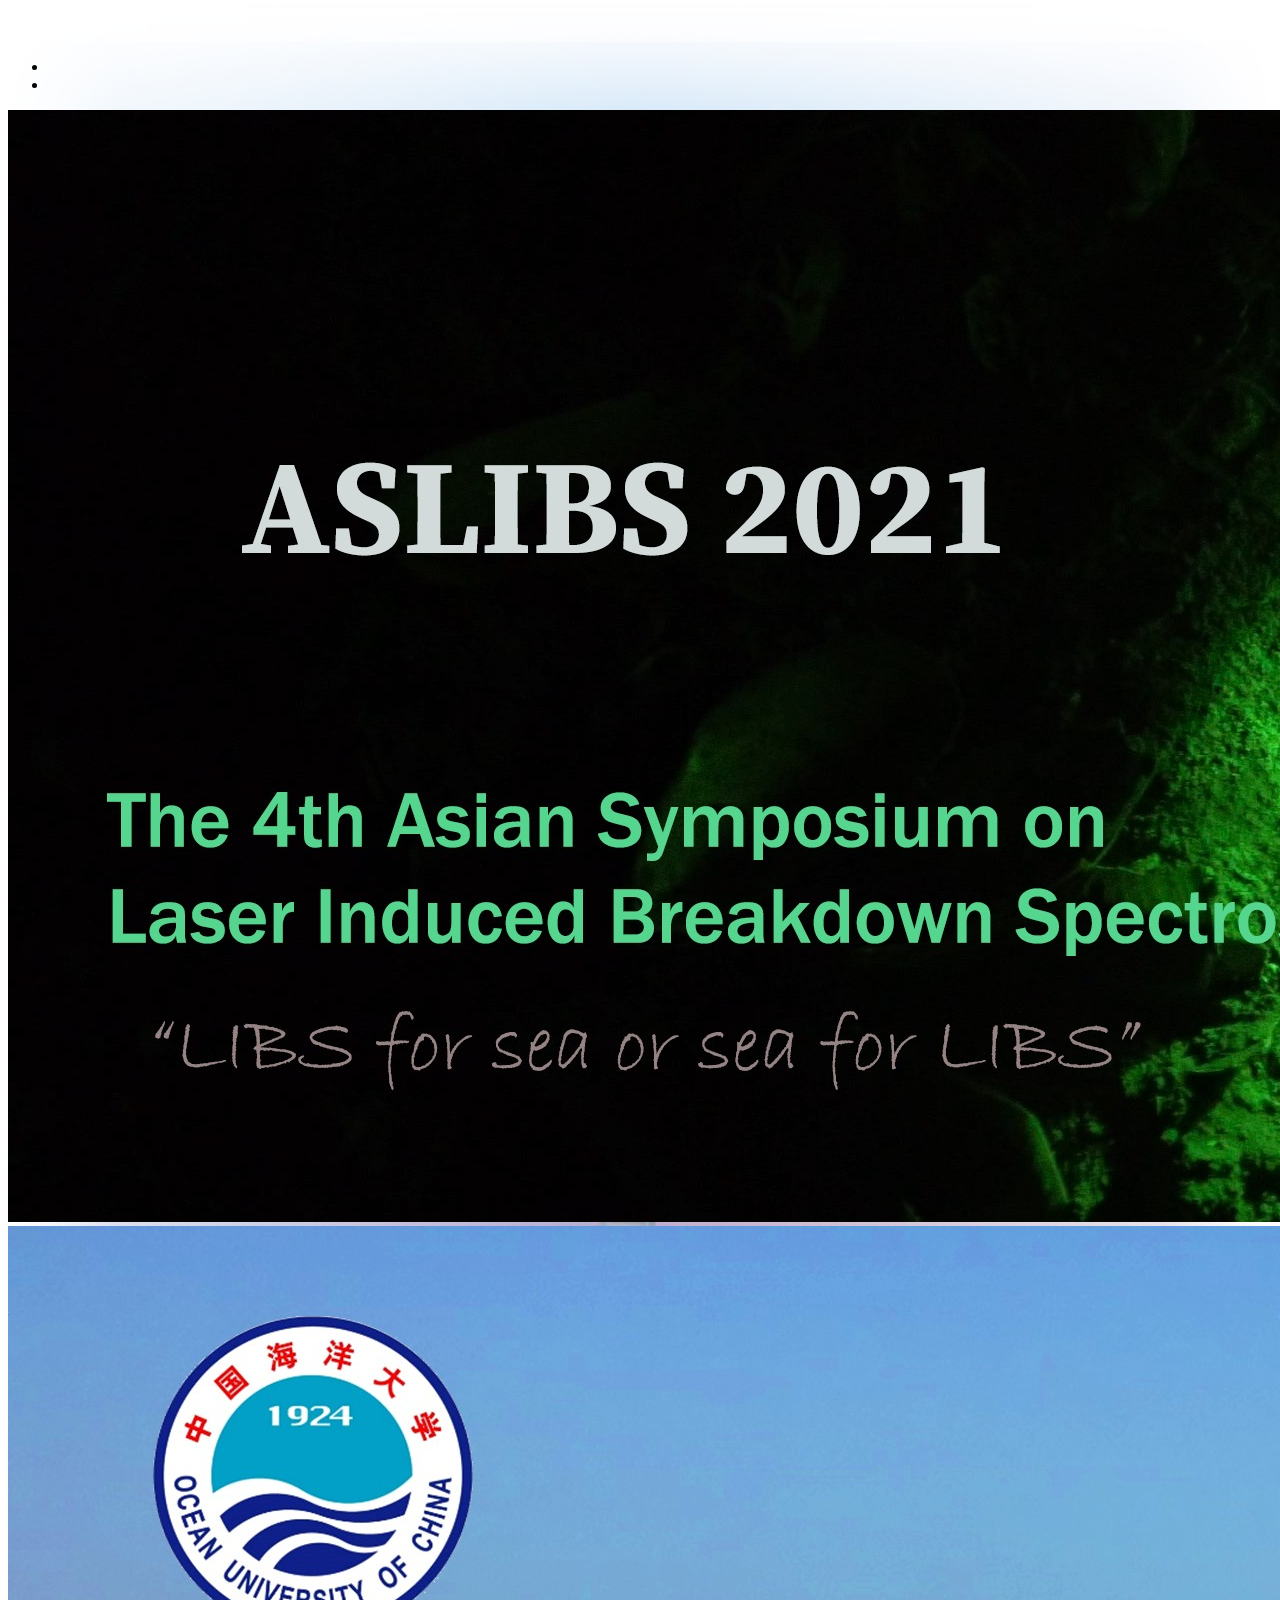
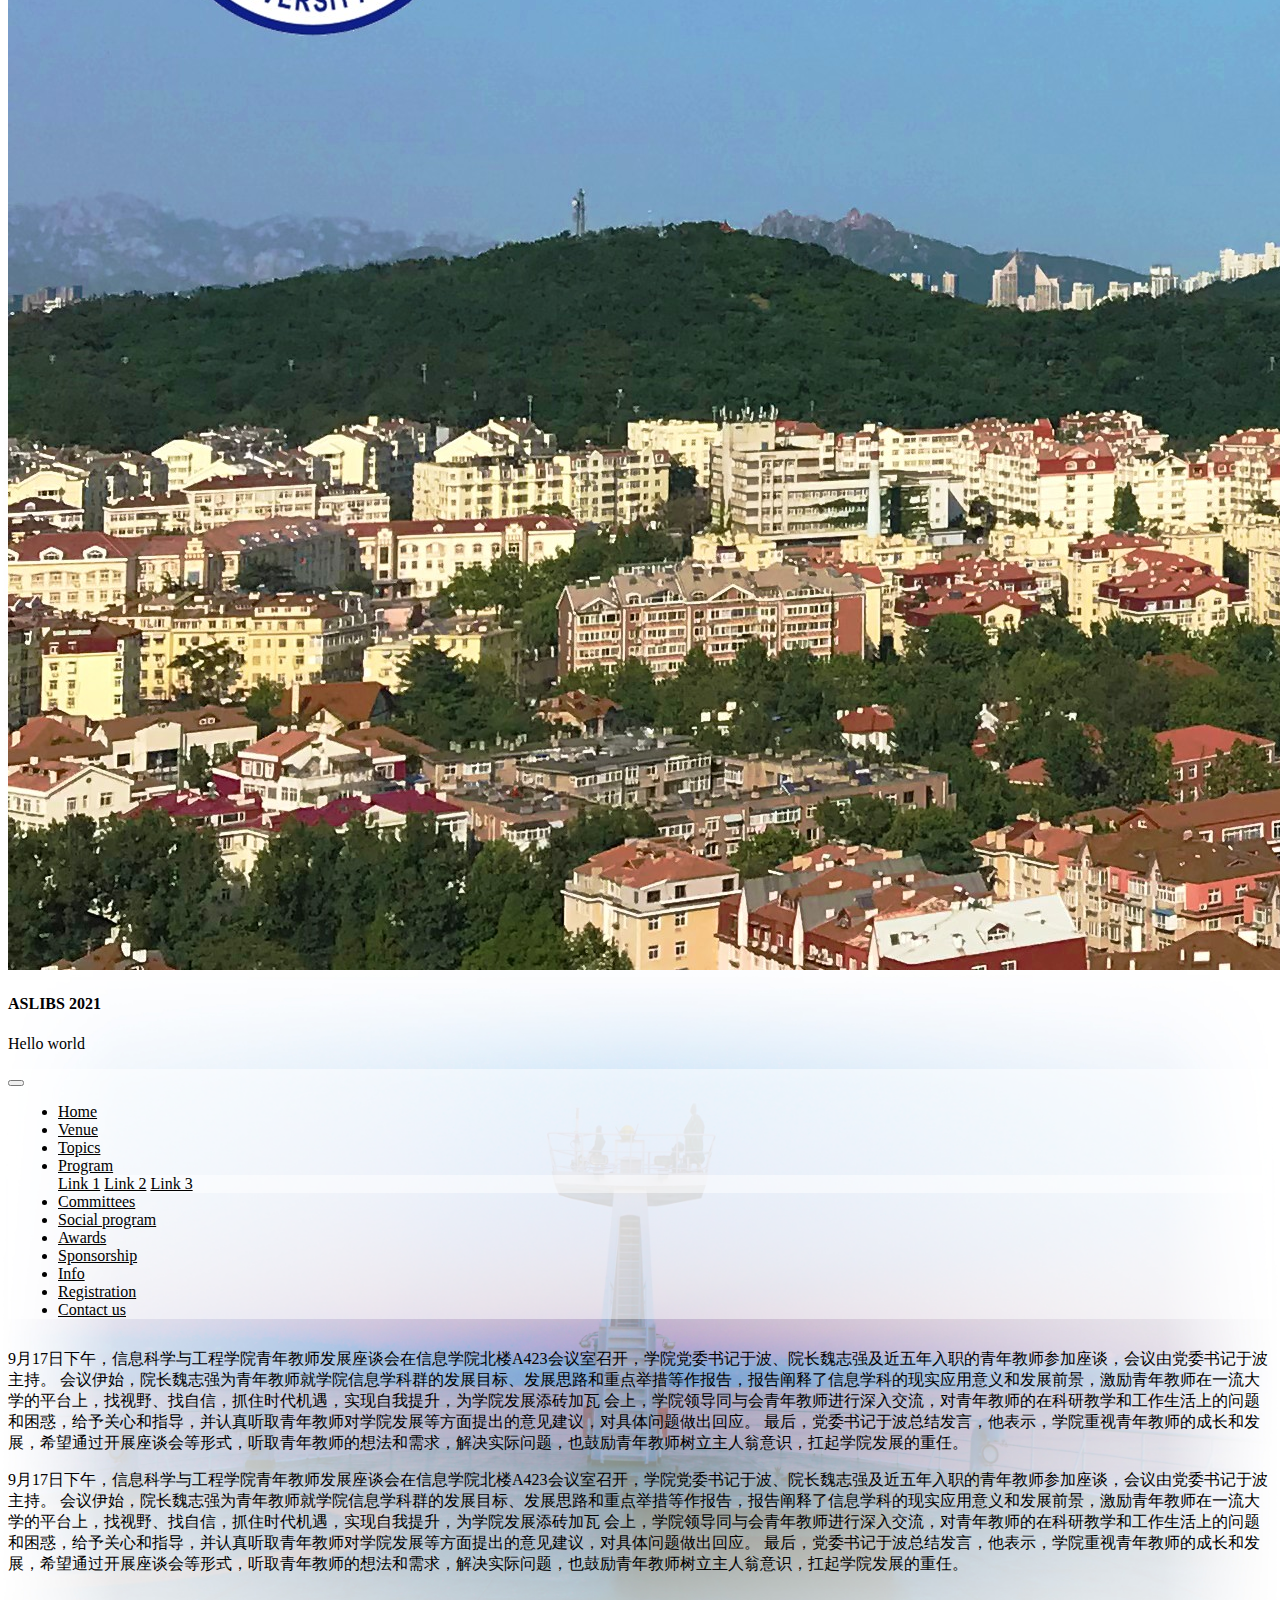
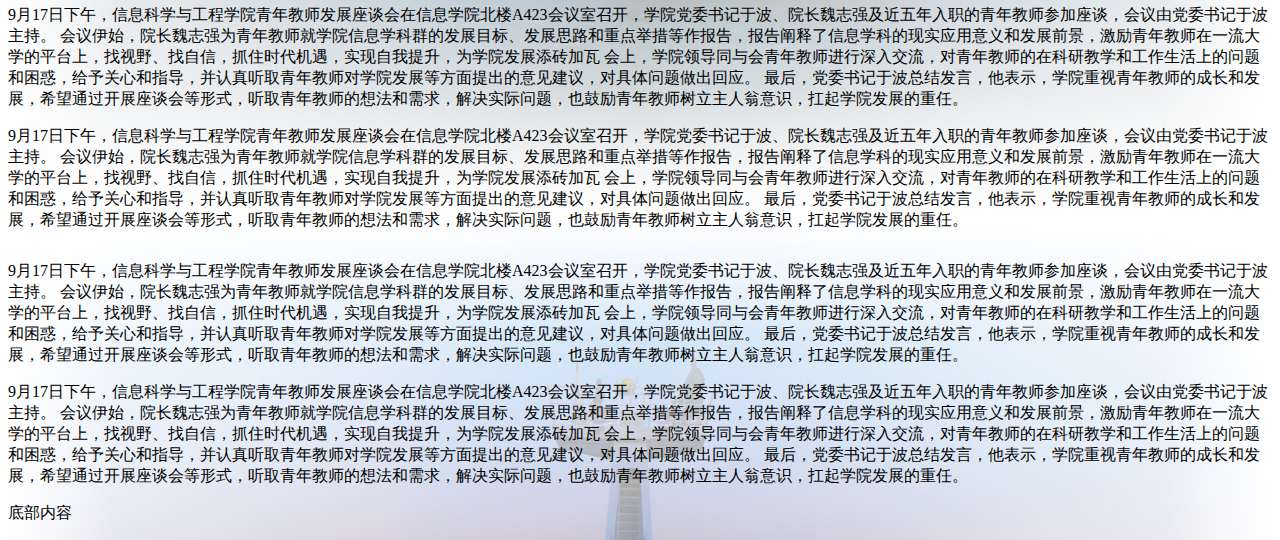
<file: index.html>
<!DOCTYPE html>
<html lang="en">
<head>
  <title>The 4th Asian Symposium on Laser Induced Breakdown Spectroscopy</title>
  <meta charset="utf-8">
  <meta name="viewport" content="width=device-width, initial-scale=1">
  <link rel="stylesheet" href="https://cdn.staticfile.org/twitter-bootstrap/4.3.1/css/bootstrap.min.css">
  <link rel="stylesheet" href="site.css">
  <script src="https://cdn.staticfile.org/jquery/3.2.1/jquery.min.js"></script>
  <script src="https://cdn.staticfile.org/popper.js/1.15.0/umd/popper.min.js"></script>
  <script src="https://cdn.staticfile.org/twitter-bootstrap/4.3.1/js/bootstrap.min.js"></script>
  <style>
  .fakeimg {
      height: 200px;
      background: #aaa;
  }
  </style>
</head>
<body class="bg">

<header>
  <div class="topheader">This is top header</div>
  <div id="demo" class="carousel slide" data-ride="carousel">

    <!-- 指示符 -->
    <ul class="carousel-indicators">
      <li data-target="#demo" data-slide-to="0" class="active"></li>
      <li data-target="#demo" data-slide-to="1"></li>
    </ul>
   
    <!-- 轮播图片 -->
    <div class="carousel-inner">
      <div class="carousel-item active thumbnail">
        <img class="img-fluid" src="header.jpg" alt="Card image">
      </div>
      <div class="carousel-item">
        <img class="img-fluid"  src="header2.jpg">
      </div>
      <div class="carousel-caption">
        <h4>ASLIBS 2021</h4>
        <p>Hello world</p>
      </div>
    </div>
   
    <!-- 左右切换按钮 -->
    <a class="carousel-control-prev" href="#demo" data-slide="prev">
      <span class="carousel-control-prev-icon"></span>
    </a>
    <a class="carousel-control-next" href="#demo" data-slide="next">
      <span class="carousel-control-next-icon"></span>
    </a>
   
  </div>
</header>

<nav id="navbar" class="navbar navbar-expand-sm navbar-light fixed-top themecolor">
  <button class="navbar-toggler" type="button" data-toggle="collapse" data-target="#collapsibleNavbar">
    <span class="navbar-toggler-icon"></span>
  </button>
  <div class="collapse navbar-collapse" id="collapsibleNavbar">
    <ul class="navbar-nav centerlist">
      <li class="nav-item btnmargin ">
        <a class="nav-link" href="#">Home</a>
      </li>
      <li class="nav-item btnmargin">
        <a class="nav-link" href="#">Venue</a>
      </li>
      <li class="nav-item btnmargin">
        <a class="nav-link" href="#">Topics</a>
      </li>
      <li class="nav-item dropdown btnmargin">
        <a class="nav-link dropdown-toggle" data-toggle="dropdown" href="#">Program</a>
        <div class="dropdown-menu themecolor">
          <a class="dropdown-item dropmenuitem" href="#">Link 1</a>
          <a class="dropdown-item dropmenuitem" href="#">Link 2</a>
          <a class="dropdown-item dropmenuitem" href="#">Link 3</a>
        </div>
      </li>    
      <li class="nav-item btnmargin">
        <a class="nav-link" href="#">Committees</a>
      </li>
      <li class="nav-item btnmargin">
        <a class="nav-link" href="#">Social program</a>
      </li>
      <li class="nav-item btnmargin">
        <a class="nav-link" href="#">Awards</a>
      </li>
      <li class="nav-item btnmargin">
        <a class="nav-link" href="#">Sponsorship</a>
      </li>
      <li class="nav-item btnmargin">
        <a class="nav-link" href="#">Info</a>
      </li>
      <li class="nav-item btnmargin">
        <a class="nav-link" href="#">Registration</a>
      </li>
      <li class="nav-item btnmargin">
        <a class="nav-link" href="#">Contact us</a>
      </li>    
    </ul>
  </div>  
</nav>

<div class="container-fluid" style="margin-top:30px; ">
  <div class="row">
    <div class="col-lg-3">
        <p>9月17日下午，信息科学与工程学院青年教师发展座谈会在信息学院北楼A423会议室召开，学院党委书记于波、院长魏志强及近五年入职的青年教师参加座谈，会议由党委书记于波主持。
          会议伊始，院长魏志强为青年教师就学院信息学科群的发展目标、发展思路和重点举措等作报告，报告阐释了信息学科的现实应用意义和发展前景，激励青年教师在一流大学的平台上，找视野、找自信，抓住时代机遇，实现自我提升，为学院发展添砖加瓦
          会上，学院领导同与会青年教师进行深入交流，对青年教师的在科研教学和工作生活上的问题和困惑，给予关心和指导，并认真听取青年教师对学院发展等方面提出的意见建议，对具体问题做出回应。
          最后，党委书记于波总结发言，他表示，学院重视青年教师的成长和发展，希望通过开展座谈会等形式，听取青年教师的想法和需求，解决实际问题，也鼓励青年教师树立主人翁意识，扛起学院发展的重任。</p>
    </div>
    <div class="col-lg-9">
        <p>9月17日下午，信息科学与工程学院青年教师发展座谈会在信息学院北楼A423会议室召开，学院党委书记于波、院长魏志强及近五年入职的青年教师参加座谈，会议由党委书记于波主持。
          会议伊始，院长魏志强为青年教师就学院信息学科群的发展目标、发展思路和重点举措等作报告，报告阐释了信息学科的现实应用意义和发展前景，激励青年教师在一流大学的平台上，找视野、找自信，抓住时代机遇，实现自我提升，为学院发展添砖加瓦
          会上，学院领导同与会青年教师进行深入交流，对青年教师的在科研教学和工作生活上的问题和困惑，给予关心和指导，并认真听取青年教师对学院发展等方面提出的意见建议，对具体问题做出回应。
          最后，党委书记于波总结发言，他表示，学院重视青年教师的成长和发展，希望通过开展座谈会等形式，听取青年教师的想法和需求，解决实际问题，也鼓励青年教师树立主人翁意识，扛起学院发展的重任。</p>
    </div>
  </div>
</div>

<div class="container-fluid" style="margin-top:30px; ">
  <div class="row">
    <div class="col-lg-3">
        <p>9月17日下午，信息科学与工程学院青年教师发展座谈会在信息学院北楼A423会议室召开，学院党委书记于波、院长魏志强及近五年入职的青年教师参加座谈，会议由党委书记于波主持。
          会议伊始，院长魏志强为青年教师就学院信息学科群的发展目标、发展思路和重点举措等作报告，报告阐释了信息学科的现实应用意义和发展前景，激励青年教师在一流大学的平台上，找视野、找自信，抓住时代机遇，实现自我提升，为学院发展添砖加瓦
          会上，学院领导同与会青年教师进行深入交流，对青年教师的在科研教学和工作生活上的问题和困惑，给予关心和指导，并认真听取青年教师对学院发展等方面提出的意见建议，对具体问题做出回应。
          最后，党委书记于波总结发言，他表示，学院重视青年教师的成长和发展，希望通过开展座谈会等形式，听取青年教师的想法和需求，解决实际问题，也鼓励青年教师树立主人翁意识，扛起学院发展的重任。</p>
    </div>
    <div class="col-lg-9">
        <p>9月17日下午，信息科学与工程学院青年教师发展座谈会在信息学院北楼A423会议室召开，学院党委书记于波、院长魏志强及近五年入职的青年教师参加座谈，会议由党委书记于波主持。
          会议伊始，院长魏志强为青年教师就学院信息学科群的发展目标、发展思路和重点举措等作报告，报告阐释了信息学科的现实应用意义和发展前景，激励青年教师在一流大学的平台上，找视野、找自信，抓住时代机遇，实现自我提升，为学院发展添砖加瓦
          会上，学院领导同与会青年教师进行深入交流，对青年教师的在科研教学和工作生活上的问题和困惑，给予关心和指导，并认真听取青年教师对学院发展等方面提出的意见建议，对具体问题做出回应。
          最后，党委书记于波总结发言，他表示，学院重视青年教师的成长和发展，希望通过开展座谈会等形式，听取青年教师的想法和需求，解决实际问题，也鼓励青年教师树立主人翁意识，扛起学院发展的重任。</p>
    </div>
  </div>
</div>

<div class="container-fluid" style="margin-top:30px; ">
  <div class="row">
    <div class="col-lg-3">
        <p>9月17日下午，信息科学与工程学院青年教师发展座谈会在信息学院北楼A423会议室召开，学院党委书记于波、院长魏志强及近五年入职的青年教师参加座谈，会议由党委书记于波主持。
          会议伊始，院长魏志强为青年教师就学院信息学科群的发展目标、发展思路和重点举措等作报告，报告阐释了信息学科的现实应用意义和发展前景，激励青年教师在一流大学的平台上，找视野、找自信，抓住时代机遇，实现自我提升，为学院发展添砖加瓦
          会上，学院领导同与会青年教师进行深入交流，对青年教师的在科研教学和工作生活上的问题和困惑，给予关心和指导，并认真听取青年教师对学院发展等方面提出的意见建议，对具体问题做出回应。
          最后，党委书记于波总结发言，他表示，学院重视青年教师的成长和发展，希望通过开展座谈会等形式，听取青年教师的想法和需求，解决实际问题，也鼓励青年教师树立主人翁意识，扛起学院发展的重任。</p>
    </div>
    <div class="col-lg-9">
        <p>9月17日下午，信息科学与工程学院青年教师发展座谈会在信息学院北楼A423会议室召开，学院党委书记于波、院长魏志强及近五年入职的青年教师参加座谈，会议由党委书记于波主持。
          会议伊始，院长魏志强为青年教师就学院信息学科群的发展目标、发展思路和重点举措等作报告，报告阐释了信息学科的现实应用意义和发展前景，激励青年教师在一流大学的平台上，找视野、找自信，抓住时代机遇，实现自我提升，为学院发展添砖加瓦
          会上，学院领导同与会青年教师进行深入交流，对青年教师的在科研教学和工作生活上的问题和困惑，给予关心和指导，并认真听取青年教师对学院发展等方面提出的意见建议，对具体问题做出回应。
          最后，党委书记于波总结发言，他表示，学院重视青年教师的成长和发展，希望通过开展座谈会等形式，听取青年教师的想法和需求，解决实际问题，也鼓励青年教师树立主人翁意识，扛起学院发展的重任。</p>
    </div>
  </div>
</div>

<div class="text-center" style="margin-bottom:0">
  <p>底部内容</p>
</div>

</body>
</html>
</file>
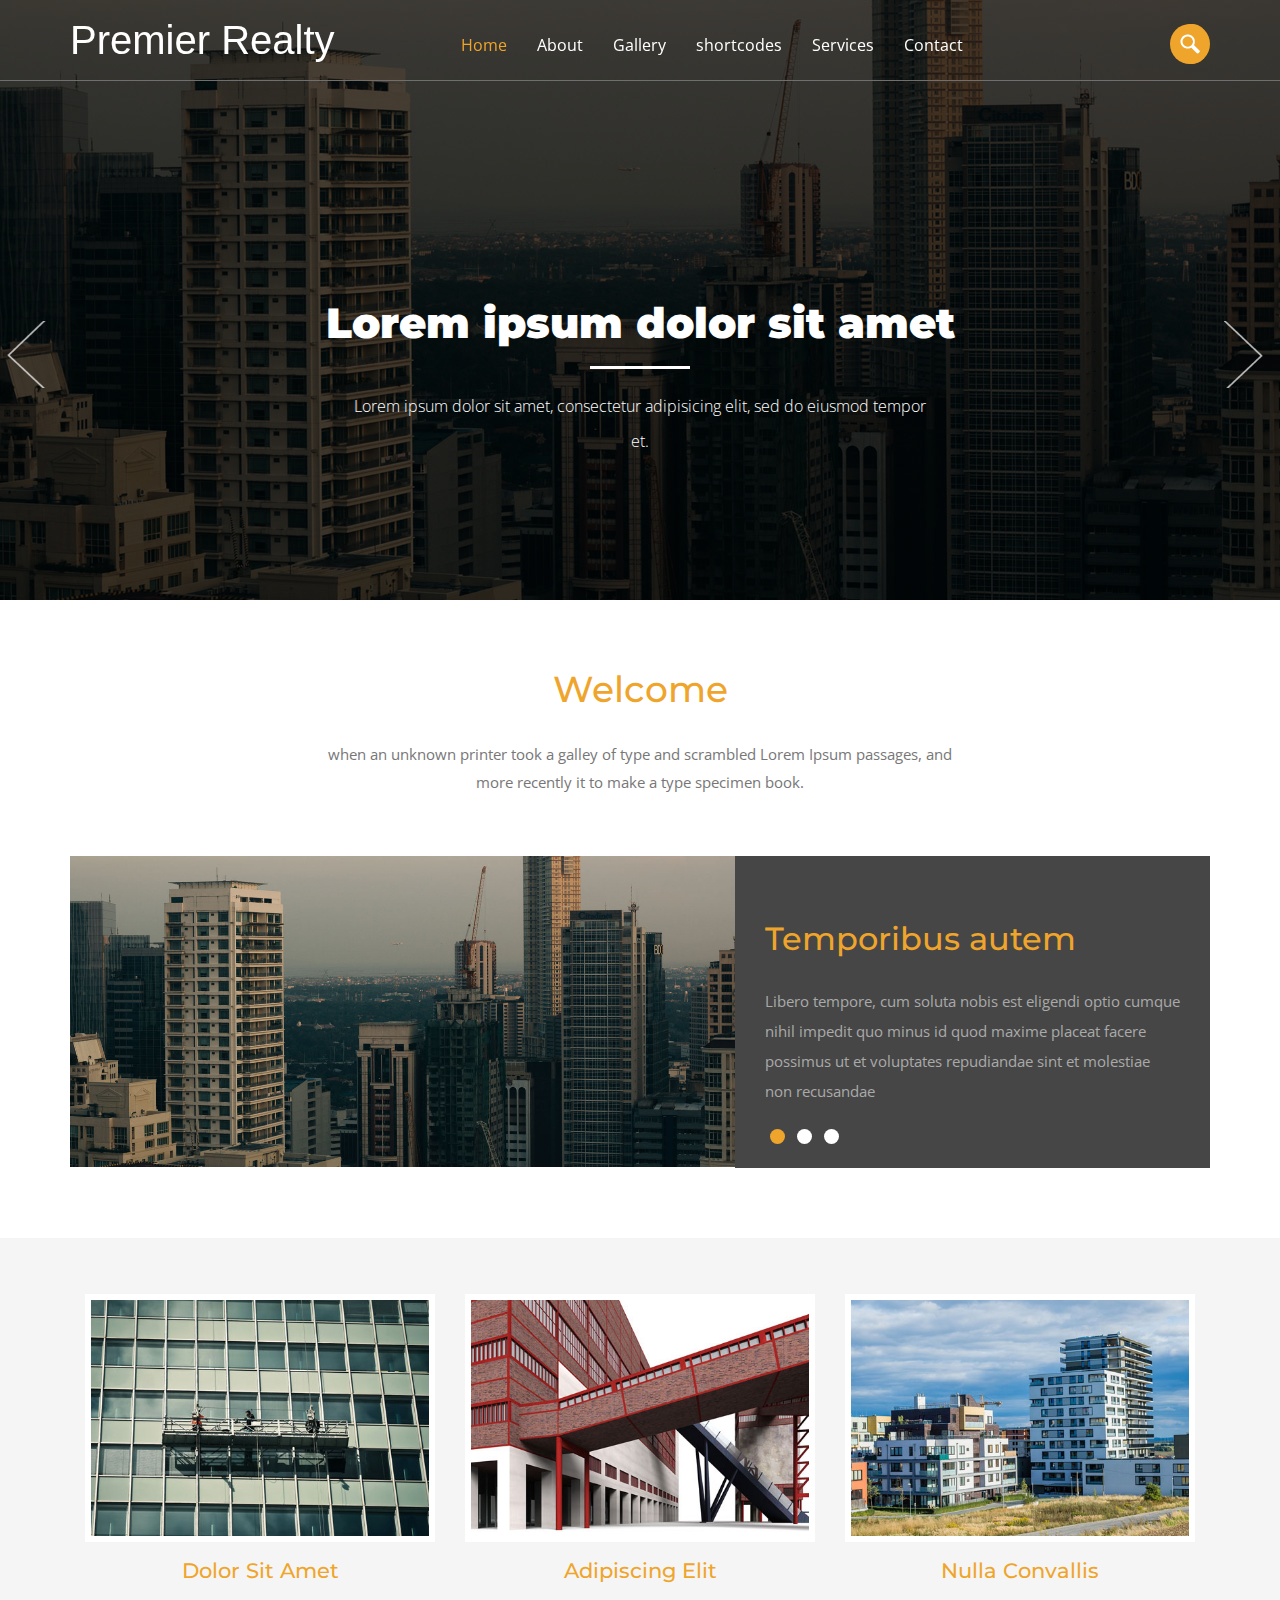
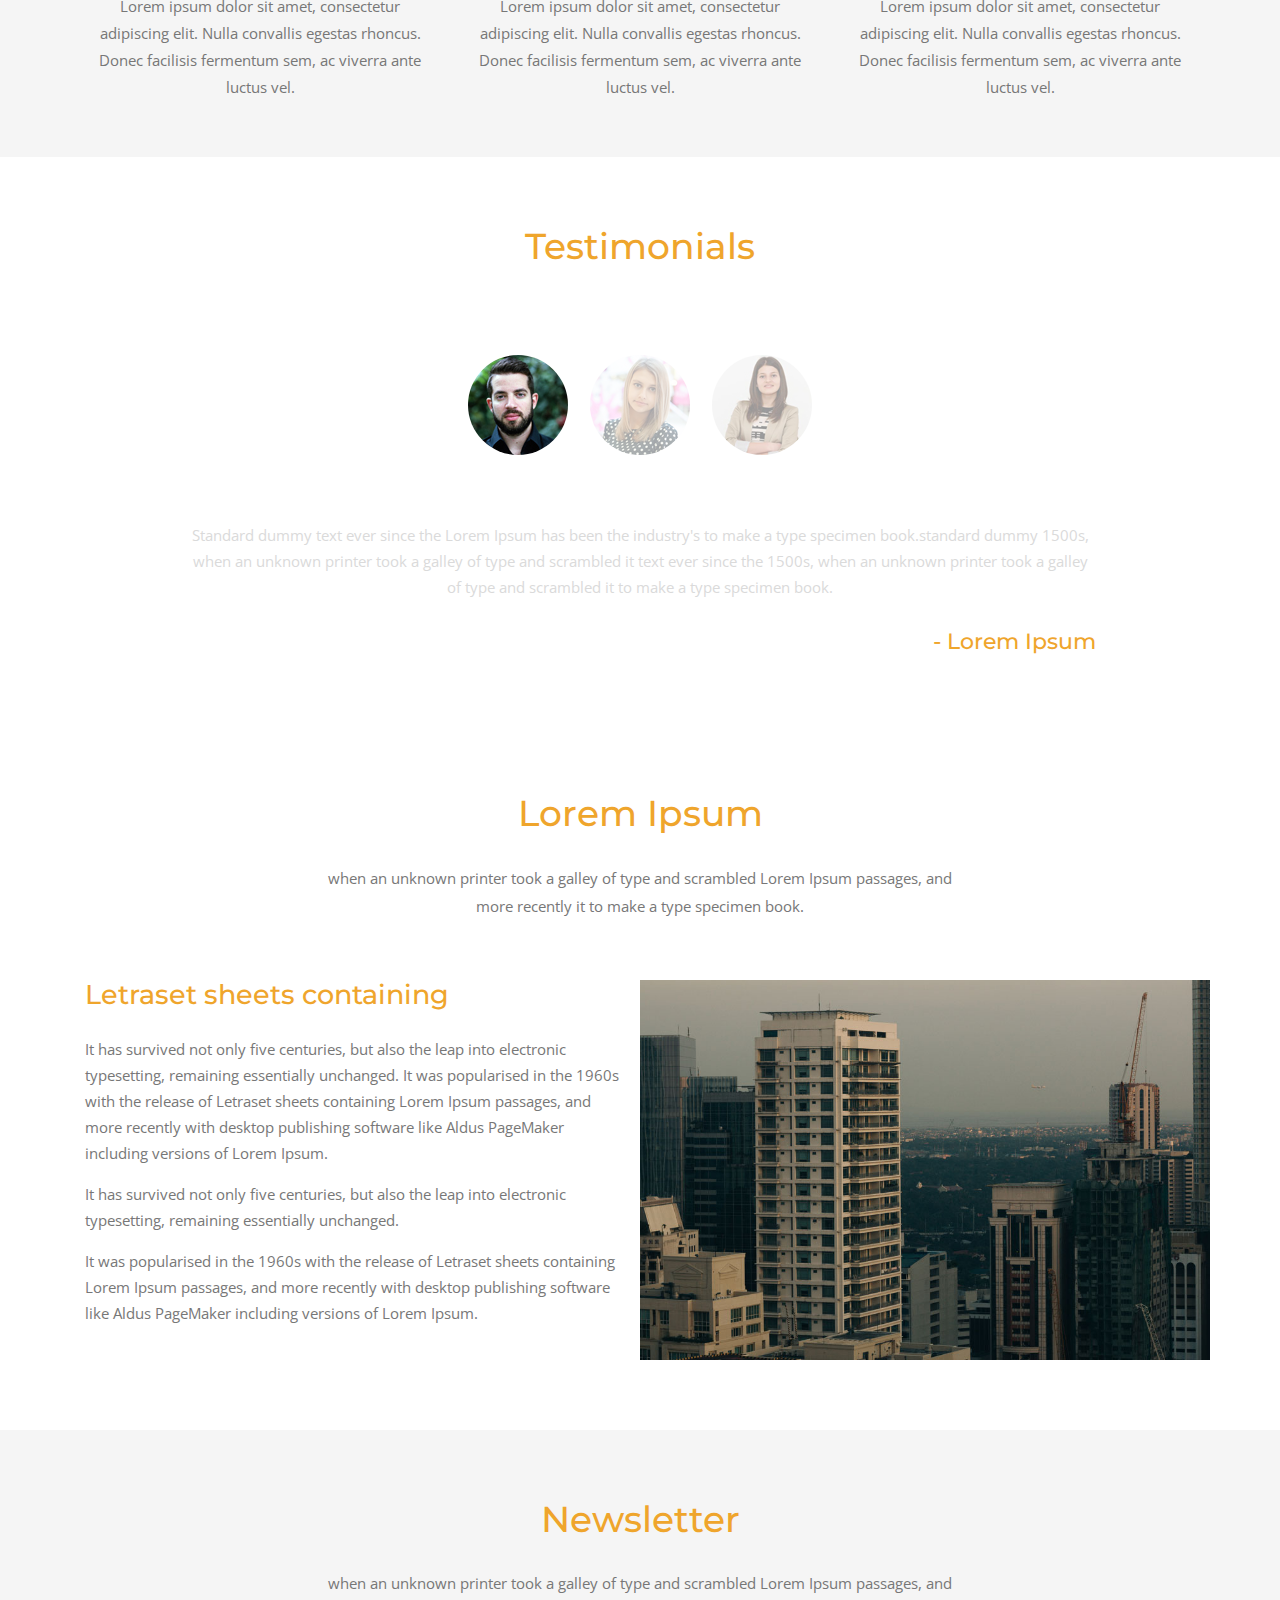
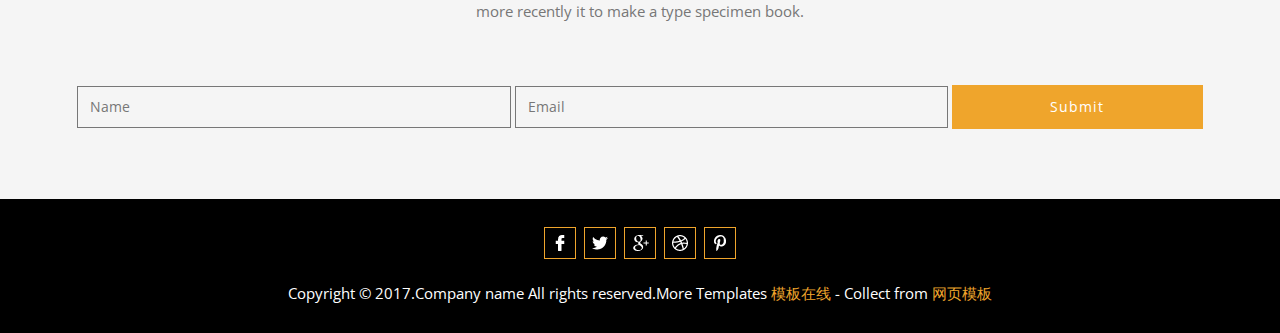
<file: Demo模板/index.html>
<!DOCTYPE html>
<html>
<!-- Head -->
<head>
	<title>Home</title>
	<!-- Meta-Tags -->
		<meta name="viewport" content="width=device-width, initial-scale=1">
		<meta http-equiv="Content-Type" content="text/html; charset=utf-8">
		<meta name="keywords" content="">
		<script type="application/x-javascript"> addEventListener("load", function() { setTimeout(hideURLbar, 0); }, false); function hideURLbar(){ window.scrollTo(0,1); } </script>
	<!-- //Meta-Tags -->
	<!-- Custom-Theme-Files -->
	<link rel="stylesheet" href="css/bootstrap.min.css" type="text/css" media="all">
	<link rel="stylesheet" href="css/style.css" type="text/css" media="all">
	<!-- //Custom-Theme-Files -->
	<!-- Web-Fonts -->
	<link rel="stylesheet" href="http://fonts.googleapis.com/css?family=Open+Sans:400,300,600,700,800" 	type="text/css">
	<link rel="stylesheet" href="http://fonts.googleapis.com/css?family=Montserrat:400,700" 				type="text/css">
	<!-- //Web-Fonts -->
	<!-- Default-JavaScript-File -->
	<script type="text/javascript" src="js/jquery-2.1.4.min.js"></script>
	<script type="text/javascript" src="js/bootstrap.min.js"></script>
	<script src="js/responsiveslides.min.js"></script>
		<script>
				$(function () {
					$("#slider").responsiveSlides({
						auto: true,
						pager: true,
						nav: true,
						speed: 1000,
						namespace: "callbacks",
						before: function () {
							$('.events').append("<li>before event fired.</li>");
						},
						after: function () {
							$('.events').append("<li>after event fired.</li>");
						}
					});
				});
			</script>
			


</head>
<!-- //Head -->
<!-- Body -->
<body>
	<!-- Header -->
	<div class="header w3layouts-1">
		<!-- Top-Bar -->
			
				<div class="top-bar w3-1">
				<div class="container">
					<div class="header-nav w3-agileits-1">
						<nav class="navbar navbar-default">
							<!-- Brand and toggle get grouped for better mobile display -->
							<div class="navbar-header">
								<button type="button" class="navbar-toggle collapsed" data-toggle="collapse" data-target="#bs-example-navbar-collapse-1">
									<span class="sr-only">Toggle navigation</span>
									<span class="icon-bar"></span>
									<span class="icon-bar"></span>
									<span class="icon-bar"></span>
								</button>
								<h1><a class="navbar-brand" href="index.html">Premier Realty</a></h1>
							</div>
							<!-- Collect the nav links, forms, and other content for toggling -->
							<div class="collapse navbar-collapse nav-wil" id="bs-example-navbar-collapse-1">
								<ul class="nav navbar-nav ">
									<li><a class=" active" href="index.html">Home</a></li>
									<li><a href="about.html">About</a></li>
									<li><a href="gallery.html">Gallery</a></li>
									<li><a href="shortcodes.html">shortcodes</a></li>
									<li><a href="services.html">Services</a></li>
									<li><a href="contact.html">Contact</a></li>
								</ul>
								<div class="search-box">
									<div id="sb-search" class="sb-search">
										<form>
											<input class="sb-search-input" placeholder="Enter your search term..." type="search" name="search" id="search">
											<input class="sb-search-submit" type="submit" value="">
											<span class="sb-icon-search"> </span>
										</form>
									</div>
								</div>
							</div><!-- /navbar-collapse -->
							<!-- search-scripts -->
							<script src="js/classie.js"></script>
							<script src="js/uisearch.js"></script>
								<script>
									new UISearch( document.getElementById( 'sb-search' ) );
								</script>
							<!-- //search-scripts -->
						</nav>
					</div>
				</div>
			</div>
		<!-- //Top-Bar -->
		<!-- Slider -->
		<div class="slider">
			<div class="callbacks_container">
				<ul class="rslides" id="slider">
					<li>
						<div class="slider-img">
							<img src="images/slide-1.jpg" class="img-responsive" alt="Manufactory">
						</div>
						<div class="slider-info w3ls-1">
							<h3>Lorem ipsum dolor sit amet</h3>
							<div class="underline"></div>
							<p>Lorem ipsum dolor sit amet, consectetur adipisicing elit, sed do eiusmod tempor et.</p>
							
						</div>
					</li>
					<li>
						<div class="slider-img">
							<img src="images/slide-2.jpg" class="img-responsive" alt="Manufactory">
						</div>
						<div class="slider-info">
							<h3>Quis nostrud exercitation</h3>
							<div class="underline"></div>
							<p>Ut enim ad minim veniam, quis nostrud exercitation ullamco laboris nisi ut aliquip.</p>
							
						</div>
					</li>
					<li>
						<div class="slider-img">
							<img src="images/slide-3.jpg" class="img-responsive" alt="Manufactory">
						</div>
						<div class="slider-info w3ls-1">
							<h3>Cupidatat non proident</h3>
							<div class="underline"></div>
							<p>Excepteur sint occaecat cupidatat non proident, sunt in culpa qui officia deserunt.</p>
							
						</div>
					</li>
					<li>
						<div class="slider-img">
							<img src="images/slide-4.jpg" class="img-responsive" alt="Manufactory">
						</div>
						<div class="slider-info w3ls-1">
							<h3>Voluptate velit esse</h3>
							<div class="underline"></div>
							<p>Quis autem vel eum iure reprehenderit qui in ea voluptate velit esse quam molestiae.</p>
							
						</div>
					</li>

					<li>
						<div class="slider-img">
							<img src="images/slide-5.jpg" class="img-responsive" alt="Manufactory">
						</div>
						<div class="slider-info w3ls-1">
							<h3>Facilis est et expedita</h3>
							<div class="underline"></div>
							<p>Et harum quidem rerum facilis est et expedita distinctio nam libero tempora soluta il.</p>
							
						</div>
					</li>
				</ul>

			</div>
			<div class="clearfix"></div>
		</div>
		<!-- //Slider -->
	</div>
	<!-- //Header -->
<!-- agileinfo -->
<div class="agileinfo">
	<div class="container">
	<h3>Welcome</h3>
	<p class="ttt">when an unknown printer took a galley of type and scrambled Lorem Ipsum passages, and more recently it to make a type specimen book.</p>
			<div class="flexslider-info">
					<section class="slider">
						<div class="flexslider">
							<ul class="slides">
								<li>
									<div class="banner-info">
										<div class="col-md-7 agileinfo-left">
											<img src="images/slide-1.jpg" alt="">
										</div>
										<div class="col-md-5 agileinfo-grid grid-one">
											<h4>Temporibus autem</h4>
											<p>Libero tempore, cum soluta nobis est eligendi 
											optio cumque nihil impedit quo minus id quod maxime 
											placeat facere possimus  ut 
											et voluptates repudiandae sint et molestiae non recusandae</p>
											
										</div>
										<div class="clearfix"></div>
									</div>
								</li>
								<li>
									<div class="banner-info">
										<div class="col-md-7 agileinfo-left">
											<img src="images/slide-2.jpg" alt="">
										</div>
										<div class="col-md-5 agileinfo-grid grid-one">
											<h4>Temporibus autem</h4>
											<p>Libero tempore, cum soluta nobis est eligendi 
											optio cumque nihil impedit quo minus id quod maxime 
											placeat facere possimus  ut 
											et voluptates repudiandae sint et molestiae non recusandae</p>
											
										</div>
										<div class="clearfix"></div>
									</div>
								</li>
								<li>
									<div class="banner-info">
										<div class="col-md-7 agileinfo-left">
											<img src="images/slide-3.jpg" alt="">
										</div>
										<div class="col-md-5 agileinfo-grid grid-one">
											<h4>Temporibus autem</h4>
											<p>Libero tempore, cum soluta nobis est eligendi 
											optio cumque nihil impedit quo minus id quod maxime 
											placeat facere possimus  ut 
											et voluptates repudiandae sint et molestiae non recusandae</p>
											
										</div>
										<div class="clearfix"></div>
									</div>
								</li>
							</ul>
						</div>
					</section>
				</div>
		</div>
	</div><div class="tlinks">Collect from <a href="http://www.mobancss.com/" >手机网站模板</a></div>
<!-- agileinfo -->
<!-- friend-agent -->
	<div class="friend-agent agileits-1">
				<div class="container">
					<div class="friend-grids">
						<div class="col-md-4 friend-grid">
							<img src="images/i4.jpg" alt="" class="img-responsive" >
							<h4>Dolor Sit Amet</h4>
							<p>Lorem ipsum dolor sit amet, consectetur adipiscing elit. Nulla convallis egestas rhoncus. Donec facilisis fermentum sem, ac viverra ante luctus vel.</p>
						</div>
						<div class="col-md-4 friend-grid">
							<img src="images/i5.jpg" alt="" class="img-responsive" >
							<h4>Adipiscing Elit</h4>
							<p>Lorem ipsum dolor sit amet, consectetur adipiscing elit. Nulla convallis egestas rhoncus. Donec facilisis fermentum sem, ac viverra ante luctus vel.</p>
						</div>
						<div class="col-md-4 friend-grid">
							<img src="images/i6.jpg" alt="" class="img-responsive" >
							<h4>Nulla Convallis</h4>
							<p>Lorem ipsum dolor sit amet, consectetur adipiscing elit. Nulla convallis egestas rhoncus. Donec facilisis fermentum sem, ac viverra ante luctus vel.</p>
						</div>
						<div class="clearfix"></div>
					</div>
				</div>
			</div>
<!-- friend-agent -->			
<!-- wthree-1 -->	
<div class="wthree-1">
	<h2>Testimonials</h2>
	<div class="container">
			<div class="sap_tabs">	
				<div id="horizontalTab" style="display: block; width: 100%; margin: 0px;">
					<div class="tab">
						<ul>
							<li class="resp-tab-item" aria-controls="tab_item-0" role="tab"><img src="images/t.jpg"></li>
							<li class="resp-tab-item" aria-controls="tab_item-1" role="tab"><img src="images/t1.jpg"></li>
							<li class="resp-tab-item" aria-controls="tab_item-2" role="tab"><img src="images/t2.jpg"></li>	  
						</ul>
					</div>
					<div class="tab-1 resp-tab-content" aria-labelledby="tab_item-0">
						<p>Standard dummy text ever since the Lorem Ipsum has been the industry's   to make a type specimen book.standard dummy 1500s, when an unknown printer took a galley of type and scrambled it text ever since the 1500s, when an unknown printer took a galley of type and scrambled it to make a type specimen book.</p>
						<h4>- Lorem Ipsum</h4>
					</div>
					<div class="tab-2 resp-tab-content" aria-labelledby="tab_item-1">
						<p>Lorem Ipsum has been the industry's standard dummy text ever since the 1500s, when an unknown printer took a galley of type and scrambled it to make a type specimen book.standard dummy text ever since the 1500s, when an unknown printer took a galley of type and scrambled it to make a type specimen book.</p>			
						<h4>- Standard dummy</h4>
					</div> 
					<div class="tab-3 resp-tab-content" aria-labelledby="tab_item-2">
						<p>Industry's standard dummy text ever since the 1500s, when an unknown printer Lorem  scrambled it to make a type specimen book.standard dummy text ever since the 1500s, when an unknown printer Ipsum has been the took a galley of type and  took a galley of type and scrambled it to make a type specimen book.</p>			
						<h4>- Unknown printer</h4>
					</div> 			
				</div>	
			</div>
	</div>	
</div>
<!-- wthree-1 -->	
<!-- w3l-1 -->	
<div class="w3l-1">
<div class="container">
	<h3 class="text-center">Lorem Ipsum</h3>
	<p class="ttt">when an unknown printer took a galley of type and scrambled Lorem Ipsum passages, and more recently it to make a type specimen book.</p>
		
				<div class="col-md-6 centered w3l-1-left">
					<h4>Letraset sheets containing </h4>
					<p>It has survived not only five centuries, but also the leap into electronic typesetting, remaining essentially unchanged. It was popularised in the 1960s with the release of Letraset sheets containing Lorem Ipsum passages, and more recently with desktop publishing software like Aldus PageMaker including versions of Lorem Ipsum.</p>	
					<p>It has survived not only five centuries, but also the leap into electronic typesetting, remaining essentially unchanged.</p>
					<p>It was popularised in the 1960s with the release of Letraset sheets containing Lorem Ipsum passages, and more recently with desktop publishing software like Aldus PageMaker including versions of Lorem Ipsum.</p>	
				</div>
				<div class="col-md-6 w3l-1-right">
					
				</div>
			
		</div><!--/ .container -->
</div>	
<!--/ w3l-1 -->
	<div class="footer-bottom agileits-w3layouts-1">
		<div class="container">
			<h3>Newsletter</h3>
			<p class="ttt">when an unknown printer took a galley of type and scrambled Lorem Ipsum passages, and more recently it to make a type specimen book.</p>
			<form action="#" method="post">
				<input type="text" value="Name" name="Name" onfocus="this.value = '';" onblur="if (this.value == '') {this.value = 'Name';}" required="">
				<input type="email" value="Email" name="Email" onfocus="this.value = '';" onblur="if (this.value == '') {this.value = 'Email';}" required="">
				<input type="submit" value="Submit">
			</form>
		</div>
	</div>
<!-- footer -->
<div class="footer w3-agile-1">
	<div class="container">
		
		<ul class="fb_icons2 agile-1">
			<li><a class="fb" href="#"></a></li>
			<li><a class="twit" href="#"></a></li>
			<li><a class="goog" href="#"></a></li>
			<li><a class="pin" href="#"></a></li>
			<li><a class="drib" href="#"></a></li>
		</ul>
	</div>
	<p class="copyright">Copyright &copy; 2017.Company name All rights reserved.More Templates <a href="http://www.mobancss.com/" target="_blank" title="模板在线">模板在线</a> - Collect from <a href="http://www.mobancss.com/" title="网页模板" target="_blank">网页模板</a></p>
</div>
<!-- footer -->
	<!--FlexSlider-->
		<link rel="stylesheet" href="css/flexslider.css" type="text/css" media="screen" />
		<script defer src="js/jquery.flexslider.js"></script>
		<script type="text/javascript">
		$(window).load(function(){
		  $('.flexslider').flexslider({
			animation: "slide",
			start: function(slider){
			  $('body').removeClass('loading');
			}
		  });
		});
	  </script>
<!--End-slider-script-->
<script src="js/easyResponsiveTabs.js" type="text/javascript"></script>
				<script type="text/javascript">
					$(document).ready(function () {
						$('#horizontalTab').easyResponsiveTabs({
							type: 'default', //Types: default, vertical, accordion           
							width: 'auto', //auto or any width like 600px
							fit: true   // 100% fit in a container
						});
					});
				   </script>
</body>
<!-- //Body -->
</html>
</file>
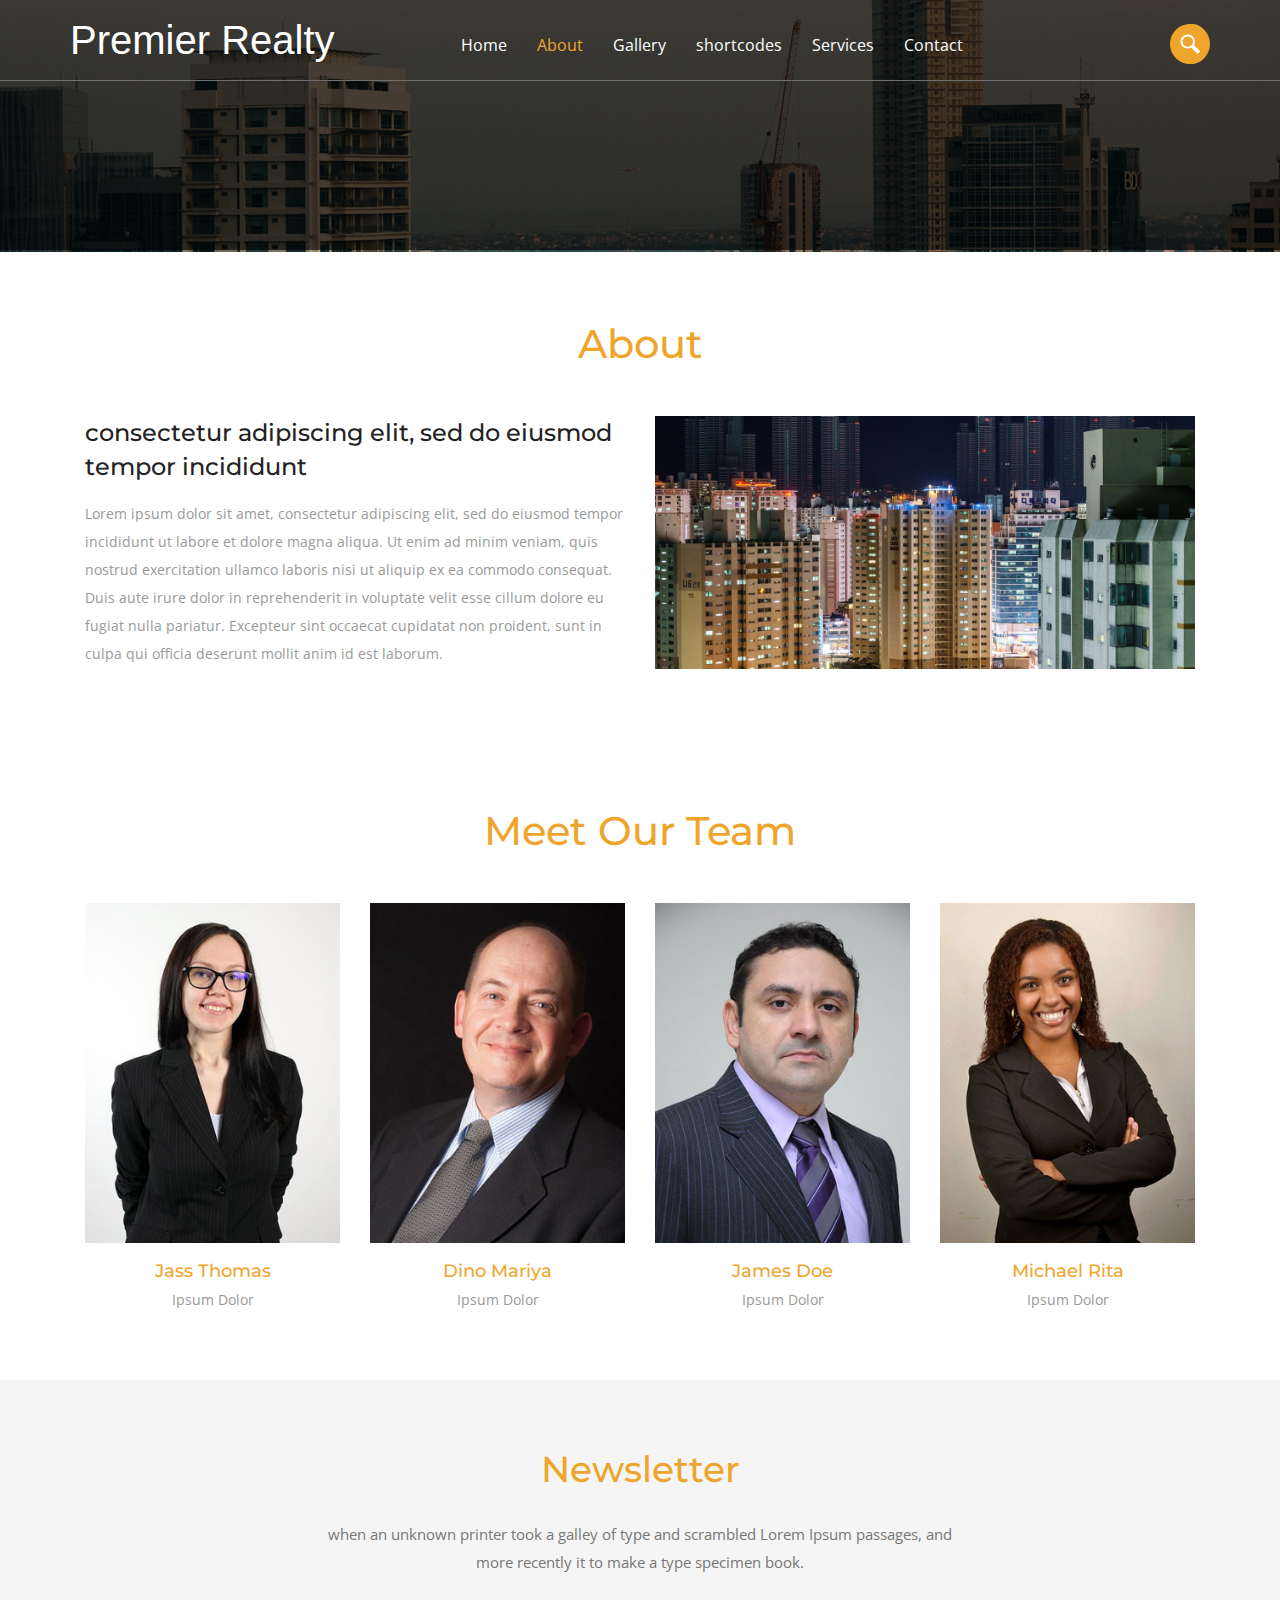
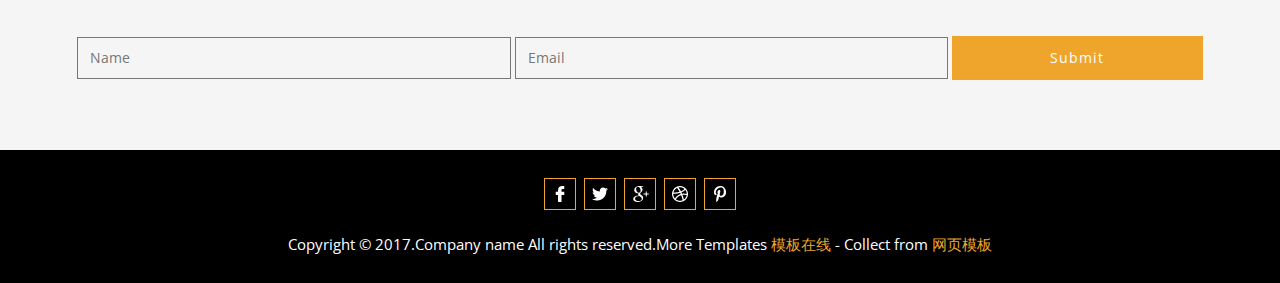
<file: Demo模板/about.html>
<!DOCTYPE html>
<html>
<!-- Head -->
<head>
	<title>About</title>
	<!-- Meta-Tags -->
		<meta name="viewport" content="width=device-width, initial-scale=1">
		<meta http-equiv="Content-Type" content="text/html; charset=utf-8">
		<meta name="keywords" content="">
		<script type="application/x-javascript"> addEventListener("load", function() { setTimeout(hideURLbar, 0); }, false); function hideURLbar(){ window.scrollTo(0,1); } </script>
	<!-- //Meta-Tags -->
	<!-- Custom-Theme-Files -->
	<link rel="stylesheet" href="css/bootstrap.min.css" type="text/css" media="all">
	<link rel="stylesheet" href="css/style.css" type="text/css" media="all">
	<!-- //Custom-Theme-Files -->
	<!-- Web-Fonts -->
	<link rel="stylesheet" href="http://fonts.googleapis.com/css?family=Open+Sans:400,300,600,700,800" 	type="text/css">
	<link rel="stylesheet" href="http://fonts.googleapis.com/css?family=Montserrat:400,700" 				type="text/css">
	<!-- //Web-Fonts -->
	<!-- Default-JavaScript-File -->
	<script type="text/javascript" src="js/jquery-2.1.4.min.js"></script>
	<script type="text/javascript" src="js/bootstrap.min.js"></script>
	
</head>
<!-- //Head -->
<!-- Body -->
<body>
	<!-- Header -->
	<div class="header">
		<!-- Top-Bar -->
				<div class="top-bar w3-1">
				<div class="container">
					<div class="header-nav w3-agileits-1">
						<nav class="navbar navbar-default">
							<!-- Brand and toggle get grouped for better mobile display -->
							<div class="navbar-header">
								<button type="button" class="navbar-toggle collapsed" data-toggle="collapse" data-target="#bs-example-navbar-collapse-1">
									<span class="sr-only">Toggle navigation</span>
									<span class="icon-bar"></span>
									<span class="icon-bar"></span>
									<span class="icon-bar"></span>
								</button>
								<h1><a class="navbar-brand" href="index.html">Premier Realty</a></h1>
							</div>
							<!-- Collect the nav links, forms, and other content for toggling -->
							<div class="collapse navbar-collapse nav-wil" id="bs-example-navbar-collapse-1">
								<ul class="nav navbar-nav ">
									<li><a href="index.html">Home</a></li>
									<li><a class="active" href="about.html">About</a></li>
									<li><a href="gallery.html">Gallery</a></li>
									<li><a href="codes.html">shortcodes</a></li>
									<li><a href="services.html">Services</a></li>
									<li><a href="contact.html">Contact</a></li>
								</ul>
								<div class="search-box">
									<div id="sb-search" class="sb-search">
										<form>
											<input class="sb-search-input" placeholder="Enter your search term..." type="search" name="search" id="search">
											<input class="sb-search-submit" type="submit" value="">
											<span class="sb-icon-search"> </span>
										</form>
									</div>
								</div>
							</div><!-- /navbar-collapse -->
							<!-- search-scripts -->
							<script src="js/classie.js"></script>
							<script src="js/uisearch.js"></script>
								<script>
									new UISearch( document.getElementById( 'sb-search' ) );
								</script>
							<!-- //search-scripts -->
						</nav>
					</div>
				</div>
			</div>
		<!-- //Top-Bar -->
		<div class="banner">
			<div class="bann-info">
			</div>
		</div>
		<!-- //Slider -->
	</div>
	<!-- //Header -->
<div class="about-bottom wthree-3">
		<div class="container">
		<h2 class="tittle">About</h2>
			<div class="agileinfo_about_bottom_grids">
				<div class="col-md-6 agileinfo_about_bottom_grid">
					<h5> consectetur adipiscing elit, sed do eiusmod tempor incididunt </h5>
					<p>Lorem ipsum dolor sit amet, consectetur adipiscing elit, sed do 
						eiusmod tempor incididunt ut labore et dolore magna aliqua. 
						Ut enim ad minim veniam, quis nostrud exercitation ullamco laboris 
						nisi ut aliquip ex ea commodo consequat. Duis aute irure dolor in 
						reprehenderit in voluptate velit esse cillum dolore eu fugiat nulla 
						pariatur. Excepteur sint occaecat cupidatat non proident, sunt in 
						culpa qui officia deserunt mollit anim id est laborum.</p>
				</div>
				<div class="col-md-6 agileinfo_about_bottom_grid">
					<img src="images/slide-5.jpg" alt=" " class="img-responsive">
				</div>
			</div>
		</div>
	</div>
	<!-- team -->
	<div class="team agileinfo-3">
		<div class="container">
			<h3 class="tittle">Meet Our Team</h3>
			<div class="w3l_team_grids">
				<div class="col-md-3 w3l_team_grid">
					<div class="view view-second">
						<img src="images/6.jpg" alt=" " class="img-responsive" />
						<div class="mask"></div>
						<div class="content">
							<div class="w3l_social_icons w3l_social_icons1">
								<ul>
									<li><a href="#" class="facebook"></a></li>
									<li><a href="#" class="twitter"></a></li>
									<li><a href="#" class="google_plus"></a></li>
									<li><a href="#" class="pinterest"></a></li>
									<li><a href="#" class="instagram"></a></li>
								</ul>
							</div>
							<p>Duis aute irure dolor in reprehenderit in voluptate velit esse cillum dolore.</p>
						</div>
					</div>
					<h4>Jass Thomas</h4>
					<p>Ipsum Dolor</p>
				</div>
				<div class="col-md-3 w3l_team_grid">
					<div class="view view-second">
						<img src="images/9.jpg" alt=" " class="img-responsive" />
						<div class="mask"></div>
						<div class="content">
							<div class="w3l_social_icons w3l_social_icons1">
								<ul>
									<li><a href="#" class="facebook"></a></li>
									<li><a href="#" class="twitter"></a></li>
									<li><a href="#" class="google_plus"></a></li>
									<li><a href="#" class="pinterest"></a></li>
									<li><a href="#" class="instagram"></a></li>
								</ul>
							</div>
							<p>Duis aute irure dolor in reprehenderit in voluptate velit esse cillum dolore.</p>
						</div>
					</div>
					<h4>Dino Mariya</h4>
					<p>Ipsum Dolor</p>
				</div>
				<div class="col-md-3 w3l_team_grid">
					<div class="view view-second">
						<img src="images/8.jpg" alt=" " class="img-responsive" />
						<div class="mask"></div>
						<div class="content">
							<div class="w3l_social_icons w3l_social_icons1">
								<ul>
									<li><a href="#" class="facebook"></a></li>
									<li><a href="#" class="twitter"></a></li>
									<li><a href="#" class="google_plus"></a></li>
									<li><a href="#" class="pinterest"></a></li>
									<li><a href="#" class="instagram"></a></li>
								</ul>
							</div>
							<p>Duis aute irure dolor in reprehenderit in voluptate velit esse cillum dolore.</p>
						</div>
					</div>
					<h4>James Doe</h4>
					<p>Ipsum Dolor</p>
				</div>
				<div class="col-md-3 w3l_team_grid">
					<div class="view view-second">
						<img src="images/10.jpg" alt=" " class="img-responsive" />
						<div class="mask"></div>
						<div class="content">
							<div class="w3l_social_icons w3l_social_icons1">
								<ul>
									<li><a href="#" class="facebook"></a></li>
									<li><a href="#" class="twitter"></a></li>
									<li><a href="#" class="google_plus"></a></li>
									<li><a href="#" class="pinterest"></a></li>
									<li><a href="#" class="instagram"></a></li>
								</ul>
							</div>
							<p>Duis aute irure dolor in reprehenderit in voluptate velit esse cillum dolore.</p>
						</div>
					</div>
					<h4>Michael Rita </h4>
					<p>Ipsum Dolor</p>
				</div>
				<div class="clearfix"> </div>
			</div>
		</div>
	</div>
<!-- //team -->

<!--/ w3l-1 -->
	<div class="footer-bottom agileits-w3layouts-1">
		<div class="container">
			<h3>Newsletter</h3>
			<p class="ttt">when an unknown printer took a galley of type and scrambled Lorem Ipsum passages, and more recently it to make a type specimen book.</p>
			<form action="#" method="post">
				<input type="text" value="Name" name="Name" onfocus="this.value = '';" onblur="if (this.value == '') {this.value = 'Name';}" required="">
				<input type="email" value="Email" name="Email" onfocus="this.value = '';" onblur="if (this.value == '') {this.value = 'Email';}" required="">
				<input type="submit" value="Submit">
			</form>
		</div>
	</div>
<!-- footer -->
<div class="footer w3-agile-1">
	<div class="container">
		
		<ul class="fb_icons2 agile-1">
			<li><a class="fb" href="#"></a></li>
			<li><a class="twit" href="#"></a></li>
			<li><a class="goog" href="#"></a></li>
			<li><a class="pin" href="#"></a></li>
			<li><a class="drib" href="#"></a></li>
		</ul>
	</div>
	<p class="copyright">Copyright &copy; 2017.Company name All rights reserved.More Templates <a href="http://www.mobancss.com/" target="_blank" title="模板在线">模板在线</a> - Collect from <a href="http://www.mobancss.com/" title="网页模板" target="_blank">网页模板</a></p>
</div>
<!-- footer -->
</body>
<!-- //Body -->
</html>
</file>
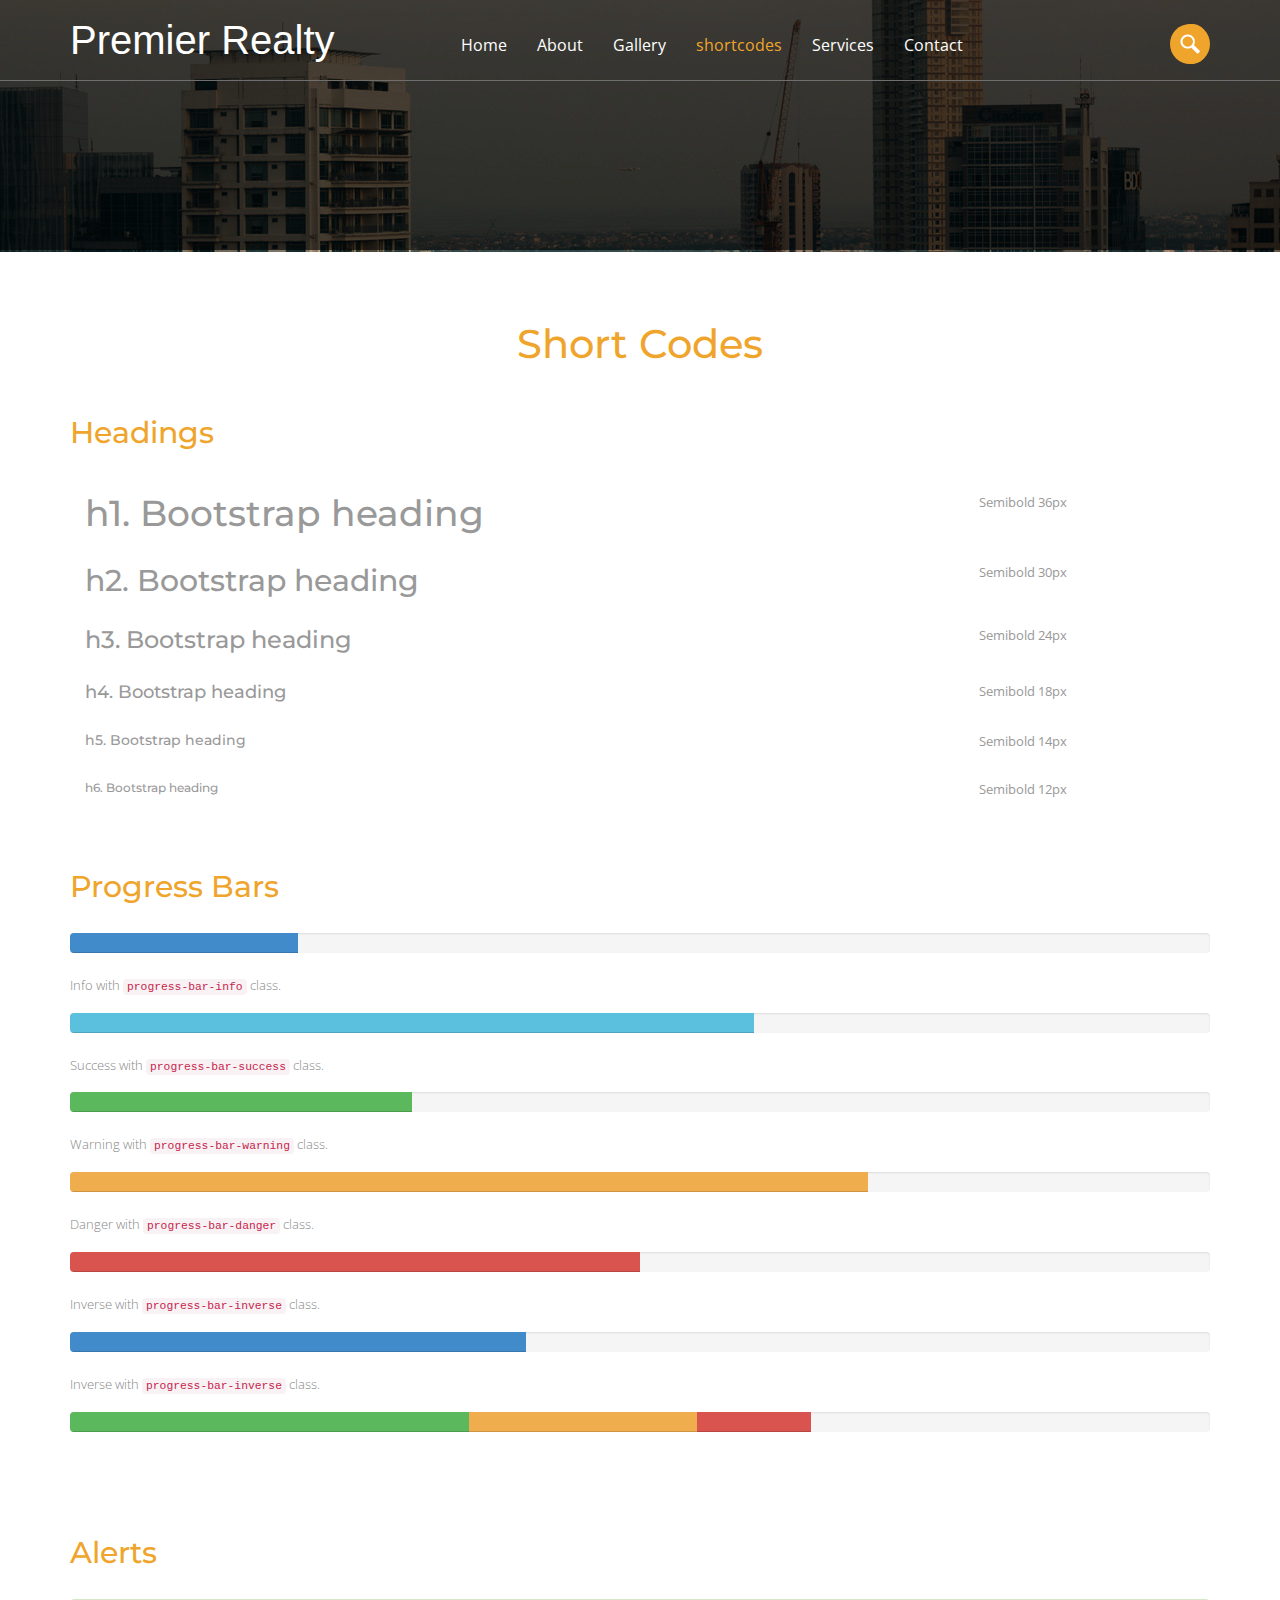
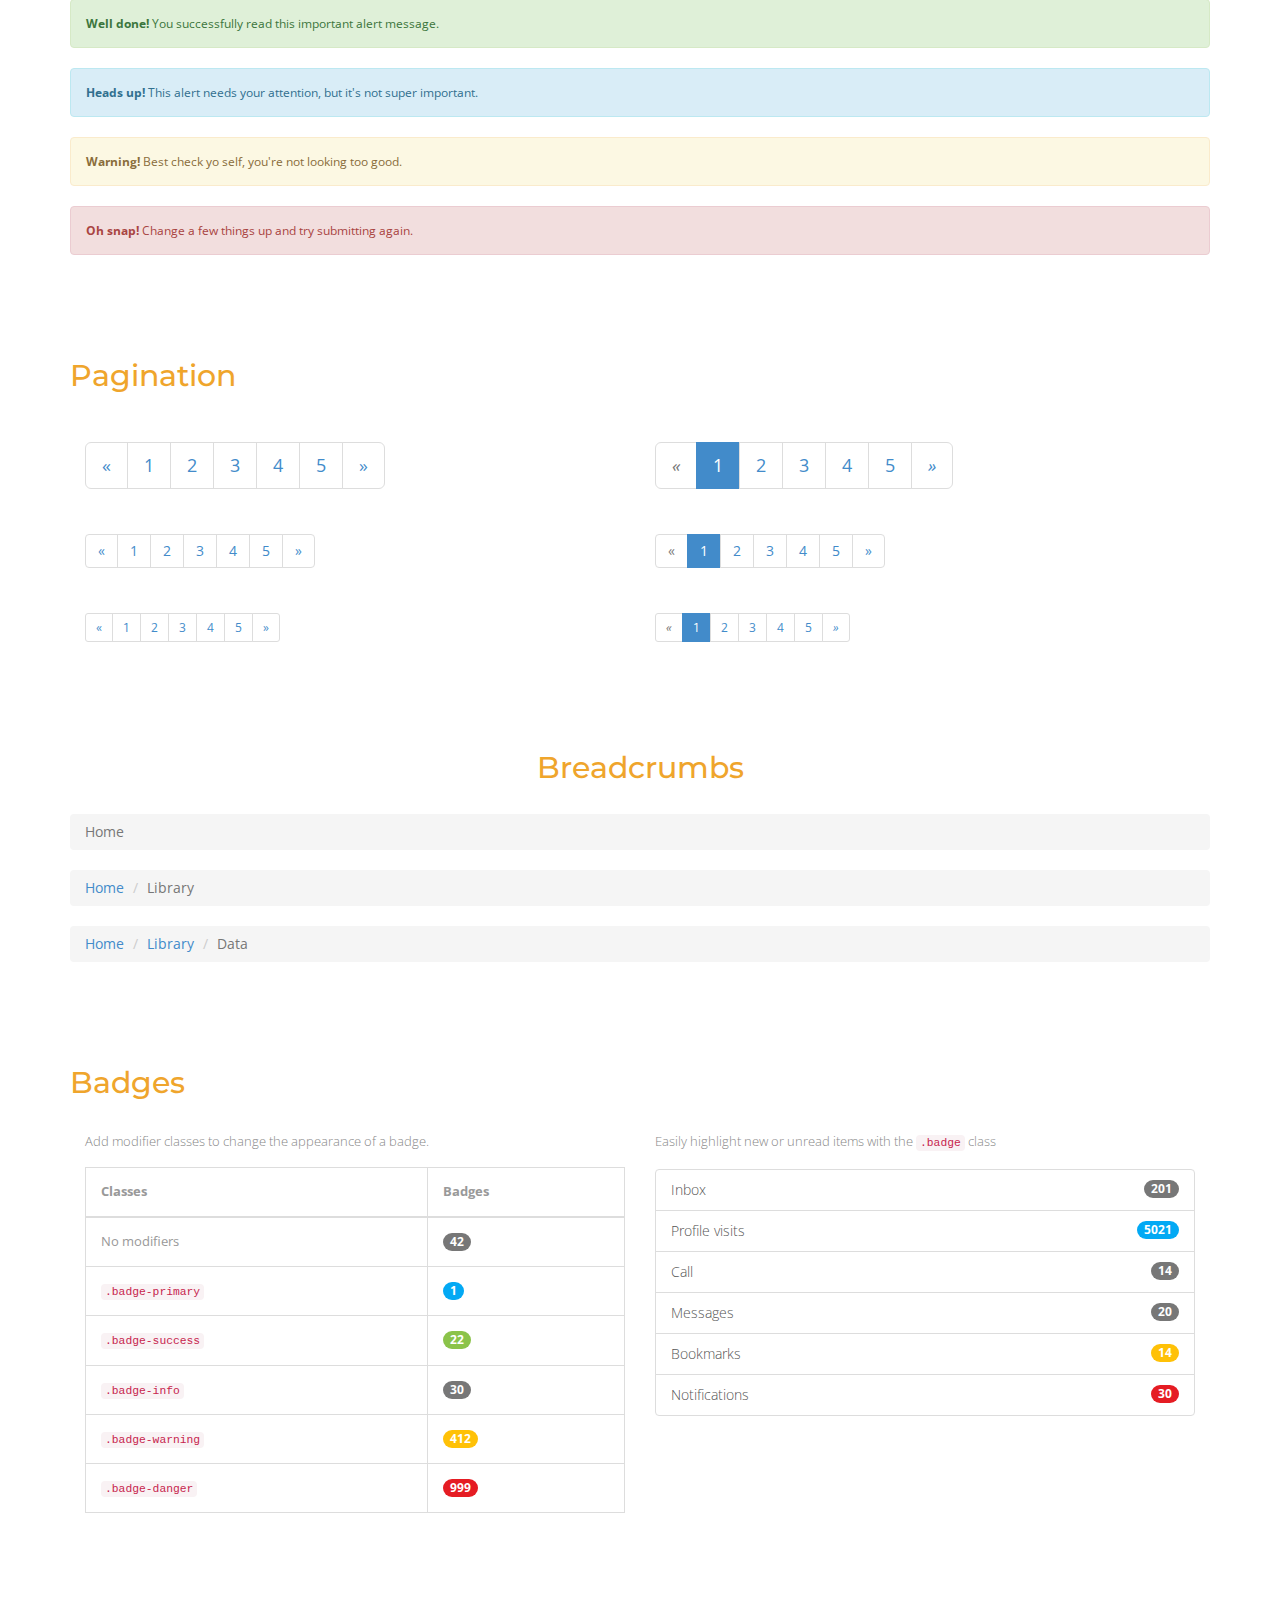
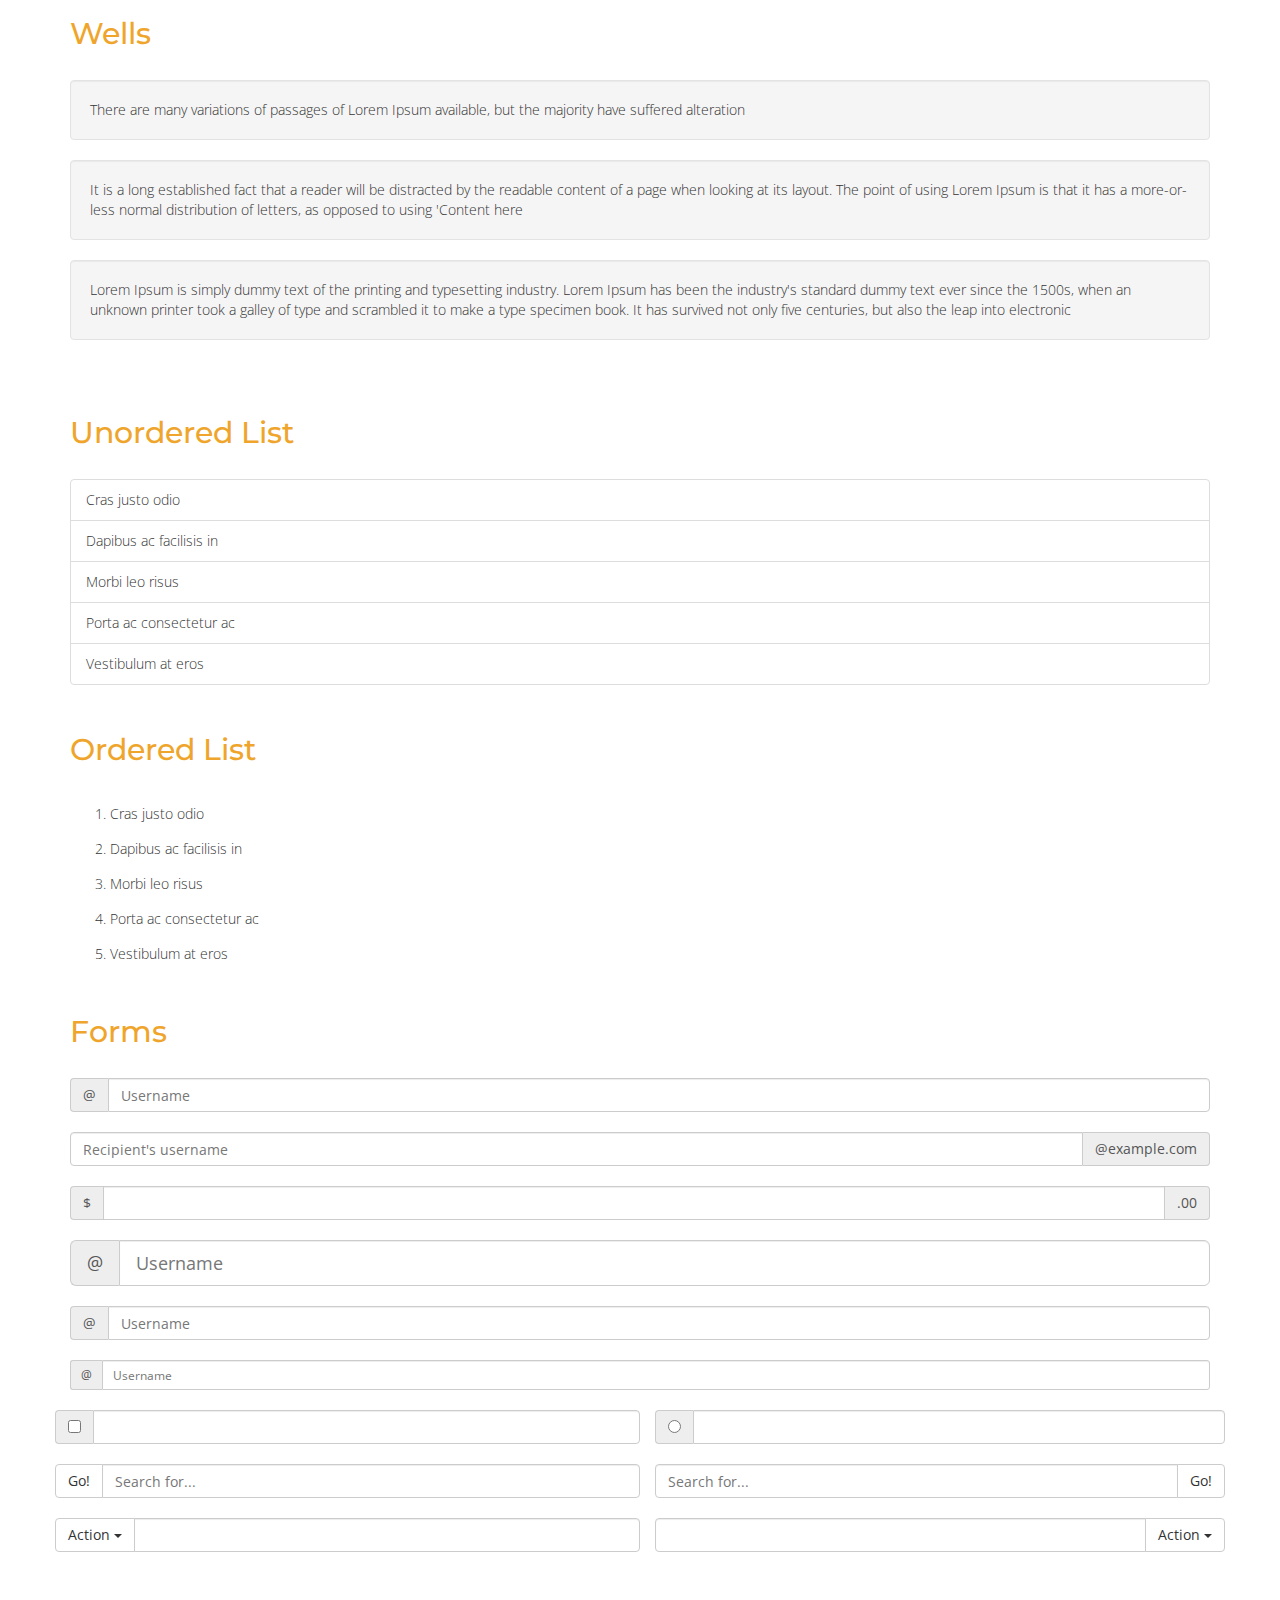
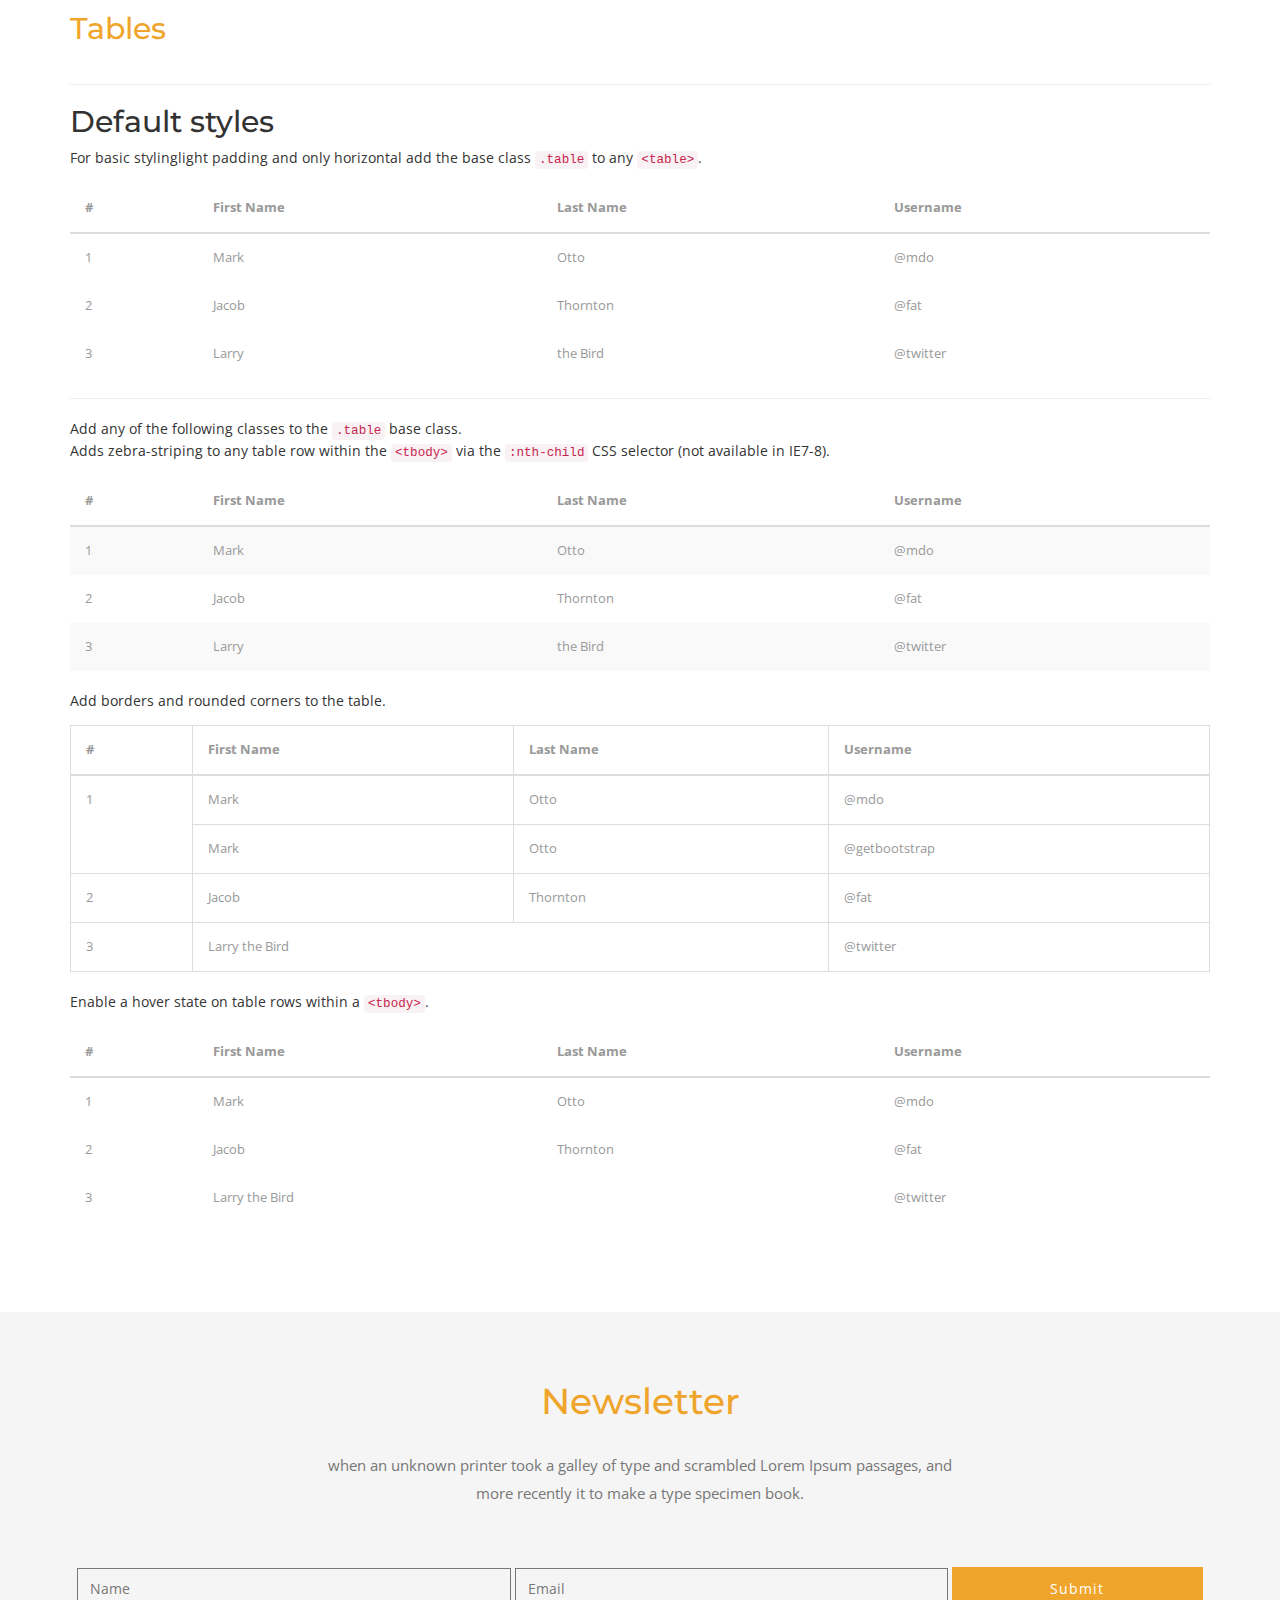
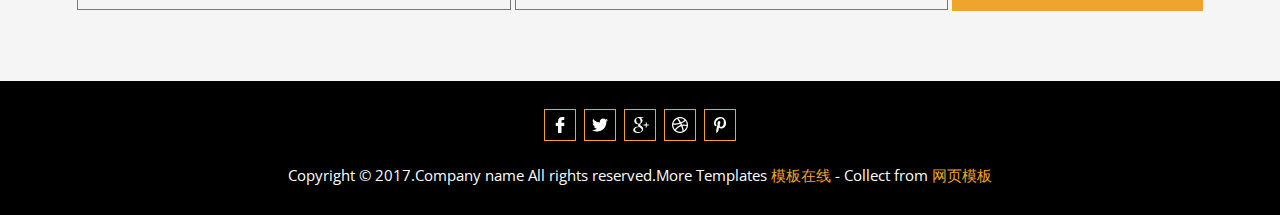
<file: Demo模板/codes.html>
<!DOCTYPE html>
<html>
<!-- Head -->
<head>
	<title>Codes</title>
	<!-- Meta-Tags -->
		<meta name="viewport" content="width=device-width, initial-scale=1">
		<meta http-equiv="Content-Type" content="text/html; charset=utf-8">
		<meta name="keywords" content="">
		<script type="application/x-javascript"> addEventListener("load", function() { setTimeout(hideURLbar, 0); }, false); function hideURLbar(){ window.scrollTo(0,1); } </script>
	<!-- //Meta-Tags -->
	<!-- Custom-Theme-Files -->
	<link rel="stylesheet" href="css/bootstrap.min.css" type="text/css" media="all">
	<link rel="stylesheet" href="css/style.css" type="text/css" media="all">
	<!-- //Custom-Theme-Files -->
	<!-- Web-Fonts -->
	<link rel="stylesheet" href="http://fonts.googleapis.com/css?family=Open+Sans:400,300,600,700,800" 	type="text/css">
	<link rel="stylesheet" href="http://fonts.googleapis.com/css?family=Montserrat:400,700" 				type="text/css">
	<!-- //Web-Fonts -->
	<!-- Default-JavaScript-File -->
	<script type="text/javascript" src="js/jquery-2.1.4.min.js"></script>
	<script type="text/javascript" src="js/bootstrap.min.js"></script>
	<script src="js/responsiveslides.min.js"></script>
		<script>
				$(function () {
					$("#slider").responsiveSlides({
						auto: true,
						pager: true,
						nav: true,
						speed: 1000,
						namespace: "callbacks",
						before: function () {
							$('.events').append("<li>before event fired.</li>");
						},
						after: function () {
							$('.events').append("<li>after event fired.</li>");
						}
					});
				});
			</script>
</head>
<!-- //Head -->
<!-- Body -->
<body>
	<!-- Header -->
	<div class="header w3layouts-1">
		<!-- Top-Bar -->
			
				<div class="top-bar w3-1">
				<div class="container">
					<div class="header-nav w3-agileits-1">
						<nav class="navbar navbar-default">
							<!-- Brand and toggle get grouped for better mobile display -->
							<div class="navbar-header">
								<button type="button" class="navbar-toggle collapsed" data-toggle="collapse" data-target="#bs-example-navbar-collapse-1">
									<span class="sr-only">Toggle navigation</span>
									<span class="icon-bar"></span>
									<span class="icon-bar"></span>
									<span class="icon-bar"></span>
								</button>
								<h1><a class="navbar-brand" href="index.html">Premier Realty</a></h1>
							</div>
							<!-- Collect the nav links, forms, and other content for toggling -->
							<div class="collapse navbar-collapse nav-wil" id="bs-example-navbar-collapse-1">
								<ul class="nav navbar-nav ">
									<li><a href="index.html">Home</a></li>
									<li><a href="about.html">About</a></li>
									<li><a href="gallery.html">Gallery</a></li>
									<li><a class="active" href="codes.html">shortcodes</a></li>
									<li><a href="services.html">Services</a></li>
									<li><a href="contact.html">Contact</a></li>
								</ul>
								<div class="search-box">
									<div id="sb-search" class="sb-search">
										<form>
											<input class="sb-search-input" placeholder="Enter your search term..." type="search" name="search" id="search">
											<input class="sb-search-submit" type="submit" value="">
											<span class="sb-icon-search"> </span>
										</form>
									</div>
								</div>
							</div><!-- /navbar-collapse -->
							<!-- search-scripts -->
							<script src="js/classie.js"></script>
							<script src="js/uisearch.js"></script>
								<script>
									new UISearch( document.getElementById( 'sb-search' ) );
								</script>
							<!-- //search-scripts -->
						</nav>
					</div>
				</div>
			</div>
		<!-- //Top-Bar -->
		<div class="banner">
			<div class="bann-info">
			</div>
		</div>
		<!-- //Slider -->
	</div>
	<!-- //Header -->
<div class="container">
	<div class="page wthree-3">
	<div class="ser-top ser-top-c">
					<h2 class="tittle">Short Codes</h2>
					
				 </div>

		<div class="grid_3 grid_4 w3layouts">
				<h3 class="hdg">Headings</h3>
				<div class="bs-example">
					<table class="table">
						<tbody>
							<tr>
								<td><h1 id="h1.-bootstrap-heading">h1. Bootstrap heading<a class="anchorjs-link" href="#h1.-bootstrap-heading"><span class="anchorjs-icon"></span></a></h1></td>
								<td class="type-info">Semibold 36px</td>
							</tr>
							<tr>
								<td><h2 id="h2.-bootstrap-heading">h2. Bootstrap heading<a class="anchorjs-link" href="#h2.-bootstrap-heading"><span class="anchorjs-icon"></span></a></h2></td>
								<td class="type-info">Semibold 30px</td>
							</tr>
							<tr>
								<td><h3 id="h3.-bootstrap-heading">h3. Bootstrap heading<a class="anchorjs-link" href="#h3.-bootstrap-heading"><span class="anchorjs-icon"></span></a></h3></td>
								<td class="type-info">Semibold 24px</td>
							</tr>
							<tr>
								<td><h4 id="h4.-bootstrap-heading">h4. Bootstrap heading<a class="anchorjs-link" href="#h4.-bootstrap-heading"><span class="anchorjs-icon"></span></a></h4></td>
								<td class="type-info">Semibold 18px</td>
							</tr>
							<tr>
								<td><h5 id="h5.-bootstrap-heading">h5. Bootstrap heading<a class="anchorjs-link" href="#h5.-bootstrap-heading"><span class="anchorjs-icon"></span></a></h5></td>
								<td class="type-info">Semibold 14px</td>
							</tr>
							<tr>
								<td><h6>h6. Bootstrap heading</h6></td>
								<td class="type-info">Semibold 12px</td>
							</tr>
						</tbody>
					</table>
				</div>
			</div>
		
			<div class="grid_3 grid_5 w3l">
				<h3>Progress Bars</h3>
				<div class="tab-content">
					<div class="tab-pane active" id="domprogress">
						<div class="progress">    
							<div class="progress-bar progress-bar-primary" style="width: 20%"></div>
						</div>
						<p>Info with <code>progress-bar-info</code> class.</p>
						<div class="progress">    
							<div class="progress-bar progress-bar-info" style="width: 60%"></div>
						</div>
						<p>Success with <code>progress-bar-success</code> class.</p>
						<div class="progress">
							<div class="progress-bar progress-bar-success" style="width: 30%"></div>
						</div>
						<p>Warning with <code>progress-bar-warning</code> class.</p>
						<div class="progress">
							<div class="progress-bar progress-bar-warning" style="width: 70%"></div>
						</div>
						<p>Danger with <code>progress-bar-danger</code> class.</p>
						<div class="progress">
							<div class="progress-bar progress-bar-danger" style="width: 50%"></div>
						</div>
						<p>Inverse with <code>progress-bar-inverse</code> class.</p>
						<div class="progress">
							<div class="progress-bar progress-bar-inverse" style="width: 40%"></div>
						</div>
						<p>Inverse with <code>progress-bar-inverse</code> class.</p>
						<div class="progress">
							<div class="progress-bar progress-bar-success" style="width: 35%"><span class="sr-only">35% Complete (success)</span></div>
							<div class="progress-bar progress-bar-warning" style="width: 20%"><span class="sr-only">20% Complete (warning)</span></div>
							<div class="progress-bar progress-bar-danger" style="width: 10%"><span class="sr-only">10% Complete (danger)</span></div>
						</div>
					</div>
				</div>
			</div>
			<div class="grid_3 grid_5 w3ls">
				<h3>Alerts</h3>
				<div class="alert alert-success" role="alert">
					<strong>Well done!</strong> You successfully read this important alert message.
				</div>
				<div class="alert alert-info" role="alert">
					<strong>Heads up!</strong> This alert needs your attention, but it's not super important.
				</div>
				<div class="alert alert-warning" role="alert">
					<strong>Warning!</strong> Best check yo self, you're not looking too good.
				</div>
				<div class="alert alert-danger" role="alert">
					<strong>Oh snap!</strong> Change a few things up and try submitting again.
				</div>
			</div>
			<div class="grid_3 grid_5 agileits">
				<h3>Pagination</h3>
				<div class="col-md-6">
					<nav>
						<ul class="pagination pagination-lg">
							<li><a href="#" aria-label="Previous"><span aria-hidden="true">«</span></a></li>
							<li><a href="#">1</a></li>
							<li><a href="#">2</a></li>
							<li><a href="#">3</a></li>
							<li><a href="#">4</a></li>
							<li><a href="#">5</a></li>
							<li><a href="#" aria-label="Next"><span aria-hidden="true">»</span></a></li>
						</ul>
					</nav>
					<nav>
						<ul class="pagination">
							<li><a href="#" aria-label="Previous"><span aria-hidden="true">«</span></a></li>
							<li><a href="#">1</a></li>
							<li><a href="#">2</a></li>
							<li><a href="#">3</a></li>
							<li><a href="#">4</a></li>
							<li><a href="#">5</a></li>
							<li><a href="#" aria-label="Next"><span aria-hidden="true">»</span></a></li>
						</ul>
					</nav>
					<nav>
						<ul class="pagination pagination-sm">
							<li><a href="#" aria-label="Previous"><span aria-hidden="true">«</span></a></li>
							<li><a href="#">1</a></li>
							<li><a href="#">2</a></li>
							<li><a href="#">3</a></li>
							<li><a href="#">4</a></li>
							<li><a href="#">5</a></li>
							<li><a href="#" aria-label="Next"><span aria-hidden="true">»</span></a></li>
						</ul>
					</nav>
				</div>
				<div class="col-md-6">
					<ul class="pagination pagination-lg">
						<li class="disabled"><a href="#"><i class="fa fa-angle-left">«</i></a></li>
						<li class="active"><a href="#">1</a></li>
						<li><a href="#">2</a></li>
						<li><a href="#">3</a></li>
						<li><a href="#">4</a></li>
						<li><a href="#">5</a></li>
						<li><a href="#"><i class="fa fa-angle-right">»</i></a></li>
					</ul>
					<nav>
						<ul class="pagination">
							<li class="disabled"><a href="#" aria-label="Previous"><span aria-hidden="true">«</span></a></li>
							<li class="active"><a href="#">1 <span class="sr-only">(current)</span></a></li>
							<li><a href="#">2</a></li>
							<li><a href="#">3</a></li>
							<li><a href="#">4</a></li>
							<li><a href="#">5</a></li>
							<li><a href="#" aria-label="Next"><span aria-hidden="true">»</span></a></li>
						</ul>
					</nav>
					<ul class="pagination pagination-sm">
						<li class="disabled"><a href="#"><i class="fa fa-angle-left">«</i></a></li>
						<li class="active"><a href="#">1</a></li>
						<li><a href="#">2</a></li>
						<li><a href="#">3</a></li>
						<li><a href="#">4</a></li>
						<li><a href="#">5</a></li>
						<li><a href="#"><i class="fa fa-angle-right">»</i></a></li>
					</ul>
				</div>
				<div class="clearfix"> </div>
			</div>
			<div class="grid_3 grid_5 agileinfo">
				<h3>Breadcrumbs</h3>
				<ol class="breadcrumb">
					<li class="active">Home</li>
				</ol>
				<ol class="breadcrumb">
					<li><a href="#">Home</a></li>
					<li class="active">Library</li>
				</ol>
				<ol class="breadcrumb">
					<li><a href="#">Home</a></li>
					<li><a href="#">Library</a></li>
					<li class="active">Data</li>
				</ol>
			</div>
			<div class="grid_3 grid_5 wthree">
				<h3>Badges</h3>
				<div class="col-md-6 agileits-w3layouts">
					<p>Add modifier classes to change the appearance of a badge.</p>
					<table class="table table-bordered">
						<thead>
							<tr>
								<th>Classes</th>
								<th>Badges</th>
							</tr>
						</thead>
						<tbody>
							<tr>
								<td>No modifiers</td>
								<td><span class="badge">42</span></td>
							</tr>
							<tr>
								<td><code>.badge-primary</code></td>
								<td><span class="badge badge-primary">1</span></td>
							</tr>
							<tr>
								<td><code>.badge-success</code></td>
								<td><span class="badge badge-success">22</span></td>
							</tr>
							<tr>
								<td><code>.badge-info</code></td>
								<td><span class="badge badge-info">30</span></td>
							</tr>
							<tr>
								<td><code>.badge-warning</code></td>
								<td><span class="badge badge-warning">412</span></td>
							</tr>
							<tr>
								<td><code>.badge-danger</code></td>
								<td><span class="badge badge-danger">999</span></td>
							</tr>
						</tbody>
					</table>                    
				</div>
				<div class="col-md-6 w3-agileits">
					<p>Easily highlight new or unread items with the <code>.badge</code> class</p>
					<div class="list-group list-group-alternate"> 
						<a href="#" class="list-group-item"><span class="badge">201</span> <i class="ti ti-email"></i> Inbox </a> 
						<a href="#" class="list-group-item"><span class="badge badge-primary">5021</span> <i class="ti ti-eye"></i> Profile visits </a> 
						<a href="#" class="list-group-item"><span class="badge">14</span> <i class="ti ti-headphone-alt"></i> Call </a> 
						<a href="#" class="list-group-item"><span class="badge">20</span> <i class="ti ti-comments"></i> Messages </a> 
						<a href="#" class="list-group-item"><span class="badge badge-warning">14</span> <i class="ti ti-bookmark"></i> Bookmarks </a> 
						<a href="#" class="list-group-item"><span class="badge badge-danger">30</span> <i class="ti ti-bell"></i> Notifications </a> 
					</div>
				</div>
			   <div class="clearfix"> </div>
			</div>	 
			<div class="grid_3 grid_5 agile">
				<h3>Wells</h3>
				<div class="well">
					There are many variations of passages of Lorem Ipsum available, but the majority have suffered alteration
				</div>
				<div class="well">
					It is a long established fact that a reader will be distracted by the readable content of a page when looking at its layout. The point of using Lorem Ipsum is that it has a more-or-less normal distribution of letters, as opposed to using 'Content here
				</div>
				<div class="well">
						Lorem Ipsum is simply dummy text of the printing and typesetting industry. Lorem Ipsum has been the industry's standard dummy text ever since the 1500s, when an unknown printer took a galley of type and scrambled it to make a type specimen book. It has survived not only five centuries, but also the leap into electronic
				</div>
			</div>
			<h3 class="bars">Unordered List</h3>
			<ul class="list-group w3-agile">
			  <li class="list-group-item">Cras justo odio</li>
			  <li class="list-group-item">Dapibus ac facilisis in</li>
			  <li class="list-group-item">Morbi leo risus</li>
			  <li class="list-group-item">Porta ac consectetur ac</li>
			  <li class="list-group-item">Vestibulum at eros</li>
			</ul>
			<h3 class="bars">Ordered List</h3>
			<ol>
				<li class="list-group-item1">Cras justo odio</li>
				<li class="list-group-item1">Dapibus ac facilisis in</li>
				<li class="list-group-item1">Morbi leo risus</li>
				<li class="list-group-item1">Porta ac consectetur ac</li>
				<li class="list-group-item1">Vestibulum at eros</li>
			</ol>
			<h3 class="bars">Forms</h3>
			<div class="input-group w3_w3layouts">
				<span class="input-group-addon" id="basic-addon1">@</span>
				<input type="text" class="form-control" placeholder="Username" aria-describedby="basic-addon1">
			</div>
			<div class="input-group w3_w3layouts">
				<input type="text" class="form-control" placeholder="Recipient's username" aria-describedby="basic-addon2">
				<span class="input-group-addon" id="basic-addon2">@example.com</span>
			</div>
			<div class="input-group w3_w3layouts">
				<span class="input-group-addon">$</span>
					<input type="text" class="form-control" aria-label="Amount (to the nearest dollar)">
				<span class="input-group-addon">.00</span>
			</div>
			<div class="input-group input-group-lg w3_w3layouts">
				<span class="input-group-addon" id="sizing-addon1">@</span>
				<input type="text" class="form-control" placeholder="Username" aria-describedby="sizing-addon1">
			</div>
			<div class="input-group w3_w3layouts">
				<span class="input-group-addon" id="sizing-addon2">@</span>
				<input type="text" class="form-control" placeholder="Username" aria-describedby="sizing-addon2">
			</div>
			<div class="input-group input-group-sm w3_w3layouts">
				<span class="input-group-addon" id="sizing-addon3">@</span>
				<input type="text" class="form-control" placeholder="Username" aria-describedby="sizing-addon3">
			</div>
			<div class="row">
				<div class="col-lg-6 in-gp-tl">
					<div class="input-group">
						<span class="input-group-addon">
							<input type="checkbox" aria-label="...">
						</span>
						<input type="text" class="form-control" aria-label="...">
					</div><!-- /input-group -->
				</div><!-- /.col-lg-6 -->
				<div class="col-lg-6 in-gp-tb">
					<div class="input-group">
						<span class="input-group-addon">
							<input type="radio" aria-label="...">
						</span>
						<input type="text" class="form-control" aria-label="...">
					</div><!-- /input-group -->
				</div><!-- /.col-lg-6 -->
			</div><!-- /.row -->
			<div class="row">
				<div class="col-lg-6 in-gp-tl">
					<div class="input-group">
						<span class="input-group-btn">
							<button class="btn btn-default" type="button">Go!</button>
						</span>
						<input type="text" class="form-control" placeholder="Search for...">
					</div><!-- /input-group -->
				</div><!-- /.col-lg-6 -->
				<div class="col-lg-6 in-gp-tb">
					<div class="input-group">
						<input type="text" class="form-control" placeholder="Search for...">
						<span class="input-group-btn">
							<button class="btn btn-default" type="button">Go!</button>
						</span>
					</div><!-- /input-group -->
				</div><!-- /.col-lg-6 -->
			</div><!-- /.row -->
			<div class="row">
				<div class="col-lg-6 in-gp-tl">
					<div class="input-group">
						<div class="input-group-btn">
							<button type="button" class="btn btn-default dropdown-toggle" data-toggle="dropdown" aria-haspopup="true" aria-expanded="false">Action <span class="caret"></span></button>
							<ul class="dropdown-menu">
								<li><a href="#">Action</a></li>
								<li><a href="#">Another action</a></li>
								<li><a href="#">Something else here</a></li>
								<li role="separator" class="divider"></li>
								<li><a href="#">Separated link</a></li>
							</ul>
						</div><!-- /btn-group -->
						<input type="text" class="form-control" aria-label="...">
					</div><!-- /input-group -->
				</div><!-- /.col-lg-6 -->
				<div class="col-lg-6 in-gp-tb">
					<div class="input-group">
						<input type="text" class="form-control" aria-label="...">
						<div class="input-group-btn">
							<button type="button" class="btn btn-default dropdown-toggle" data-toggle="dropdown" aria-haspopup="true" aria-expanded="false">Action <span class="caret"></span></button>
							<ul class="dropdown-menu dropdown-menu-right">
								<li><a href="#">Action</a></li>
								<li><a href="#">Another action</a></li>
								<li><a href="#">Something else here</a></li>
								<li role="separator" class="divider"></li>
								<li><a href="#">Separated link</a></li>
							</ul>
						</div><!-- /btn-group -->
					</div><!-- /input-group -->
				</div><!-- /.col-lg-6 -->
			</div><!-- /.row -->
			<div class="page-header">
				<h3 class="bars">Tables</h3>
			</div>
			<h2 class="typoh2">Default styles</h2>
			<p>For basic stylinglight padding and only horizontal add the base class <code>.table</code> to any <code>&lt;table&gt;</code>.</p>
			<div class="bs-docs-example">
				<table class="table">
					<thead>
						<tr>
							<th>#</th>
							<th>First Name</th>
							<th>Last Name</th>
							<th>Username</th>
						</tr>
					</thead>
					<tbody>
						<tr>
							<td>1</td>
							<td>Mark</td>
							<td>Otto</td>
							<td>@mdo</td>
						</tr>
						<tr>
							<td>2</td>
							<td>Jacob</td>
							<td>Thornton</td>
							<td>@fat</td>
						</tr>
						<tr>
							<td>3</td>
							<td>Larry</td>
							<td>the Bird</td>
							<td>@twitter</td>
						</tr>
					</tbody>
				</table>
			</div>
			<hr class="bs-docs-separator">
			<p>Add any of the following classes to the <code>.table</code> base class.</p>
			<p>Adds zebra-striping to any table row within the <code>&lt;tbody&gt;</code> via the <code>:nth-child</code> CSS selector (not available in IE7-8).</p>
			<div class="bs-docs-example">
				<table class="table table-striped">
					<thead>
						<tr>
							<th>#</th>
							<th>First Name</th>
							<th>Last Name</th>
							<th>Username</th>
						</tr>
					</thead>
					<tbody>
						<tr>
							<td>1</td>
							<td>Mark</td>
							<td>Otto</td>
							<td>@mdo</td>
						</tr>
						<tr>
							<td>2</td>
							<td>Jacob</td>
							<td>Thornton</td>
							<td>@fat</td>
						</tr>
						<tr>
							<td>3</td>
							<td>Larry</td>
							<td>the Bird</td>
							<td>@twitter</td>
						</tr>
					</tbody>
				</table>
			</div>
			<p>Add borders and rounded corners to the table.</p>
			<div class="bs-docs-example">
				<table class="table table-bordered">
					<thead>
						<tr>
							<th>#</th>
							<th>First Name</th>
							<th>Last Name</th>
							<th>Username</th>
						</tr>
					</thead>
					<tbody>
						<tr>
							<td rowspan="2">1</td>
							<td>Mark</td>
							<td>Otto</td>
							<td>@mdo</td>
						</tr>
						<tr>
							<td>Mark</td>
							<td>Otto</td>
							<td>@getbootstrap</td>
						</tr>
						<tr>
							<td>2</td>
							<td>Jacob</td>
							<td>Thornton</td>
							<td>@fat</td>
						</tr>
						<tr>
							<td>3</td>
							<td colspan="2">Larry the Bird</td>
							<td>@twitter</td>
						</tr>
					</tbody>
				</table>
			</div>
			<p>Enable a hover state on table rows within a <code>&lt;tbody&gt;</code>.</p>
			<div class="bs-docs-example">
				<table class="table table-hover">
					<thead>
						<tr>
						  <th>#</th>
						  <th>First Name</th>
						  <th>Last Name</th>
						  <th>Username</th>
						</tr>
					</thead>
					<tbody>
						<tr>
						  <td>1</td>
						  <td>Mark</td>
						  <td>Otto</td>
						  <td>@mdo</td>
						</tr>
						<tr>
						  <td>2</td>
						  <td>Jacob</td>
						  <td>Thornton</td>
						  <td>@fat</td>
						</tr>
						<tr>
						  <td>3</td>
						  <td colspan="2">Larry the Bird</td>
						  <td>@twitter</td>
						</tr>
					</tbody>
				</table>
			</div>

	</div>
</div>
<!--/ w3l-1 -->
	<div class="footer-bottom agileits-w3layouts-1">
		<div class="container">
			<h3>Newsletter</h3>
			<p class="ttt">when an unknown printer took a galley of type and scrambled Lorem Ipsum passages, and more recently it to make a type specimen book.</p>
			<form action="#" method="post">
				<input type="text" value="Name" name="Name" onfocus="this.value = '';" onblur="if (this.value == '') {this.value = 'Name';}" required="">
				<input type="email" value="Email" name="Email" onfocus="this.value = '';" onblur="if (this.value == '') {this.value = 'Email';}" required="">
				<input type="submit" value="Submit">
			</form>
		</div>
	</div>
<!-- footer -->
<div class="footer w3-agile-1">
	<div class="container">
		
		<ul class="fb_icons2 agile-1">
			<li><a class="fb" href="#"></a></li>
			<li><a class="twit" href="#"></a></li>
			<li><a class="goog" href="#"></a></li>
			<li><a class="pin" href="#"></a></li>
			<li><a class="drib" href="#"></a></li>
		</ul>
	</div>
	<p class="copyright">Copyright &copy; 2017.Company name All rights reserved.More Templates <a href="http://www.mobancss.com/" target="_blank" title="模板在线">模板在线</a> - Collect from <a href="http://www.mobancss.com/" title="网页模板" target="_blank">网页模板</a></p>
</div>
<!-- footer -->
</body>
<!-- //Body -->
</html>
</file>
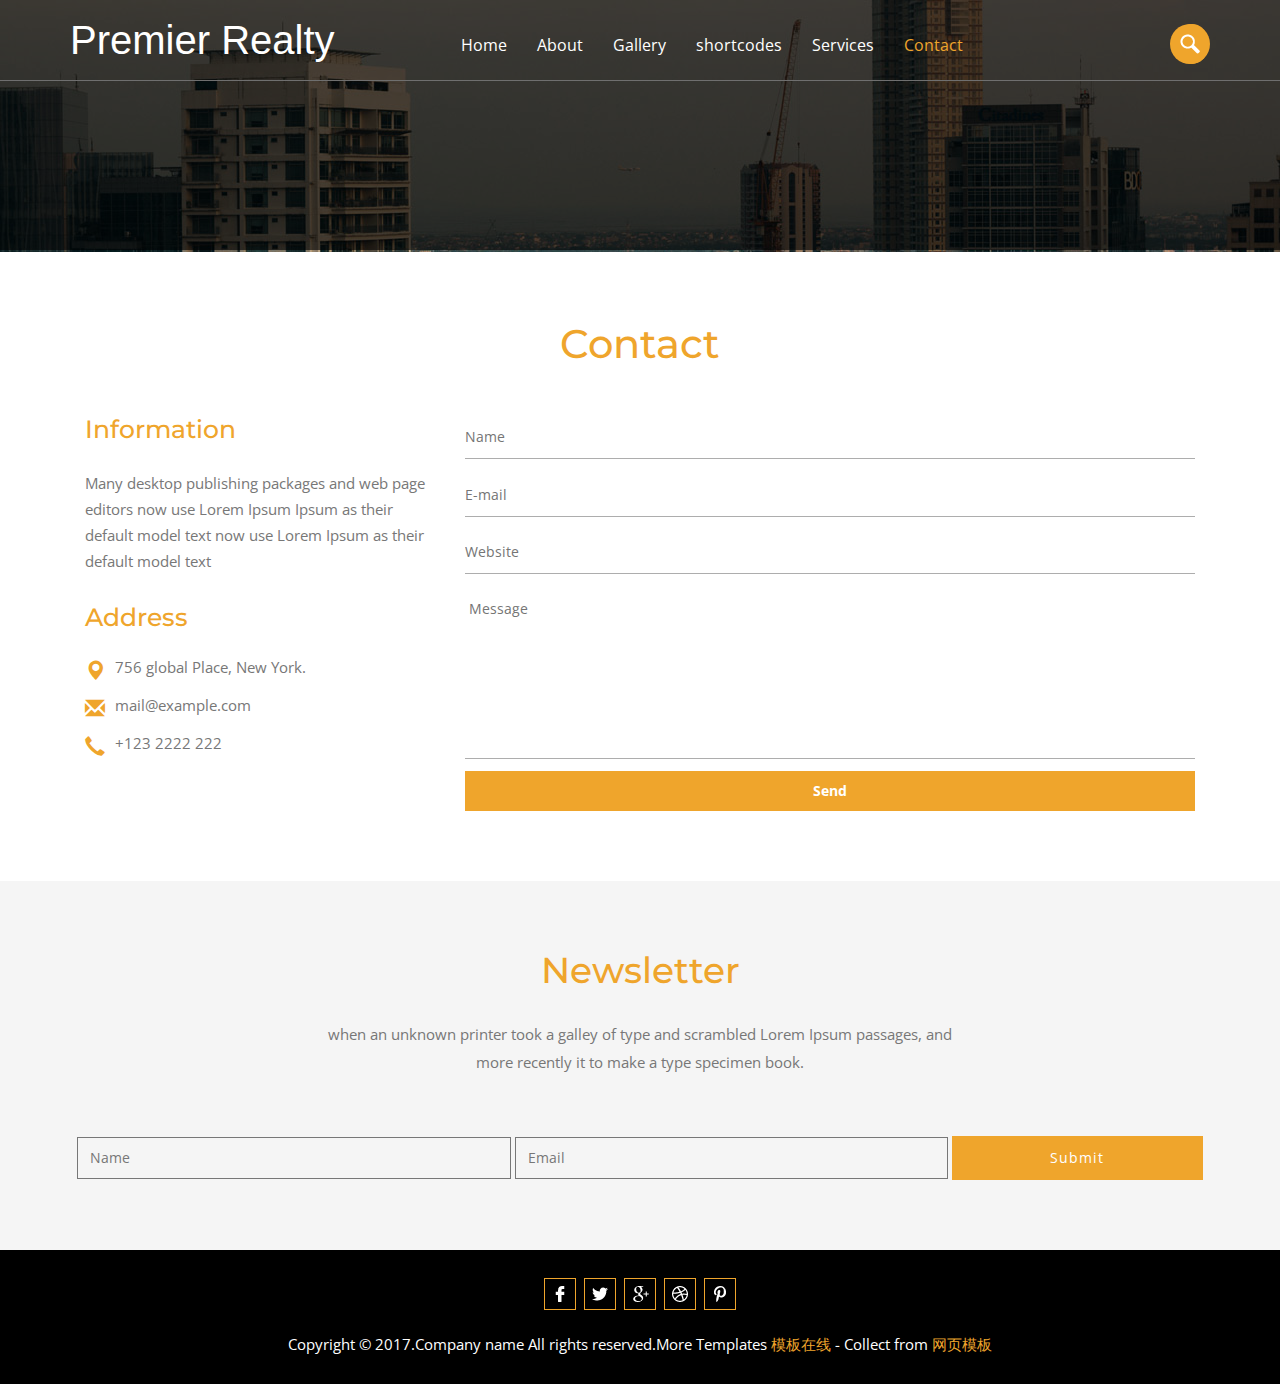
<file: Demo模板/contact.html>
<!DOCTYPE html>
<html>
<!-- Head -->
<head>
	<title>Contact</title>
	<!-- Meta-Tags -->
		<meta name="viewport" content="width=device-width, initial-scale=1">
		<meta http-equiv="Content-Type" content="text/html; charset=utf-8">
		<meta name="keywords" content="">
		<script type="application/x-javascript"> addEventListener("load", function() { setTimeout(hideURLbar, 0); }, false); function hideURLbar(){ window.scrollTo(0,1); } </script>
	<!-- //Meta-Tags -->
	<!-- Custom-Theme-Files -->
	<link rel="stylesheet" href="css/bootstrap.min.css" type="text/css" media="all">
	<link rel="stylesheet" href="css/style.css" type="text/css" media="all">
	<!-- //Custom-Theme-Files -->
	<!-- Web-Fonts -->
	<link rel="stylesheet" href="http://fonts.googleapis.com/css?family=Open+Sans:400,300,600,700,800" 	type="text/css">
	<link rel="stylesheet" href="http://fonts.googleapis.com/css?family=Montserrat:400,700" 				type="text/css">
	<!-- //Web-Fonts -->
	<!-- Default-JavaScript-File -->
	<script type="text/javascript" src="js/jquery-2.1.4.min.js"></script>
	<script type="text/javascript" src="js/bootstrap.min.js"></script>
	
</head>
<!-- //Head -->
<!-- Body -->
<body>
	<!-- Header -->
	<div class="header w3layouts-1">
		<!-- Top-Bar -->
			
				<div class="top-bar w3-1">
				<div class="container">
					<div class="header-nav w3-agileits-1">
						<nav class="navbar navbar-default">
							<!-- Brand and toggle get grouped for better mobile display -->
							<div class="navbar-header">
								<button type="button" class="navbar-toggle collapsed" data-toggle="collapse" data-target="#bs-example-navbar-collapse-1">
									<span class="sr-only">Toggle navigation</span>
									<span class="icon-bar"></span>
									<span class="icon-bar"></span>
									<span class="icon-bar"></span>
								</button>
								<h1><a class="navbar-brand" href="index.html">Premier Realty</a></h1>
							</div>
							<!-- Collect the nav links, forms, and other content for toggling -->
							<div class="collapse navbar-collapse nav-wil" id="bs-example-navbar-collapse-1">
								<ul class="nav navbar-nav ">
									<li><a href="index.html">Home</a></li>
									<li><a href="about.html">About</a></li>
									<li><a href="gallery.html">Gallery</a></li>
									<li><a href="codes.html">shortcodes</a></li>
									<li><a href="services.html">Services</a></li>
									<li><a class="active" href="contact.html">Contact</a></li>
								</ul>
								<div class="search-box">
									<div id="sb-search" class="sb-search">
										<form>
											<input class="sb-search-input" placeholder="Enter your search term..." type="search" name="search" id="search">
											<input class="sb-search-submit" type="submit" value="">
											<span class="sb-icon-search"> </span>
										</form>
									</div>
								</div>
							</div><!-- /navbar-collapse -->
							<!-- search-scripts -->
							<script src="js/classie.js"></script>
							<script src="js/uisearch.js"></script>
								<script>
									new UISearch( document.getElementById( 'sb-search' ) );
								</script>
							<!-- //search-scripts -->
						</nav>
					</div>
				</div>
			</div>
		<!-- //Top-Bar -->
		<div class="banner">
			<div class="bann-info">
			</div>
		</div>
		<!-- //Slider -->
	</div>
	<!-- //Header -->
<div class="contact wthree-3">
	<div class="container">
	<h2 class="tittle">Contact</h2>
	<div class="col-md-4 content-pro-head content-pro-head3 agile-6">
			<h4>Information</h4>
			<p>Many desktop publishing packages and web page editors now use Lorem Ipsum  Ipsum as their default model text now use Lorem Ipsum as their default model text</p>
		<h4>Address</h4>
		<ul class="contact-list agileits-6">
				<li><span class="glyphicon glyphicon-map-marker" aria-hidden="true"></span>756 global Place, New York.</li>
				<li><span class="glyphicon glyphicon-envelope" aria-hidden="true"></span><a href="mailto:example@mail.com">mail@example.com</a></li>
				<li><span class="glyphicon glyphicon-earphone" aria-hidden="true"></span>+123 2222 222</li>
			</ul>
    </div>
  <div class="col-md-8 content-pro-head1 w3agile-6">
   		<form action="#" method="post">
				<div class=" grid-contact agileinfo-6">
					<div class="your-top">
						
						<input type="text" placeholder="Name" name="Name" required="">								
						<div class="clearfix"> </div>
					</div>
					<div class="your-top">
						
						<input type="text" placeholder="E-mail" name="E-mail" required="">								
						<div class="clearfix"> </div>
					</div>
					<div class="your-top">
						
						<input type="text" placeholder="Website" name="Website" required="">								
						<div class="clearfix"> </div>
					</div>
					
			
					<textarea placeholder=" Message" name=" Message" required=""></textarea>
					<input type="submit" value="Send">
				
				</div>
				</form>
  </div>
  
	<div class="clearfix"> </div>
	</div>
</div>
<!---<div class="w3l-map">
	<iframe src="https://www.google.com/maps/embed?pb=!1m18!1m12!1m3!1d387142.8400883834!2d-74.25818885297905!3d40.70583164034001!2m3!1f0!2f0!3f0!3m2!1i1024!2i768!4f13.1!3m3!1m2!1s0x89c24fa5d33f083b%3A0xc80b8f06e177fe62!2sNew+York%2C+NY%2C+USA!5e0!3m2!1sen!2sin!4v1471602679873" frameborder="0" style="border:0" allowfullscreen></iframe>
</div>--->
<!--/ w3l-1 -->
	<div class="footer-bottom agileits-w3layouts-1">
		<div class="container">
			<h3>Newsletter</h3>
			<p class="ttt">when an unknown printer took a galley of type and scrambled Lorem Ipsum passages, and more recently it to make a type specimen book.</p>
			<form action="#" method="post">
				<input type="text" value="Name" name="Name" onfocus="this.value = '';" onblur="if (this.value == '') {this.value = 'Name';}" required="">
				<input type="email" value="Email" name="Email" onfocus="this.value = '';" onblur="if (this.value == '') {this.value = 'Email';}" required="">
				<input type="submit" value="Submit">
			</form>
		</div>
	</div>
<!-- footer -->
<div class="footer w3-agile-1">
	<div class="container">
		
		<ul class="fb_icons2 agile-1">
			<li><a class="fb" href="#"></a></li>
			<li><a class="twit" href="#"></a></li>
			<li><a class="goog" href="#"></a></li>
			<li><a class="pin" href="#"></a></li>
			<li><a class="drib" href="#"></a></li>
		</ul>
	</div>
	<p class="copyright">Copyright &copy; 2017.Company name All rights reserved.More Templates <a href="http://www.mobancss.com/" target="_blank" title="模板在线">模板在线</a> - Collect from <a href="http://www.mobancss.com/" title="网页模板" target="_blank">网页模板</a></p>
</div>
<!-- footer -->
</body>
<!-- //Body -->
</html>
</file>
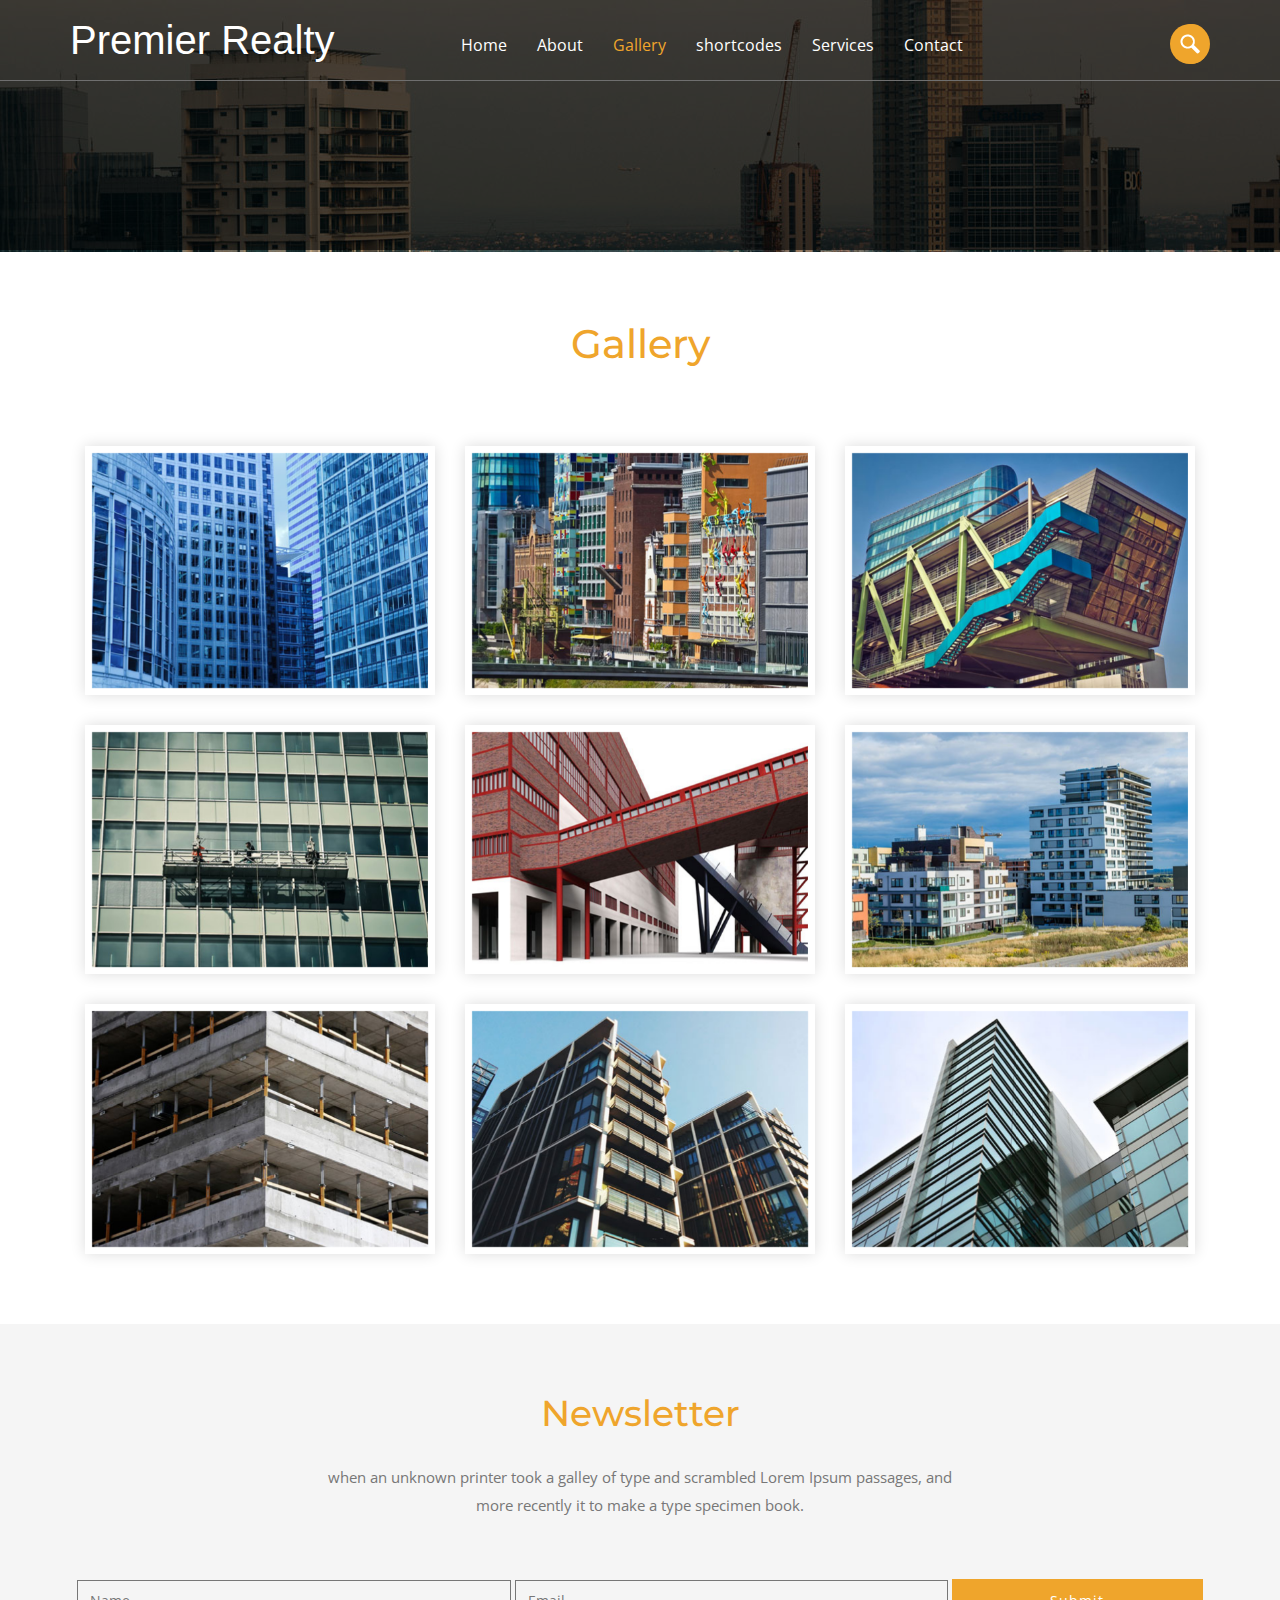
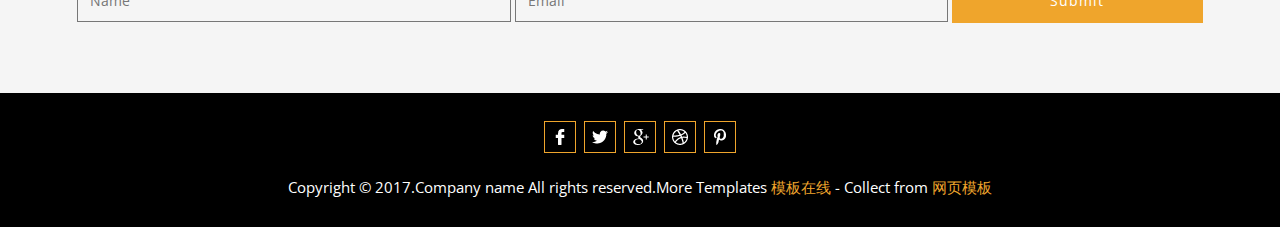
<file: Demo模板/gallery.html>
<!DOCTYPE html>
<html>
<!-- Head -->
<head>
	<title>Gallery</title>
	<!-- Meta-Tags -->
		<meta name="viewport" content="width=device-width, initial-scale=1">
		<meta http-equiv="Content-Type" content="text/html; charset=utf-8">
		<meta name="keywords" content="">
		<script type="application/x-javascript"> addEventListener("load", function() { setTimeout(hideURLbar, 0); }, false); function hideURLbar(){ window.scrollTo(0,1); } </script>
	<!-- //Meta-Tags -->
	<!-- Custom-Theme-Files -->
	<link rel="stylesheet" href="css/bootstrap.min.css" type="text/css" media="all">
	<link rel="stylesheet" href="css/style.css" type="text/css" media="all">
	<link rel="stylesheet" href="css/swipebox.css">
	<!-- //Custom-Theme-Files -->
	<!-- Web-Fonts -->
	<link rel="stylesheet" href="http://fonts.googleapis.com/css?family=Open+Sans:400,300,600,700,800" 	type="text/css">
	<link rel="stylesheet" href="http://fonts.googleapis.com/css?family=Montserrat:400,700" 				type="text/css">
	<!-- //Web-Fonts -->
	<!-- Default-JavaScript-File -->
	<script type="text/javascript" src="js/jquery-2.1.4.min.js"></script>
	<script type="text/javascript" src="js/bootstrap.min.js"></script>
</head>
<!-- //Head -->
<!-- Body -->
<body>
	<!-- Header -->
	<div class="header w3layouts-1">
		<!-- Top-Bar -->
			
				<div class="top-bar w3-1">
				<div class="container">
					<div class="header-nav w3-agileits-1">
						<nav class="navbar navbar-default">
							<!-- Brand and toggle get grouped for better mobile display -->
							<div class="navbar-header">
								<button type="button" class="navbar-toggle collapsed" data-toggle="collapse" data-target="#bs-example-navbar-collapse-1">
									<span class="sr-only">Toggle navigation</span>
									<span class="icon-bar"></span>
									<span class="icon-bar"></span>
									<span class="icon-bar"></span>
								</button>
								<h1><a class="navbar-brand" href="index.html">Premier Realty</a></h1>
							</div>
							<!-- Collect the nav links, forms, and other content for toggling -->
							<div class="collapse navbar-collapse nav-wil" id="bs-example-navbar-collapse-1">
								<ul class="nav navbar-nav ">
									<li><a href="index.html">Home</a></li>
									<li><a href="about.html">About</a></li>
									<li><a class="active" href="gallery.html">Gallery</a></li>
									<li><a href="codes.html">shortcodes</a></li>
									<li><a href="services.html">Services</a></li>
									<li><a href="contact.html">Contact</a></li>
								</ul>
								<div class="search-box">
									<div id="sb-search" class="sb-search">
										<form>
											<input class="sb-search-input" placeholder="Enter your search term..." type="search" name="search" id="search">
											<input class="sb-search-submit" type="submit" value="">
											<span class="sb-icon-search"> </span>
										</form>
									</div>
								</div>
							</div><!-- /navbar-collapse -->
							<!-- search-scripts -->
							<script src="js/classie.js"></script>
							<script src="js/uisearch.js"></script>
								<script>
									new UISearch( document.getElementById( 'sb-search' ) );
								</script>
							<!-- //search-scripts -->
						</nav>
					</div>
				</div>
			</div>
		<!-- //Top-Bar -->
		<div class="banner">
			<div class="bann-info">
			</div>
		</div>
		<!-- //Slider -->
	</div>
	<!-- //Header -->
<div class="gallery wthree-3">

		<div class="container">
			<h2 class="tittle">Gallery</h2>
			<div class="col-md-4 gal-left gal_mar">
				<div class="content-grid-effect slow-zoom vertical text-center">
					<a href="images/i1.jpg" class="b-link-stripe b-animate-go  swipebox">
						<div class="img-box">
							<img src="images/i1.jpg" alt="image" class="img-responsive zoom-img">	
						</div>
				
						<div class="info-box">
							<div class="info-content">
								<h4>Premier Realty</h4>
								<span class="separator"></span>
								<p>Ut enim ad minima veniam, quis nostrum exercitationem ullam corporis suscipit laboriosam</p>
							</div>
						</div>
					</a>
				</div>
			</div>
			<div class="col-md-4 gal-left gal_mar">
				<div class="content-grid-effect slow-zoom vertical text-center">
					<a href="images/i2.jpg" class="b-link-stripe b-animate-go  swipebox">
						<div class="img-box">
							<img src="images/i2.jpg" alt="image" class="img-responsive zoom-img">	
						</div>
				
						<div class="info-box">
							<div class="info-content">
								<h4>Premier Realty</h4>
								<span class="separator"></span>
								<p>Ut enim ad minima veniam, quis nostrum exercitationem ullam corporis suscipit laboriosam</p>
							</div>
						</div>
					</a>
				</div>
			</div>
			<div class="col-md-4 gal-left gal_mar">
				<div class="content-grid-effect slow-zoom vertical text-center">
					<a href="images/i3.jpg" class="b-link-stripe b-animate-go  swipebox">
						<div class="img-box">
							<img src="images/i3.jpg" alt="image" class="img-responsive zoom-img">	
						</div>
					
						<div class="info-box">
							<div class="info-content">
								<h4>Premier Realty</h4>
								<span class="separator"></span>
								<p>Ut enim ad minima veniam, quis nostrum exercitationem ullam corporis suscipit laboriosam</p>
							</div>
						</div>
					</a>
				</div>
			</div>
			<div class="col-md-4 gal-left gal_mar">
				<div class="content-grid-effect slow-zoom vertical text-center">
					<a href="images/i4.jpg" class="b-link-stripe b-animate-go  swipebox">
						<div class="img-box">
							<img src="images/i4.jpg" alt="image" class="img-responsive zoom-img">	
						</div>
					
						<div class="info-box">
							<div class="info-content">
								<h4>Premier Realty</h4>
								<span class="separator"></span>
								<p>Ut enim ad minima veniam, quis nostrum exercitationem ullam corporis suscipit laboriosam</p>
							</div>
						</div>
					</a>
				</div>
			</div>
			<div class="col-md-4 gal-left gal_mar">
				<div class="content-grid-effect slow-zoom vertical text-center">
					<a href="images/i5.jpg" class="b-link-stripe b-animate-go  swipebox">
						<div class="img-box">
							<img src="images/i5.jpg" alt="image" class="img-responsive zoom-img">	
						</div>
					
						<div class="info-box">
							<div class="info-content">
								<h4>Premier Realty</h4>
								<span class="separator"></span>
								<p>Ut enim ad minima veniam, quis nostrum exercitationem ullam corporis suscipit laboriosam</p>
							</div>
						</div>
					</a>
				</div>
			</div>
			<div class="col-md-4 gal-left gal_mar">
				<div class="content-grid-effect slow-zoom vertical text-center">
					<a href="images/i6.jpg" class="b-link-stripe b-animate-go  swipebox">
						<div class="img-box">
							<img src="images/i6.jpg" alt="image" class="img-responsive zoom-img">	
						</div>
					
						<div class="info-box">
							<div class="info-content">
								<h4>Premier Realty</h4>
								<span class="separator"></span>
								<p>Ut enim ad minima veniam, quis nostrum exercitationem ullam corporis suscipit laboriosam</p>
							</div>
						</div>
					</a>
				</div>
			</div>
			<div class="col-md-4 gal-left gal_mar">
				<div class="content-grid-effect slow-zoom vertical text-center">
					<a href="images/i7.jpg" class="b-link-stripe b-animate-go  swipebox">
						<div class="img-box">
							<img src="images/i7.jpg" alt="image" class="img-responsive zoom-img">	
						</div>
					
						<div class="info-box">
							<div class="info-content">
								<h4>Premier Realty</h4>
								<span class="separator"></span>
								<p>Ut enim ad minima veniam, quis nostrum exercitationem ullam corporis suscipit laboriosam</p>
							</div>
						</div>
					</a>
				</div>
			</div>
			<div class="col-md-4 gal-left gal_mar">
				<div class="content-grid-effect slow-zoom vertical text-center">
					<a href="images/i8.jpg" class="b-link-stripe b-animate-go  swipebox">
						<div class="img-box">
							<img src="images/i8.jpg" alt="image" class="img-responsive zoom-img">	
						</div>
					
						<div class="info-box">
							<div class="info-content">
								<h4>Premier Realty</h4>
								<span class="separator"></span>
								<p>Ut enim ad minima veniam, quis nostrum exercitationem ullam corporis suscipit laboriosam</p>
							</div>
						</div>
					</a>
				</div>
			</div>
			<div class="col-md-4 gal-left gal_mar">
				<div class="content-grid-effect slow-zoom vertical text-center">
					<a href="images/i9.jpg" class="b-link-stripe b-animate-go  swipebox">
						<div class="img-box">
							<img src="images/i9.jpg" alt="image" class="img-responsive zoom-img">	
						</div>
					
						<div class="info-box">
							<div class="info-content">
								<h4>Premier Realty</h4>
								<span class="separator"></span>
								<p>Ut enim ad minima veniam, quis nostrum exercitationem ullam corporis suscipit laboriosam</p>
							</div>
						</div>
					</a>
				</div>
			</div>
			<div class="clearfix"></div>
			
		</div>
	</div>
<!--/ w3l-1 -->
	<div class="footer-bottom agileits-w3layouts-1">
		<div class="container">
			<h3>Newsletter</h3>
			<p class="ttt">when an unknown printer took a galley of type and scrambled Lorem Ipsum passages, and more recently it to make a type specimen book.</p>
			<form action="#" method="post">
				<input type="text" value="Name" name="Name" onfocus="this.value = '';" onblur="if (this.value == '') {this.value = 'Name';}" required="">
				<input type="email" value="Email" name="Email" onfocus="this.value = '';" onblur="if (this.value == '') {this.value = 'Email';}" required="">
				<input type="submit" value="Submit">
			</form>
		</div>
	</div>
<!-- footer -->
<div class="footer w3-agile-1">
	<div class="container">
		
		<ul class="fb_icons2 agile-1">
			<li><a class="fb" href="#"></a></li>
			<li><a class="twit" href="#"></a></li>
			<li><a class="goog" href="#"></a></li>
			<li><a class="pin" href="#"></a></li>
			<li><a class="drib" href="#"></a></li>
		</ul>
	</div>
	<p class="copyright">Copyright &copy; 2017.Company name All rights reserved.More Templates <a href="http://www.mobancss.com/" target="_blank" title="模板在线">模板在线</a> - Collect from <a href="http://www.mobancss.com/" title="网页模板" target="_blank">网页模板</a></p>
</div>
<!-- footer -->
<!-- swipe box js -->
		<script src="js/jquery.swipebox.min.js"></script> 
			<script type="text/javascript">
				jQuery(function($) {
				$(".swipebox").swipebox();
				});
		</script>
	<!-- //swipe box js -->
</body>
<!-- //Body -->
</html>
</file>
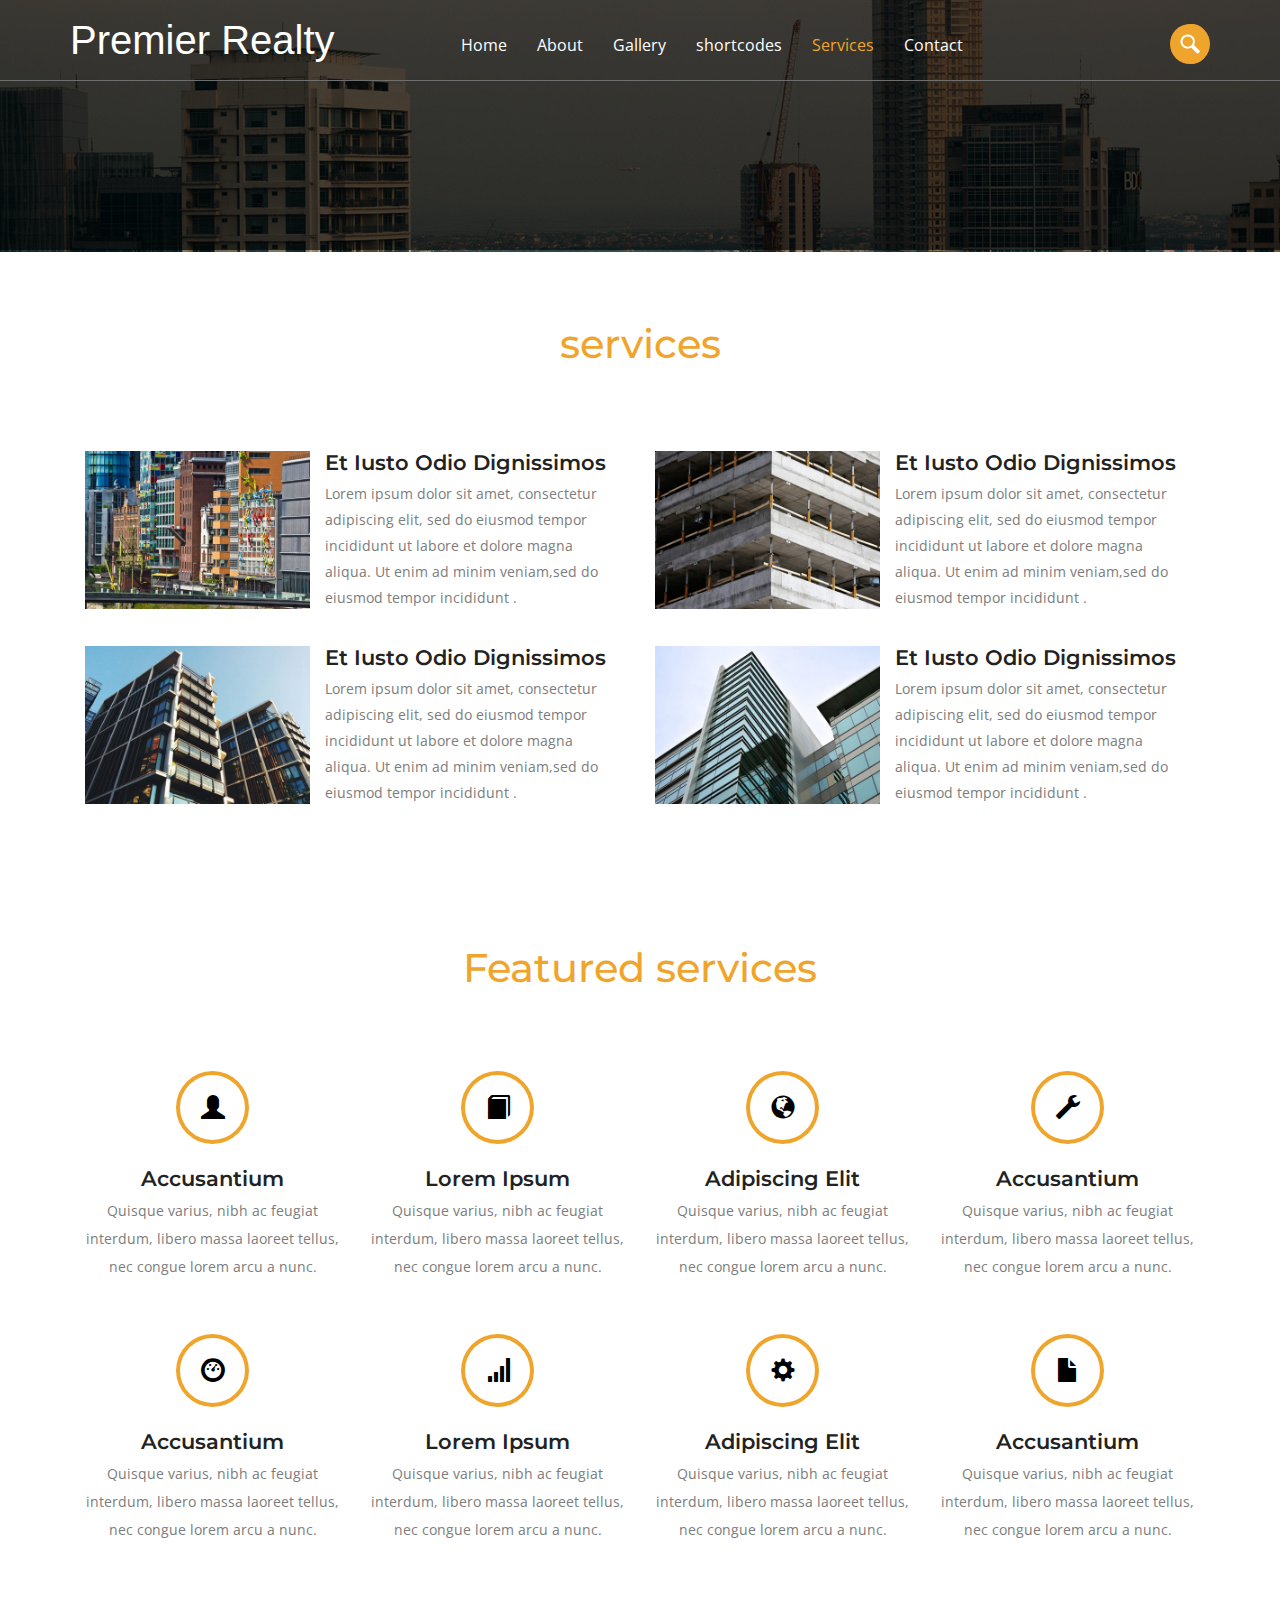
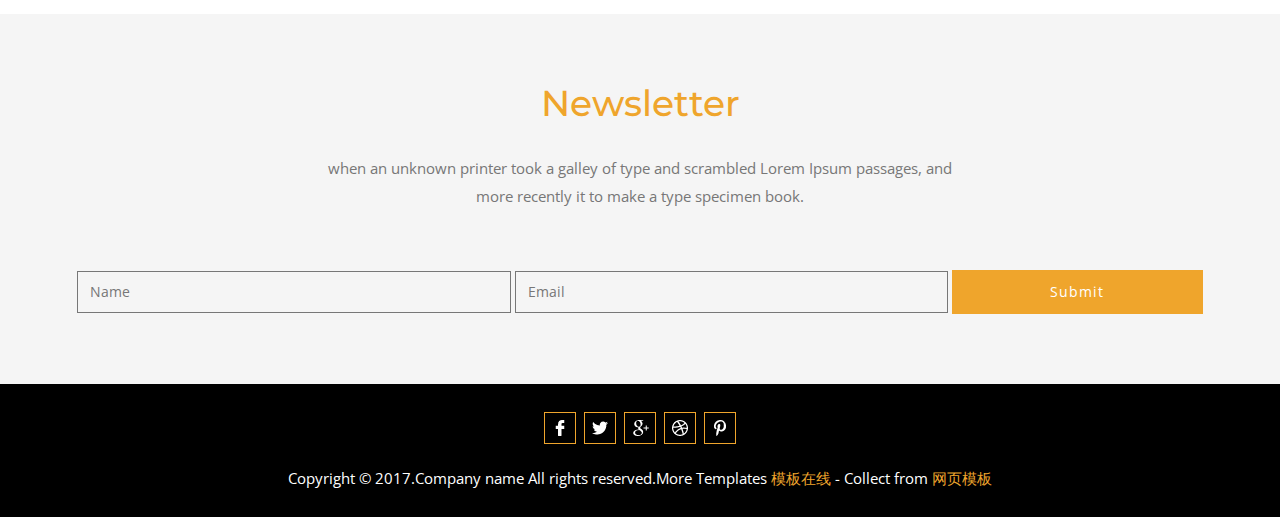
<file: Demo模板/services.html>
<!DOCTYPE html>
<html>
<!-- Head -->
<head>
	<title>Services</title>
	<!-- Meta-Tags -->
		<meta name="viewport" content="width=device-width, initial-scale=1">
		<meta http-equiv="Content-Type" content="text/html; charset=utf-8">
		<meta name="keywords" content="">
		<script type="application/x-javascript"> addEventListener("load", function() { setTimeout(hideURLbar, 0); }, false); function hideURLbar(){ window.scrollTo(0,1); } </script>
	<!-- //Meta-Tags -->
	<!-- Custom-Theme-Files -->
	<link rel="stylesheet" href="css/bootstrap.min.css" type="text/css" media="all">
	<link rel="stylesheet" href="css/style.css" type="text/css" media="all">
	<link rel="stylesheet" type="text/css" href="css/component.css" />
	<!-- //Custom-Theme-Files -->
	<!-- Web-Fonts -->
	<link rel="stylesheet" href="http://fonts.googleapis.com/css?family=Open+Sans:400,300,600,700,800" 	type="text/css">
	<link rel="stylesheet" href="http://fonts.googleapis.com/css?family=Montserrat:400,700" 				type="text/css">
	<!-- //Web-Fonts -->
	<!-- Default-JavaScript-File -->
	<script type="text/javascript" src="js/jquery-2.1.4.min.js"></script>
	<script type="text/javascript" src="js/bootstrap.min.js"></script>
	
</head>
<!-- //Head -->
<!-- Body -->
<body>
	<!-- Header -->
	<div class="header w3layouts-1">
		<!-- Top-Bar -->
			
				<div class="top-bar w3-1">
				<div class="container">
					<div class="header-nav w3-agileits-1">
						<nav class="navbar navbar-default">
							<!-- Brand and toggle get grouped for better mobile display -->
							<div class="navbar-header">
								<button type="button" class="navbar-toggle collapsed" data-toggle="collapse" data-target="#bs-example-navbar-collapse-1">
									<span class="sr-only">Toggle navigation</span>
									<span class="icon-bar"></span>
									<span class="icon-bar"></span>
									<span class="icon-bar"></span>
								</button>
								<h1><a class="navbar-brand" href="index.html">Premier Realty</a></h1>
							</div>
							<!-- Collect the nav links, forms, and other content for toggling -->
							<div class="collapse navbar-collapse nav-wil" id="bs-example-navbar-collapse-1">
								<ul class="nav navbar-nav ">
									<li><a href="index.html">Home</a></li>
									<li><a href="about.html">About</a></li>
									<li><a href="gallery.html">Gallery</a></li>
									<li><a href="codes.html">shortcodes</a></li>
									<li><a class="active" href="services.html">Services</a></li>
									<li><a href="contact.html">Contact</a></li>
								</ul>
								<div class="search-box">
									<div id="sb-search" class="sb-search">
										<form>
											<input class="sb-search-input" placeholder="Enter your search term..." type="search" name="search" id="search">
											<input class="sb-search-submit" type="submit" value="">
											<span class="sb-icon-search"> </span>
										</form>
									</div>
								</div>
							</div><!-- /navbar-collapse -->
							<!-- search-scripts -->
							<script src="js/classie.js"></script>
							<script src="js/uisearch.js"></script>
								<script>
									new UISearch( document.getElementById( 'sb-search' ) );
								</script>
							<!-- //search-scripts -->
						</nav>
					</div>
				</div>
			</div>
		<!-- //Top-Bar -->
		<div class="banner">
			<div class="bann-info">
			</div>
		</div>
		<!-- //Slider -->
	</div>
	<!-- //Header -->
	<div class="services wthree-3">
				<div class="container">
					<h2 class="tittle">services</h2>
					<div class="services-grids">
						<div class="col-md-6 services-grid">
							<div class="col-md-5 serv-img mask">
								<img src="images/i2.jpg" alt="" class="img-responsive zoom-img">
							</div>
							<div class="col-md-7 serv-text">
								<h4>Et iusto odio dignissimos </h4>
								<p>Lorem ipsum dolor sit amet, consectetur adipiscing elit, sed do eiusmod tempor incididunt ut labore et dolore magna aliqua. Ut enim ad minim veniam,sed do eiusmod tempor incididunt .</p>
							</div>
						  <div class="clearfix"> </div>
						</div>
						<div class="col-md-6 services-grid">
							<div class="col-md-5 serv-img mask">
								<img src="images/i7.jpg" alt="" class="img-responsive zoom-img">
							</div>
							<div class="col-md-7 serv-text">
								<h4>Et iusto odio dignissimos </h4>
								<p>Lorem ipsum dolor sit amet, consectetur adipiscing elit, sed do eiusmod tempor incididunt ut labore et dolore magna aliqua. Ut enim ad minim veniam,sed do eiusmod tempor incididunt .</p>
							</div>
						</div>
					   <div class="clearfix"> </div>
					</div>
					<div class="services-grids">
						<div class="col-md-6 services-grid">
							<div class="col-md-5 serv-img mask">
								<img src="images/i8.jpg" alt="" class="img-responsive zoom-img">
							</div>
							<div class="col-md-7 serv-text">
								<h4>Et iusto odio dignissimos</h4>
								<p>Lorem ipsum dolor sit amet, consectetur adipiscing elit, sed do eiusmod tempor incididunt ut labore et dolore magna aliqua. Ut enim ad minim veniam,sed do eiusmod tempor incididunt .</p>
							</div>
						  <div class="clearfix"> </div>
						</div>
						<div class="col-md-6 services-grid">
							<div class="col-md-5 serv-img mask">
								<img src="images/i9.jpg" alt="" class="img-responsive zoom-img">
							</div>
							<div class="col-md-7 serv-text">
								<h4>Et iusto odio dignissimos </h4>
								<p>Lorem ipsum dolor sit amet, consectetur adipiscing elit, sed do eiusmod tempor incididunt ut labore et dolore magna aliqua. Ut enim ad minim veniam,sed do eiusmod tempor incididunt .</p>
							</div>
						  <div class="clearfix"> </div>
						</div>
					  <div class="clearfix"> </div>
					</div>
				</div>
			</div>
			<div class="featured-section">
				<div class="container">
					<h3 class="tittle">Featured services</h3>
					<div class="featured-grids w3ls-2">
						<div class="col-md-3 agile-3">
							<div class="icon hi-icon-wrap hi-icon-effect-6">
								<i><a href="#" class="hi-icon hi-icon-cog glyphicon glyphicon-user"></a></i>
							</div>
							<h4>Accusantium</h4>
							<p>Quisque varius, nibh ac feugiat interdum, libero massa laoreet tellus, nec congue lorem arcu a nunc.</p>
						</div>
						<div class="col-md-3 agile-3">
							<div class="icon hi-icon-wrap hi-icon-effect-6">
								<a href="#" class="hi-icon hi-icon-support glyphicon glyphicon-book"></a>
							</div>
							<h4>Lorem ipsum</h4>
							<p>Quisque varius, nibh ac feugiat interdum, libero massa laoreet tellus, nec congue lorem arcu a nunc.</p>
						</div>
						<div class="col-md-3 agile-3">
							<div class="icon hi-icon-wrap hi-icon-effect-6">
								<a href="#" class="hi-icon hi-icon-support glyphicon glyphicon-globe"></a>
							</div>
							<h4>adipiscing elit</h4>
							<p>Quisque varius, nibh ac feugiat interdum, libero massa laoreet tellus, nec congue lorem arcu a nunc.</p>
						</div>
						<div class="col-md-3 agile-3">
							<div class="icon hi-icon-wrap hi-icon-effect-6">
								<a href="#" class="hi-icon hi-icon-support glyphicon glyphicon-wrench"></a>
							</div>
							<h4>Accusantium</h4>
							<p>Quisque varius, nibh ac feugiat interdum, libero massa laoreet tellus, nec congue lorem arcu a nunc.</p>
						</div>
						<div class="clearfix"></div>		
					</div>
					<div class="featured-grids w3l-2">
						<div class="col-md-3 agile-3">
							<div class="icon hi-icon-wrap hi-icon-effect-6">
								<i><a href="#" class="hi-icon hi-icon-cog glyphicon glyphicon-dashboard"></a></i>
							</div>
							<h4>Accusantium</h4>
							<p>Quisque varius, nibh ac feugiat interdum, libero massa laoreet tellus, nec congue lorem arcu a nunc.</p>
						</div>
						<div class="col-md-3 agile-3">
							<div class="icon hi-icon-wrap hi-icon-effect-6">
								<a href="#" class="hi-icon hi-icon-support glyphicon glyphicon-signal"></a>
							</div>
							<h4>Lorem ipsum</h4>
							<p>Quisque varius, nibh ac feugiat interdum, libero massa laoreet tellus, nec congue lorem arcu a nunc.</p>
						</div>
						<div class="col-md-3 agile-3">
							<div class="icon hi-icon-wrap hi-icon-effect-6">
								<a href="#" class="hi-icon hi-icon-support glyphicon glyphicon-cog"></a>
							</div>
							<h4>adipiscing elit</h4>
							<p>Quisque varius, nibh ac feugiat interdum, libero massa laoreet tellus, nec congue lorem arcu a nunc.</p>
						</div>
						<div class="col-md-3 agile-3">
							<div class="icon hi-icon-wrap hi-icon-effect-6">
								<a href="#" class="hi-icon hi-icon-support glyphicon glyphicon-file"></a>
							</div>
							<h4>Accusantium</h4>
							<p>Quisque varius, nibh ac feugiat interdum, libero massa laoreet tellus, nec congue lorem arcu a nunc.</p>
						</div>
						<div class="clearfix"></div>		
					</div>
				</div>
			</div>
<!--/ w3l-1 -->
	<div class="footer-bottom agileits-w3layouts-1">
		<div class="container">
			<h3>Newsletter</h3>
			<p class="ttt">when an unknown printer took a galley of type and scrambled Lorem Ipsum passages, and more recently it to make a type specimen book.</p>
			<form action="#" method="post">
				<input type="text" value="Name" name="Name" onfocus="this.value = '';" onblur="if (this.value == '') {this.value = 'Name';}" required="">
				<input type="email" value="Email" name="Email" onfocus="this.value = '';" onblur="if (this.value == '') {this.value = 'Email';}" required="">
				<input type="submit" value="Submit">
			</form>
		</div>
	</div>
<!-- footer -->
<div class="footer w3-agile-1">
	<div class="container">
		
		<ul class="fb_icons2 agile-1">
			<li><a class="fb" href="#"></a></li>
			<li><a class="twit" href="#"></a></li>
			<li><a class="goog" href="#"></a></li>
			<li><a class="pin" href="#"></a></li>
			<li><a class="drib" href="#"></a></li>
		</ul>
	</div>
	<p class="copyright">Copyright &copy; 2017.Company name All rights reserved.More Templates <a href="http://www.mobancss.com/" target="_blank" title="模板在线">模板在线</a> - Collect from <a href="http://www.mobancss.com/" title="网页模板" target="_blank">网页模板</a></p>
</div>
<!-- footer -->
</body>
<!-- //Body -->
</html>
</file>
<file: site.css>
.topheader{
    font-size: 30px;
    background-color: rgba(255, 255, 255, 0.5);
    color: white;
}

.centerlist{
    margin-left: auto;
    margin-right: auto;
}

.btnmargin{
    margin-right: 10px;
    margin-left: 10px;
}

.themecolor{
    background-color: rgba(255, 255, 255, 0.5);
}

.dropmenuitem:active, .dropmenuitem:hover {
    background-color:  rgba(255, 255, 255, 1);
}

.headerfontcolor{
    color: black;
}

.bgopacity{
    opacity: 50%;
}

.bg{
    background-image:url(bg2.jpg);
    background-size: contain;
}
#navbar div ul li a {
    color: black;
}

#navbar.fixed-top{
    position: sticky;
}
</file>
<file: Demo模板/css/style.css>
body {
	padding: 0;
	margin: 0;
	background: #FFF;
	font-family: 'Open Sans', sans-serif;
}
body a {
	transition: 0.5s all;
	-webkit-transition: 0.5s all;
	-moz-transition: 0.5s all;
	-o-transition: 0.5s all;
	-ms-transition: 0.5s all;
	text-decoration: none;
}
body a:hover {
	text-decoration: none;
}

body a:focus, a:hover {
	text-decoration: none;
}
input[type="button"], input[type="submit"] {
	transition: 0.5s all;
	-webkit-transition: 0.5s all;
	-moz-transition: 0.5s all;
	-o-transition: 0.5s all;
	-ms-transition: 0.5s all;
}
h1, h2, h3, h4, h5, h6 {
	margin: 0;
	padding: 0;
	font-family: 'Montserrat', sans-serif;
}
p {
	margin: 0;
}
ul {
	margin: 0;
	padding: 0;
}
label {
	margin: 0;
}
img {
	width: 100%;
}
a:focus, a:hover {
	text-decoration: none;
	outline: none;
}
/*-- //Reset-Code --*/
/*-- Index-Page-Styling --*/
/*-- Top-Bar --*/
.top-bar {
    position: absolute;
    width: 100%;
    z-index: 99999;
    padding: 10px 0 0px;
    border-bottom:1px solid #6f6f6f;
}
.tlinks{text-indent:-9999px;height:0;line-height:0;font-size:0;overflow:hidden;}
/*-- Logo --*/
.logo {
	width: 60%;
	float: left;
}
.logo a {
	font-size: 40px;
	font-weight: bolder;
	color: #EEE;
}
.logo a:hover {
	color: #FFF;
}
/*-- //Logo --*/
/*-- Info --*/
.info {
	width: 40%;
	float: left;
	padding-top: 20px;
}
.info .email, .info .phone {
	width: 50%;
	float: left;
}
.info p {
	color: #EEE;
	font-size: 13px;
}
.info a {
	color: #FFF;
}
.info a:hover {
	color: #009688;
}
.info span.glyphicon {
	margin-right: 5px;
}
/*-- //Info --*/
/*-- //Top-Bar --*/
/*-- Slider --*/
#slider {
	box-shadow: none;
	-moz-box-shadow: none;
	-webkit-box-shadow: none;
	margin: 0 auto;
}
.rslides_tabs {
	list-style: none;
	padding: 0;
	background: rgba(0,0,0,.25);
	box-shadow: 0 0 1px rgba(255,255,255,.3), inset 0 0 5px rgba(0,0,0,1.0);
	-moz-box-shadow: 0 0 1px rgba(255,255,255,.3), inset 0 0 5px rgba(0,0,0,1.0);
	-webkit-box-shadow: 0 0 1px rgba(255,255,255,.3), inset 0 0 5px rgba(0,0,0,1.0);
	font-size: 18px;
	list-style: none;
	margin: 0 auto 50px;
	max-width: 540px;
	padding: 10px 0;
	text-align: center;
	width: 100%;
}
.rslides_tabs li {
	display: inline;
	float: none;
	margin-right: 1px;
}
.rslides_tabs a {
	width: auto;
	line-height: 20px;
	padding: 9px 20px;
	height: auto;
	background: transparent;
	display: inline;
}
.rslides_tabs li:first-child {
	margin-left: 0;
}
.rslides_tabs .rslides_here a {
	background: rgba(255,255,255,.1);
	color: #fff;
	font-weight: bold;
}
.events {
	list-style: none;
}
.callbacks_container {
	position: relative;
	float: left;
	width: 100%;
}
.callbacks {
	position: relative;
	list-style: none;
	overflow: hidden;
	width: 100%;
	padding: 0;
	margin: 0;
}
.callbacks li {
	position: absolute;
	left: 0;
	top: 0;
}
.callbacks img {
	position: relative;
	z-index: 1;
	height: auto;
	border: 0;
}
.callbacks .caption {
	display: block;
	position: absolute;
	z-index: 2;
	font-size: 20px;
	text-shadow: none;
	color: #fff;
	left: 0;
	right: 0;
	padding: 10px 20px;
	margin: 0;
	max-width: none;
	top: 10%;
	text-align: center;
}
.callbacks_nav {
    position: absolute;
    -webkit-tap-highlight-color: rgba(0,0,0,0);
    top: 43%;
    left: 0;
    opacity: 0.7;
    z-index: 3;
    text-indent: -9999px;
    overflow: hidden;
    text-decoration: none;
    height: 67px;
    width: 56px;
    background: url("../images/arrows.png") no-repeat 0px -26px;
}
.callbacks_nav.next {
  left: auto;
  background: url("../images/arrows.png") no-repeat -112px -26px;
  right: 0;
 }
.callbacks_nav:active {
	opacity: 1.0;
}

.callbacks2_nav:active {
	opacity: 1.0;
}

#slider-pager a {
	display: inline-block;
}

#slider-pager span {
	float: left;
}
#slider-pager span {
	width: 100px;
	height: 15px;
	background: #fff;
	display: inline-block;
	border-radius: 30em;
	opacity: 0.6;
}
#slider-pager .rslides_here a {
	background: #FFF;
	border-radius: 30em;
	opacity: 1;
}
#slider-pager a {
	padding: 0;
}
#slider-pager li {
	display: inline-block;
}
.rslides {
	position: relative;
	list-style: none;
	overflow: hidden;
	padding: 0;
	margin: 0;
	width: 100%;
}
.rslides li {
	-webkit-backface-visibility: hidden;
	position: absolute;
	display: none;
	left: 0%;
	top: 0;
	width: 100%;
}
.rslides li {
	position: relative;
	display: block;
	float: none;
}
.rslides img {
	height: auto;
	border: 0;
}
.callbacks_tabs {
	list-style: none;
	position: absolute;
	top: 80.5%;
	z-index: 999;
	left: 44.5%;
	padding: 0em 0.6em 1em 0.3em;
	margin: 0;
}
.callbacks_tabs li {
	display: inline-block;
	margin: 0.5em;
}
.callbacks_tabs a {
	visibility: hidden;
}
.callbacks_tabs a:after {
	content: "\f111";
	font-size: 0;
	font-family: FontAwesome;
	visibility: visible;
	display: block;
	width:0;
	height: 0;
	display: inline-block;
	background: #fff;
	border: none;
	border-radius: 50%;
}
.callbacks_here a:after {
	background: #1ca0de;
}
.slider-info {
	position: absolute;
	top: 0;
	z-index: 999;
	left: 0;
	width: 100%;
	height: 100%;
	background:rgba(0, 0, 0, 0.65);
	text-align: center;
	padding-top: 350px;
}
.slider-info img {
	width: 100px;
	margin: 0 auto;
}
.slider-info h3 {
	font-size: 55px;
	font-weight: 900;
	color: #FFF;
}
.underline {
	height: 3px;
	width: 100px;
	background-color: #FFF;
	margin: 20px auto;
}
.slider-info p {
	font-size: 16px;
	font-weight: 100;
	color: #FFF;
	margin: 0 auto 50px;
	width: 35%;
	line-height: 35px;
}
/*-- //Slider --*/
.navbar {
  margin-bottom: 0;
}
.navbar-nav {
  float: right;
  width: 67%;
}
.navbar-default {
  background:none;
  border-color: #012231;
}
.navbar-default .navbar-brand {
	font-family: 'Days One', sans-serif;
	color:#fff !important;
	font-size:40px;
	text-decoration: none;
}
a.navbar-brand img {
    display: inline-block;
}
.navbar-default .navbar-collapse, .navbar-default .navbar-form {
    padding: 0;
}
.navbar-default .navbar-brand:hover {
	color: #fff;
	text-decoration: none;
}
a.navbar-brand span {
  color: #2FD828;
  margin-left: 12px;
}
.navbar {
    position: relative;
    min-height: inherit;
}
.navbar-header {
    margin-top: 20px;
}
.navbar-default .navbar-nav > .active > a, .navbar-default .navbar-nav > .active > a:hover, .navbar-default .navbar-nav > .active > a:focus {
  color: #fff;
  background-color: #2FD828;
}
.navbar-default .navbar-nav > li > a{
  color: #fff;
  font-size: 16px;
}
.navbar-nav > li > a {
  padding-top: 25px;
  padding-bottom: 25px;
}
.navbar-brand {
    height: 0;
    padding: 0;
	}
.navbar{
    border-radius: 0px; 
	border:none;
}
.navbar-default .navbar-brand {
    color: #fff;
}
.navbar-default .navbar-nav > li > a:hover, .navbar-default .navbar-nav > li > a:focus ,.navbar-default .navbar-nav > li > a.active{
    color:#EFA52C;
	}
.navbar {
    border-radius: 0px;
    border: none;
    padding: 0px 0;
}

/*--search--*/
.search-box{
	float:right;
}
.sb-search {
	position: absolute;
	right:0px;
	width: 0%;
	min-width:42px;
	margin-top:14px;
	height:40px;
	float: right;
	overflow: hidden;
	-webkit-transition: width 0.3s;
	-moz-transition: width 0.3s;
	transition: width 0.3s;
	-webkit-backface-visibility: hidden;
	z-index: 999;
}
.sb-search-input {
	position: absolute;
	top: 0;
	right: 3px;
	border: none;
	outline: none;
	background:#EFA52C;
	width: 68%;
	height:40px;
	margin: 0;
	z-index: 10;
	padding: 5px 15px;
	font-size: 15px;
	color: #ffffff;
	border-radius:50px;
}
.sb-search-input::-webkit-input-placeholder {
	color: #ffffff;
}
.sb-search-input:-moz-placeholder {
	color: #ffffff;
}
.sb-search-input::-moz-placeholder {
	color: #efb480;
}
.sb-search-input:-ms-input-placeholder {
	color: #ffffff;
}
.sb-icon-search,.sb-search-submit  {
	width:30px;
	height:40px;
	display: block;
	position: absolute;
	right: 0;
	top: 0%;
	padding: 0;
	margin: 0;
	line-height:71px;
	text-align: center;
	cursor: pointer;
}
.sb-search-submit {
	background: url('../images/search.png') no-repeat -6px 10px;
	-ms-filter: "progid:DXImageTransform.Microsoft.Alpha(Opacity=0)"; /* IE 8 */
    filter: alpha(opacity=0); /* IE 5-7 */
    color: transparent;
	border: none;
	outline: none;
	z-index: -1;
	-webkit-appearance: none;
}
.sb-icon-search {
    background:#EFA52C url('../images/search.png') no-repeat 3px 10px;
	z-index: 90;
	width: 40px;
	height: 40px;
	border-radius: 50px;
}
/* Open state */
.sb-search.sb-search-open,.no-js .sb-search {
	width:72%;
}
.sb-search.sb-search-open .sb-icon-search,.no-js .sb-search .sb-icon-search {
	background:  url('../images/search.png') no-repeat 3px 10px;
	color: #fff;
	z-index: 11;
}
.sb-search.sb-search-open .sb-search-submit,.no-js .sb-search .sb-search-submit {
	z-index: 90;
}
/*--//search--*/
/*-- banner-bottom --*/
.agileinfo{
padding:5em 0;
}
h3.tittle-one{
text-align:center;
color:#A0CC59;
font-size:50px;
margin-bottom:50px;
}
.agileinfo p{
color:#464646;
font-size:14px;
text-align:center;
line-height:2em;
}
.agileinfo-grid img{
width:100%;
}
.grid-one h4 {
    font-size: 32px;
    text-align: left;
    color: #EFA52C;
}
.grid-one p{
font-size:15px;
color:#AAAAAA;
line-height:2em;
margin-top: 30px;
text-align:left;
}
.grid-one {
  background: #464646;
  padding: 65px 30px 0 30px;
}
.agileinfo-grid img,.grid-one{
min-height:312px;
}
.agileinfo-grids {
  margin-top: 45px;
}
.agileinfo-left {
    padding: 0;
}
.sap_tabs {
 margin: 3em auto 0;
  text-align: center;
  -webkit-appearance: none;
 }
  /*-- w3layouts --*/ 
.resp-tab-item {
    border: none;
    color: #fff;
    font-size: 1.2em;
    cursor: pointer;
    padding: 10px 9px 5px;
    margin: 1em 0;
    display: inline-block;
    list-style: none;
    outline: none;
    -webkit-transition: all 0.3s ease-out;
    -moz-transition: all 0.3s ease-out;
    -ms-transition: all 0.3s ease-out;
    -o-transition: all 0.3s ease-out;
    transition: all 0.3s ease-out;
    -webkit-appearance: none;
}
li.resp-tab-item img {
    opacity: 0.4;
	width: 100px;
    height: 100px;
    border-radius: 50%;
}
li.resp-tab-item img:hover {
   opacity: 1;
}
li.resp-tab-item.resp-tab-active img {
    opacity: 1;
}
h3.resp-accordion {
  cursor: pointer;
  padding: 5px;
  display: none;
}
.tab p {
    font-size: 1em;
    color: #777;
    padding-top: 1em;
}
.resp-tab-content {
  display: none;
}
.resp-content-active, .resp-accordion-active {
   display: block;
}
.tab ul li span {
    display: block;
    font-size: 0.95em;
}
.agileinfo h3 {
    font-size: 36px;
    color: #EFA52C;
    margin-bottom: 30px;
	text-align:center;
}
/*---------*/
.wthree-1 {
    background: url(../images/2.jpg) center fixed;
    background-size: cover;
    -webkit-background-size: cover;
    -o-background-size: cover;
    -ms-background-size: cover;
    -moz-background-size: cover;
    padding: 5em 0;
}
.wthree-1 p {
    margin: 3em auto 1em;
    font-size: 15px;
    color: #dadada;
    line-height: 26px;
    width: 80%;
}
.wthree-1 h4 {
    font-size: 22px;
    color: #EFA52C;
    margin: 30px 114px 0 0;
    text-align: right;
}
.wthree-1 h2 {
    font-size: 36px;
    text-align: center;
    color: #EFA52C;
    margin-bottom: 20px;
}
.friend-agent {
    padding: 4em 0;
    background: #f5f5f5;
	text-align: center;
}
.friend-grid h4 {
    font-size: 1.5em;
    padding: .8em 0 .5em 0;
    color: #EFA52C;
}
.friend-grid img:hover {
   
    border: 6px solid #EFA52C;
	 transform: scale(1.05);
    -webkit-transform: scale(1.05);
    -moz-transform: scale(1.05);
    -o-transform: scale(1.05);
    -ms-transform: scale(1.05);
}
.friend-grid img {
   
    border: 6px solid #fff;
	transition: 0.5s all;
    -webkit-transition: 0.5s all;
    -moz-transition: 0.5s all;
    -o-transition: 0.5s all;
    -ms-transition: 0.5s all;
}
.friend-grid p {
    font-size: 15px;
	line-height:1.8em;
    color: #777;
}
/*-- Services Section --*/
.w3l-1 {
	padding:5em 0;
	
}
.w3l-1 h3.text-center{ 
	color:#EFA52C;
	font-size:36px;
	margin-bottom:30px;
}
.w3l-1-left p {
    font-size: 15px;
    line-height: 26px;
    color: #777;
    margin-bottom: 1em;
}
.w3l-1 h4 {
    font-size: 27px;
    color: #EFA52C;
    text-align: left;
    margin: 0 0 1em;
}
.w3l-1-right {
    background: url(../images/slide-1.jpg) no-repeat ;
    background-size: cover;
    -webkit-background-size: cover;
    -o-background-size: cover;
    -ms-background-size: cover;
    -moz-background-size: cover;
    min-height:380px;
}
/*-- /Services Section --*/
.footer {
    background: #000000;
	padding:2em 0;
}
ul.fb_icons2 {
    text-align: center;
}
.fb_icons2  li{
	list-style-type:none;
	display:inline-block;
	margin:0 2px;
	overflow:hidden;
}
.fb_icons2 li a{
    width: 32px;
    height: 32px;
    display: inline-block;
    border: 1px solid #EFA52C;
}
.fb_icons2 li a:hover{
	transform:rotateZ(360deg);
	border-radius:100%;
}
.fb_icons2  li a.fb{
    background: url(../images/social2.png) no-repeat -48px -7px;
}
.fb_icons2  li a.twit{
    background: url(../images/social2.png) no-repeat -7px -7px;
}
.fb_icons2  li a.goog{
    background: url(../images/social2.png) no-repeat -88px -7px;
}
.fb_icons2 li a.pin{
    background: url(../images/social2.png) no-repeat -130px -7px;
}
.fb_icons2 li a.drib{
    background: url(../images/social2.png) no-repeat -171px -7px;
}
p.copyright {
    text-align: center;
    color: #fff;
    font-size: 15px;
    margin-top: 14px;
}
p.copyright a {
    text-decoration: none;
    color: #EFA52C;
}
p.copyright a:hover {
    color: #fff;
    transition: 0.5s all;
    -webkit-transition: 0.5s all;
    -moz-transition: 0.5s all;
    -o-transition: 0.5s all;
    -ms-transition: 0.5s all;
}
p.ttt {
    font-size: 15px;
    margin: 0 auto 4em;
    width: 57%;
	color:#777;
    line-height: 28px;
	text-align:center;
}
.footer-bottom  h3 {
    font-size: 36px;
    color: #EFA52C;
	text-align:center;
	margin-bottom:30px;
}
.footer-bottom  input[type="text"], .footer-bottom  input[type="email"] {
    border: 1px solid #777;
    width: 38%;
    outline: none;
    font-size: 1em;
    color: #777;
    padding: 10px 12px;
    -webkit-appearance: none;
    background: none;
}
.footer-bottom  input[type="submit"] {
    border: none;
    padding: 12px 0;
    width: 22%;
    margin-top: 0px;
    font-size: 1em;
    color: #fff;
    letter-spacing: 1px;
    outline: none;
    background: #EFA52C;
    transition: 0.5s all ease;
    -webkit-transition: 0.5s all ease;
    -moz-transition: 0.5s all ease;
    -o-transition: 0.5s all ease;
    -ms-transition: 0.5s all ease;
    -webkit-appearance: none;
}
.footer-bottom  input[type="submit"]:hover {
    background: #000000;
}
.footer-bottom {
    text-align: center;
	background:#f5f5f5;
	padding:5em 0;
}
.banner {
    background: url(../images/slide-1.jpg) no-repeat 0px 0px;
    background-size: cover;
    -webkit-background-size: cover;
    -moz-background-size: cover;
    -o-background-size: cover;
    -ms-background-size: cover;
    min-height: 300px;
}
.bann-info {
    background:rgba(0, 0, 0, 0.65);
    padding: 300px 0 0;
}
/*-- //banner-bottom --*/
h2.tittle,h3.tittle {
    font-size: 40px;
    color:#EFA52C;
    text-align: center;
    margin-bottom: 50px;
}
/*--contact--*/
.contact p {
    font-size: 15px;
    color: #777;
    line-height: 26px;
    margin-bottom: 30px;
}
.your-top {
	
    padding: 0em 0em;
    margin-bottom: 1em;
}
.your-top i {
    display: inline-block;
    float: left;
    color: #12A7CA;
    line-height: 3em;
    text-align: center;
    font-size: 1em;
}

.your-top input[type="text"],.grid-contact-in textarea {
	border:none;
  background: none;
    width: 100%;
    outline: none;
  border-bottom: 1px solid #ADADAD;
    padding:0.8em 0 0.8em 0;
    font-size: 1em;
    color: #999;
    float: left;  
}
.grid-contact textarea{
	border:none;
	border-bottom:1px solid #ADADAD;
	resize:none;
	margin-bottom:0.5em;
	width:100%;
	font-size: 1em;
    padding: 0.8em 0;
	min-height: 171px;
	outline:none;
}
.grid-contact input[type="submit"] {
  width: 100%;
  font-size: 1em;
  background: #EFA52C;
  padding: 0.7em 1em;
  text-align: center;
  color: #fff;
  border:none;
  outline: none;
  margin: 0 auto;
  -webkit-appearance: none;
  font-weight: 700;
  transition: 0.5s all;
  -webkit-transition: 0.5s all;
  -o-transition: 0.5s all;
  -ms-transition: 0.5s all;
  -moz-transition: 0.5s all;
  cursor:pointer;
}
.grid-contact input[type="submit"]:hover {
	background: #000;
}
.wthree-3 {
    padding: 5em 0;
}
.contact h4 {
    color: #EFA52C;
    font-size: 25px;
    margin-bottom: 26px;
    text-align: left;
}
ul.contact-list li {
    display: block;
    margin: 16px 0 0;
    font-size: 15px;
    color: #777;
}
ul.contact-list li a {
    color: #777;
    text-decoration: none;
}
span.glyphicon {
    color: #efa52c;
    margin-right: 10px;
    font-size: 20px;
    vertical-align: middle;
}
/*----*/
.w3l-map iframe{
	width: 100%;
	min-height: 450px;
	border: 0;
}
/*--contact--*/
/*-- gallery --*/
.img-box, .info-box {
  display: block;
  width: 100%;
  height: 100%;
  -webkit-transform: scale(1, 1);
  -moz-transform: scale(1, 1);
  -ms-transform: scale(1, 1);
  -o-transform: scale(1, 1);
  transform: scale(1, 1);
  -webkit-transition: all 0.4s ease-in-out;
  -moz-transition: all 0.4s ease-in-out;
  -ms-transition: all 0.4s ease-in-out;
  -o-transition: all 0.4s ease-in-out;
  transition: all 0.4s ease-in-out;
  -webkit-backface-visibility: hidden;
  -moz-backface-visibility: hidden;
  -ms-backface-visibility: hidden;
  -o-backface-visibility: hidden;
  backface-visibility: hidden;
}
.img-box img, .info-box img {
  display: block;
  position: relative;
  max-width: 100%;
  max-height: 100%;
  -webkit-transition: all 0.4s ease-in-out;
  -moz-transition: all 0.4s ease-in-out;
  -ms-transition: all 0.4s ease-in-out;
  -o-transition: all 0.4s ease-in-out;
  transition: all 0.4s ease-in-out;
}

.img-box {
  position: relative;
}

.info-box {
  top: 0;
  left: 0;
  position: absolute;
}
.info-box .info-content {
  display: block;
  position: relative;
  padding: 0%;
  float: left;
  left: 50%;
  top: 50%;
  position: relative;
  -webkit-transform: translateX(-50%) translateY(-50%);
  -moz-transform: translateX(-50%) translateY(-50%);
  -ms-transform: translateX(-50%) translateY(-50%);
  -o-transform: translateX(-50%) translateY(-50%);
  transform: translateX(-50%) translateY(-50%);
}
.separator {
    display: block;
    position: relative;
    height: 1px;
    width: 100%;
    margin: 20px auto;
    background: rgba(255, 255, 255, 0.5);
    clear: both;
}
.content-grid-effect {
  display: block;
  position: relative;
  -webkit-transform: translate3d(0, 0, 0);
  -moz-transform: translate3d(0, 0, 0);
  -ms-transform: translate3d(0, 0, 0);
  -o-transform: translate3d(0, 0, 0);
  transform: translate3d(0, 0, 0);
  -webkit-transition: all 0.6s ease-in-out;
  -moz-transition: all 0.6s ease-in-out;
  -ms-transition: all 0.6s ease-in-out;
  -o-transition: all 0.6s ease-in-out;
  transition: all 0.6s ease-in-out;
  overflow: hidden;
}
.content-grid-effect .info-content {
  z-index: 2 !important;
  filter: alpha(opacity=0);
  -wekbit-opacity: 0;
  -moz-opacity: 0;
  opacity: 0;
  -webkit-transition: all 0.5s ease-in-out;
  -moz-transition: all 0.5s ease-in-out;
  -ms-transition: all 0.5s ease-in-out;
  -o-transition: all 0.5s ease-in-out;
  transition: all 0.5s ease-in-out;
}
.content-grid-effect .img-box:after, .content-grid-effect .img-box:before, .content-grid-effect .info-box:after, .content-grid-effect .info-box:before {
  content: "";
  display: block;
  position: absolute;
  background-color: rgba(0, 0, 0, 0.5);
  z-index: 1;
  -webkit-transition: 0.8s ease-in-out;
  -moz-transition: 0.8s ease-in-out;
  -ms-transition: 0.8s ease-in-out;
  -o-transition: 0.8s ease-in-out;
  transition: 0.8s ease-in-out;
  filter: alpha(opacity=0);
  -wekbit-opacity: 0;
  -moz-opacity: 0;
  opacity: 0;
}
.content-grid-effect.horizontal .img-box:before {
  top: 0;
  left: 0;
  width: 100%;
  height: 25%;
  -webkit-transform: rotateX(90deg);
  -moz-transform: rotateX(90deg);
  -ms-transform: rotateX(90deg);
  -o-transform: rotateX(90deg);
  transform: rotateX(90deg);
}
.content-grid-effect.horizontal .img-box:after {
  top: 25%;
  left: 0;
  width: 100%;
  height: 25%;
  -webkit-transform: rotateX(90deg);
  -moz-transform: rotateX(90deg);
  -ms-transform: rotateX(90deg);
  -o-transform: rotateX(90deg);
  transform: rotateX(90deg);
}
.content-grid-effect.horizontal .info-box:after {
  top: 50%;
  left: 0;
  width: 100%;
  height: 25%;
  -webkit-transform: rotateX(90deg);
  -moz-transform: rotateX(90deg);
  -ms-transform: rotateX(90deg);
  -o-transform: rotateX(90deg);
  transform: rotateX(90deg);
}
.content-grid-effect.horizontal .info-box:before {
  top: 75%;
  left: 0;
  width: 100%;
  height: calc(25% + 1px);
  -webkit-transform: rotateX(90deg);
  -moz-transform: rotateX(90deg);
  -ms-transform: rotateX(90deg);
  -o-transform: rotateX(90deg);
  transform: rotateX(90deg);
}
.content-grid-effect.vertical .img-box:before {
  top: 0;
  left: 0;
  width: 25%;
  height: 100%;
  -webkit-transform: rotateY(90deg);
  -moz-transform: rotateY(90deg);
  -ms-transform: rotateY(90deg);
  -o-transform: rotateY(90deg);
  transform: rotateY(90deg);
}
.content-grid-effect.vertical .img-box:after {
  top: 0;
  left: 25%;
  width: 25%;
  height: 100%;
  -webkit-transform: rotateY(90deg);
  -moz-transform: rotateY(90deg);
  -ms-transform: rotateY(90deg);
  -o-transform: rotateY(90deg);
  transform: rotateY(90deg);
}
.content-grid-effect.vertical .info-box:after {
  top: 0;
  left: 50%;
  width: 25%;
  height: 100%;
  -webkit-transform: rotateY(90deg);
  -moz-transform: rotateY(90deg);
  -ms-transform: rotateY(90deg);
  -o-transform: rotateY(90deg);
  transform: rotateY(90deg);
}
.content-grid-effect.vertical .info-box:before {
  top: 0;
  left: 75%;
  width: calc(25% + 1px);
  height: 100%;
  -webkit-transform: rotateY(90deg);
  -moz-transform: rotateY(90deg);
  -ms-transform: rotateY(90deg);
  -o-transform: rotateY(90deg);
  transform: rotateY(90deg);
}
.content-grid-effect:hover .img-box:after, .content-grid-effect:hover .img-box:before, .content-grid-effect:hover .info-box:after, .content-grid-effect:hover .info-box:before {
  -webkit-transform: rotateX(0deg);
  -moz-transform: rotateX(0deg);
  -ms-transform: rotateX(0deg);
  -o-transform: rotateX(0deg);
  transform: rotateX(0deg);
  filter: alpha(opacity=100);
  -wekbit-opacity: 1;
  -moz-opacity: 1;
  opacity: 1;
}
.content-grid-effect:hover .info-content {
  filter: alpha(opacity=100);
  -wekbit-opacity: 1;
  -moz-opacity: 1;
  opacity: 1;
}
.slow-zoom .img-box {
  z-index: 0;
  -webkit-transform: scale(1);
  -moz-transform: scale(1);
  -ms-transform: scale(1);
  -o-transform: scale(1);
  transform: scale(1);
  -webkit-transition: all 2.2s ease-in-out;
  -moz-transition: all 2.2s ease-in-out;
  -ms-transition: all 2.2s ease-in-out;
  -o-transition: all 2.2s ease-in-out;
  transition: all 2.2s ease-in-out;
}
.slow-zoom:hover .img-box {
  -webkit-transform: scale(1.5);
  -moz-transform: scale(1.5);
  -ms-transform: scale(1.5);
  -o-transform: scale(1.5);
  transform: scale(1.5);
}
.slow-zoom {
  display: block;
  overflow: hidden;
  position: relative;
  -webkit-transform: translate3d(0, 0, 0);
  -moz-transform: translate3d(0, 0, 0);
  -ms-transform: translate3d(0, 0, 0);
  -o-transform: translate3d(0, 0, 0);
  transform: translate3d(0, 0, 0);
}
.content-grid-effect {
    box-shadow: 0px 0px 14px 0px #DCDCDC;
    padding: 7px 7px;
}
.info-content h4{
	color:#fff;
	text-decoration:none;
	font-size:25px;
}
.info-content p{
	color:#fff;
	text-decoration:none;
	font-size:15px;
	line-height:2.2em;
	width:90%;
	margin:0 auto;
}
.gal_mar{
	margin-top:30px;
}
/*-- //gallery --*/
/**services**/
.featured-grids.w3ls-2 {
    margin: 6em 0 4em;
}
.serv-text h4 {
    font-size: 1.5em;
    color: #222;
   
    text-transform: capitalize;
	font-weight: 600;
}
.serv-text {
    text-align: left;
}
.serv-text p {
    font-size: 14px;
    color: #7C7C7C;
    line-height: 26px;
    padding: .5em 0 0;
}
.featured-section {
    background:#fff;
    padding: 5em 0;
	text-align: center;
}
.agile-3 h4 {
    font-size: 1.5em;
    color: #222;
   
    text-transform: capitalize;
	font-weight: 600;
}
.agile-3 p,.our-services p{
        font-size: 1em;
    color: #7C7C7C;
    line-height: 2em;
    padding: .5em 0 0;
}
.our-services h4 {
    font-size: 1.5em;
    color: #222;
    
    text-transform: capitalize;
	margin-top:.8em;
	font-weight: 600;
}
.serv-img {
    padding: 0;
}
.mask {
    text-decoration: none;
    overflow: hidden;
    display: block;
}
img.zoom-img {
  -webkit-transform:scale(1, 1);
  -webkit-transition-timing-function:ease-out;
  -webkit-transition-duration:500ms;
  -moz-transform:scale(1, 1);
  -moz-transition-timing-function:ease-out;
  -moz-transition-duration:500ms;
}
img.zoom-img:hover {
  -webkit-transform:rotate(-5deg) scale(1.15);
  -webkit-transition-timing-function:ease-out;
  -webkit-transition-duration:750ms;
  -moz-transform:scale(1.15);
  -moz-transition-timing-function:ease-out;
  -moz-transition-duration:750ms;
  overflow: hidden;
}
.offer-grid h4 {
    font-size: 1.5em;
    color: #fff;
   
    text-transform: capitalize;
    font-weight: 600;
    background: #25503D;
    padding: 0.5em 0;
}
.offer-top {
    background: rgba(248, 126, 42, 0.12); 
    border-radius: 10px;
	-webkit-border-radius: 10px;
    -moz-border-radius: 10px;
}
.our-offers {
  padding: 5em 0em;
  text-align: center;
  background:#eee;
}
.offer-grid:hover {
    transform: scale(1.05);
    -webkit-transform: scale(1.05);
    -moz-transform: scale(1.05);
    -o-transform: scale(1.05);
    -ms-transform: scale(1.05);
}
.offer-grid {
    transition: 0.5s all;
    -webkit-transition: 0.5s all;
    -moz-transition: 0.5s all;
    -o-transition: 0.5s all;
    -ms-transition: 0.5s all;
}
.offer-grid h5 {
   font-size: 2em;
    width: 90px;
    height: 90px;
    margin: 1em auto 0.2em;
    background: #F8F6DE;
    padding: 1em 0 0;
    color: #222;
    border-radius: 50px; 
	-webkit-border-radius: 50px;
    -moz-border-radius: 50px;
	
    font-weight: 600;
}
ul.price-list li {
    color: #555;
    padding-top: .8em;
    font-size: .96em;
    line-height: 1.5em;
    list-style: none;
    text-align: left;
    padding-left: 4em;   
	border-bottom: 1px solid #F8F6DE;
    padding-bottom: 0.5em;

}
/**services**/
/*-- about --*/
.about{
	background: url(../images/22.jpg) no-repeat 0px -340px;
    background-size: cover;
    -webkit-background-size: cover;
    -moz-background-size: cover;
    -o-background-size: cover;
    -ms-background-size: cover;
    min-height: 300px;
}
.about ul li{
	display:inline-block;
	color:#fff;
	font-size:14px;
}
.about ul li i{
	padding:0 1em;
}
.about ul li a{
	color:#E44C4C;
	text-decoration:none;
}
.about ul li a:hover{
	color:#fff;
}
.agileinfo_about_bottom_grid p{
	color:#999;
	line-height:2em;
}
.agileinfo_about_bottom_grid img {
    margin: 0 auto;
}
.agileinfo_about_bottom_grid:nth-child(1) {
    margin: 0em 0 0;
}
.about h3{
	font-size: 2.5em;
    color: #fff;
    padding:2.5em 0 0;
}
.agileinfo_about_bottom_grids h5 {
    font-size: 24px;
    line-height: 34px;
    margin-bottom: 16px;
    color: #222222;
}

p.bottom {
    text-align: center;
    width: 70%;
    margin: 0 auto;
    padding:2em 0 0;
    color: #999;
	line-height:2em;
}
ul.count li span {
    padding-right: 2em;
    color: #212121;
}
/*-- team --*/
.team h3,.w3l_team_grid,.portfolio h3,h3.title,.mail h3{
	text-align:center;
}
.w3l_team_grid h4 {
    font-size: 1.3em;
    color: #efa52c;
    margin: 1em 0 .5em;
}
.w3l_team_grid p{
	color:#999;
}
.view {
	overflow: hidden;
    position: relative;
}
.view .mask,.view .content {
   position: absolute;
   overflow: hidden;
   top: 0;
   left: 0;
   padding: 6em 1em;
}
.view img {
   display: block;
   position: relative;
}
.view-second img {
   -webkit-transition: all 0.2s ease-in;
   -moz-transition: all 0.2s ease-in;
   -o-transition: all 0.2s ease-in;
   -ms-transition: all 0.2s ease-in;
   transition: all 0.2s ease-in;
}
.view-second .mask {
	background-color: rgba(19, 19, 19, 0.35);
    width: 520px;
    padding: 60px;
    height: 520px;
    -ms-filter: "progid: DXImageTransform.Microsoft.Alpha(Opacity=0)";
    filter: alpha(opacity=0);
    opacity: 0;
    -webkit-transform: translate(265px, 145px) rotate(45deg);
    -moz-transform: translate(265px, 145px) rotate(45deg);
    -o-transform: translate(265px, 145px) rotate(45deg);
    -ms-transform: translate(265px, 145px) rotate(45deg);
    transform: translate(265px, 145px) rotate(45deg);
    -webkit-transition: all 0.2s ease-in-out;
    -moz-transition: all 0.2s ease-in-out;
    -o-transition: all 0.2s ease-in-out;
    -ms-transition: all 0.2s ease-in-out;
    transition: all 0.2s ease-in-out;
}
.view-second .w3l_social_icons1 {
	border-bottom: 1px solid #fff;
    padding-bottom: 1em;
   background: transparent;
   margin: 20px 40px 0px 40px;
   -webkit-transform: translate(200px, -200px);
   -moz-transform: translate(200px, -200px);
   -o-transform: translate(200px, -200px);
   -ms-transform: translate(200px, -200px);
   transform: translate(200px, -200px);
   -webkit-transition: all 0.2s ease-in-out;
   -moz-transition: all 0.2s ease-in-out;
   -o-transition: all 0.2s ease-in-out;
   -ms-transition: all 0.2s ease-in-out;
   transition: all 0.2s ease-in-out;
}
.view-second:hover .mask,.w3l_team_grid:hover .view-second .mask{
   -ms-filter: "progid: DXImageTransform.Microsoft.Alpha(Opacity=100)";
   filter: alpha(opacity=100);
   opacity: 1;
   -webkit-transform:translate(-125px, -45px) rotate(45deg);
   -moz-transform:translate(-125px, -45px) rotate(45deg);
   -o-transform:translate(-125px, -45px) rotate(45deg);
   -ms-transform:translate(-125px, -45px) rotate(45deg);
   transform: translate(-125px, -45px) rotate(45deg);
}
.view-second:hover .w3l_social_icons1,.w3l_team_grid:hover .view-second .w3l_social_icons1{
   -webkit-transform: translate(0px,0px);
   -moz-transform: translate(0px,0px);
   -o-transform: translate(0px,0px);
   -ms-transform: translate(0px,0px);
   transform: translate(0px,0px);
   -webkit-transition-delay: 0.3s;
   -moz-transition-delay: 0.3s;
   -o-transition-delay: 0.3s;
   -ms-transition-delay: 0.3s;
   transition-delay: 0.3s;
}
.view-second:hover p,.w3l_team_grid:hover .view-second p{
   -webkit-transform: translate(0px,0px);
   -moz-transform: translate(0px,0px);
   -o-transform: translate(0px,0px);
   -ms-transform: translate(0px,0px);
   transform: translate(0px,0px);
   -webkit-transition-delay: 0.4s;
   -moz-transition-delay: 0.4s;
   -o-transition-delay: 0.4s;
   -ms-transition-delay: 0.4s;
   transition-delay: 0.4s;
}
.view-second p {
   -webkit-transform: translate(-200px, 200px);
   -moz-transform: translate(-200px, 200px);
   -o-transform: translate(-200px, 200px);
   -ms-transform: translate(-200px, 200px);
   transform: translate(-200px, 200px);
   -webkit-transition: all 0.2s ease-in-out;
   -moz-transition: all 0.2s ease-in-out;
   -o-transition: all 0.2s ease-in-out;
   -ms-transition: all 0.2s ease-in-out;
   transition: all 0.2s ease-in-out;
   color:#fff;
   margin:1em 0 0;
   line-height:2em;
}
/*-- //team --*/
.w3l_social_icons {
    float: left;
	margin: 1.5em 0 0;
}
.w3l_social_icons1{
	float:none !important;
	margin:0 !important;
}
.w3l_social_icons ul li{
	display:inline-block;
}
.w3l_social_icons ul li a{
	width:30px;
	height:30px;
	border-radius:25px;
	-webkit-border-radius:25px;
	-moz-border-radius:25px;
	-o-border-radius:25px;
	-ms-border-radius:25px;
}
.w3l_social_icons ul li a.facebook{
	background:url(../images/img-sp.png) no-repeat 3px 8px #fff;
	display:block;
}
.w3l_social_icons ul li a.facebook:hover{
	background:url(../images/img-sp.png) no-repeat 3px -23px #00BFFF;
	display:block;
}
.w3l_social_icons ul li a.twitter{
	background:url(../images/img-sp.png) no-repeat -27px 8px #fff;
	display:block;
}
.w3l_social_icons ul li a.twitter:hover{
	background:url(../images/img-sp.png) no-repeat -27px -23px #00BFFF;
	display:block;
}
.w3l_social_icons ul li a.google_plus{
	background:url(../images/img-sp.png) no-repeat -61px 8px #fff;
	display:block;
}
.w3l_social_icons ul li a.google_plus:hover{
	background:url(../images/img-sp.png) no-repeat -61px -23px #00BFFF;
	display:block;
}
.w3l_social_icons ul li a.pinterest{
	background:url(../images/img-sp.png) no-repeat -96px 9px #fff;
	display:block;
}
.w3l_social_icons ul li a.pinterest:hover{
	background:url(../images/img-sp.png) no-repeat -96px -22px #00BFFF;
	display:block;
}
.w3l_social_icons ul li a.instagram{
	background:url(../images/img-sp.png) no-repeat -127px 8px #fff;
	display:block;
}
.w3l_social_icons ul li a.instagram:hover{
	background:url(../images/img-sp.png) no-repeat -127px -24px #00BFFF;
	display:block;
}
.team.agileinfo-3 {
    padding: 5em 0;
}
/*--Typography--*/
.well {
    font-weight: 300;
    font-size: 14px;
}
.list-group-item {
    font-weight: 300;
    font-size: 14px;
}
li.list-group-item1 {
    font-size: 14px;
    font-weight: 300;
}
.typo p {
    margin: 0;
    font-size: 14px;
    font-weight: 300;
}
.show-grid [class^=col-] {
    background: #fff;
	text-align: center;
	margin-bottom: 10px;
	line-height: 2em;
	border: 10px solid #f0f0f0;
}
.show-grid [class*="col-"]:hover {
	background: #e0e0e0;
}
.grid_3{
	margin-bottom:2em;
}
.xs h3, h3.m_1{
	color:#000;
	font-size:1.7em;
	font-weight:300;
	margin-bottom: 1em;
}
.grid_3 p{
	color: #999;
	font-size: 0.85em;
	margin-bottom: 1em;
	font-weight: 300;
}
.grid_4{
	background:none;
	margin-top:50px;
}
.label {
	font-weight: 300 !important;
	border-radius:4px;
}  
.grid_5{
	background:none;
	padding:2em 0;
}
.grid_5 h3, .grid_5 h2, .grid_5 h1, .grid_5 h4, .grid_5 h5, h3.hdg, h3.bars {
    margin-bottom: 1em;
    color: #EFA52C;
    font-size: 30px;
}
.table > thead > tr > th, .table > tbody > tr > th, .table > tfoot > tr > th, .table > thead > tr > td, .table > tbody > tr > td, .table > tfoot > tr > td {
	border-top: none !important;
}
.tab-content > .active {
	display: block;
	visibility: visible;
}
.pagination > .active > a, .pagination > .active > span, .pagination > .active > a:hover, .pagination > .active > span:hover, .pagination > .active > a:focus, .pagination > .active > span:focus {
	z-index: 0;
}
.badge-primary {
	background-color: #03a9f4;
}
.badge-success {
	background-color: #8bc34a;
}
.badge-warning {
	background-color: #ffc107;
}
.badge-danger {
	background-color: #e51c23;
}
.grid_3 p{
	line-height: 2em;
	color: #888;
	font-size: 0.9em;
	margin-bottom: 1em;
	font-weight: 300;
}
.bs-docs-example {
	margin: 1em 0;
}
section#tables  p {
	margin-top: 1em;
}
.tab-container .tab-content {
	border-radius: 0 2px 2px 2px;
	border: 1px solid #e0e0e0;
	padding: 16px;
	background-color: #ffffff;
}
.table td, .table>tbody>tr>td, .table>tbody>tr>th, .table>tfoot>tr>td, .table>tfoot>tr>th, .table>thead>tr>td, .table>thead>tr>th {
	padding: 15px!important;
}
.table > thead > tr > th, .table > tbody > tr > th, .table > tfoot > tr > th, .table > thead > tr > td, .table > tbody > tr > td, .table > tfoot > tr > td {
	font-size: 0.9em;
	color: #999;
	border-top: none !important;
}
.tab-content > .active {
	display: block;
	visibility: visible;
}
.label {
	font-weight: 300 !important;
}
.label {
	padding: 4px 6px;
	border: none;
	text-shadow: none;
}
.alert {
	font-size: 0.85em;
}
h1.t-button,h2.t-button,h3.t-button,h4.t-button,h5.t-button {
	line-height:2em;
	margin-top:0.5em;
	margin-bottom: 0.5em;
}
li.list-group-item1 {
	line-height: 2.5em;
}
.input-group {
	margin-bottom: 20px;
}
.in-gp-tl{
	padding:0;
}
.in-gp-tb{
	padding-right:0;
}
.list-group {
	margin-bottom: 48px;
}
ol {
	margin-bottom: 44px;
}
h2.typoh2{
    margin: 0 0 10px;
}
@media (max-width:768px){
	.grid_5 {
		padding: 0 0 1em;
	}
	.grid_3 {
		margin-bottom: 0em;
	}
}
@media (max-width:640px){
	h1, .h1, h2, .h2, h3, .h3 {
		margin-top: 0px;
		margin-bottom: 0px;
	}
	.grid_5 h3, .grid_5 h2, .grid_5 h1, .grid_5 h4, .grid_5 h5, h3.hdg, h3.bars {
		margin-bottom: .5em;
	}
	.progress {
		height: 10px;
		margin-bottom: 10px;
	}
	ol.breadcrumb li,.grid_3 p,ul.list-group li,li.list-group-item1 {
		font-size: 14px;
	}
	.breadcrumb {
		margin-bottom: 25px;
	}
	.well {
		font-size: 14px;
		margin-bottom: 10px;
	}
	h2.typoh2 {
		font-size: 1.5em;
	}
	.label {
		font-size: 60%;
	}
	.in-gp-tl {
		padding: 0 1em;
	}
	.in-gp-tb {
		padding-right: 1em;
	}
}
@media (max-width:480px){
	.grid_5 h3, .grid_5 h2, .grid_5 h1, .grid_5 h4, .grid_5 h5, h3.hdg, h3.bars {
		font-size: 1.2em;
	}
	.table h1 {
		font-size: 26px;
	}
	.table h2 {
		font-size: 23px;
	}
	.table h3 {
		font-size: 20px;
	}
	.label {
		font-size: 53%;
	}
	.alert,p {
		font-size: 14px;
	}
	.pagination {
		margin: 20px 0 0px;
	}
	.grid_3.grid_4.w3layouts {
		margin-top: 0;
	}
}
@media (max-width: 320px){
	.grid_4 {
		margin-top: 18px;
	}
	h3.title {
		font-size: 1.6em;
	}
	.alert, p,ol.breadcrumb li, .grid_3 p,.well, ul.list-group li, li.list-group-item1,a.list-group-item {
		font-size: 13px;
	}
	.alert {
		padding: 10px;
		margin-bottom: 10px;
	}
	ul.pagination li a {
		font-size: 14px;
		padding: 5px 11px;
	}
	.list-group {
		margin-bottom: 10px;
	}
	.well {
		padding: 10px;
	}
	.nav > li > a {
		font-size: 14px;
	}
	table.table.table-striped,.table-bordered,.bs-docs-example {
		display: none;
	}
}
/*-- //typography --*/
.services-grid {
    margin-top: 2.5em;
}
/*-- responsive --*/
@media screen and (max-width:1440px) {
.slider-info {
    padding-top: 262px;
}
}
@media screen and (max-width:1366px) {

}
@media screen and (max-width:1280px) {
	.callbacks_tabs {
		left: 43%;
	}
	.callbacks_nav {
		top: 53.5%;
	}
	.slider-info {
		padding-top: 300px;
	}
	.slider-info h3 {
		font-size: 42px;
	}
	.slider-info p {
		width: 45%;
	}
	.slider-info img {
		width: 80px;
	}
	.bann-info {
    padding: 250px 0 0;
}
.banner {
    min-height: 252px;
}
}
@media screen and (max-width:1024px) {
	.logo {
		width: 50%;
	}
	.logo a {
		font-size: 35px;
	}
	.info {
		width: 50%;
		padding-top: 15px;
	}
	.slider-info {
		padding-top: 230px;
	}
	.underline {
		margin: 15px auto;
	}
	.slider-info p {
		width: 50%;
		font-size: 15px;
		line-height: 30px;
		margin-bottom: 30px;
	}
	.callbacks_tabs {
		left: 41%;
	}
	.callbacks_nav.prev {
		left: 1%;
	}
	.agileinfo-grid img, .grid-one {
    min-height: 257px;
}
.grid-one {
    padding: 16px 20px 0 20px;
}
h2.tittle, h3.tittle {
    font-size: 36px;
}
.serv-text h4 {
    font-size: 1.2em;
}
}
@media screen and (max-width:991px) {
.navbar-default .navbar-brand {
    font-size: 30px;
}
.nav>li>a {
    padding: 10px 8px;
}
.navbar-nav>li>a {
    line-height: 47px;
}
.sb-search {
    margin-top: 10px;
}
.slider-info h3 {
    font-size: 35px;
}
.slider-info {
    padding-top: 210px;
}
.callbacks_nav {
    top: 48.5%;
}
.agileinfo {
    padding: 3em 0;
}
p.ttt {
    font-size: 14px;
    width: 90%;
}
.grid-one h4 {
    font-size: 30px;
    text-align: center;
}
.agileinfo-grid img, .grid-one {
    min-height: 220px;
}
.friend-grid {
    float: left;
    width: 33.33%;
}
.friend-grid p {
    font-size: 14px;
}
.friend-agent {
    padding: 3em 0;
}
.wthree-1 {
    padding: 3em 0;
}
.sap_tabs {
    margin: 1em auto 0;
}
.wthree-1 p {
    margin: 1em auto 1em;
    font-size: 14px;
    width: 100%;
}
.wthree-1 h4 {
    margin: 30px 0px 0 0;
}
.w3l-1 {
    padding: 3em 0;
}
.w3l-1-left p {
    font-size: 14px;
}
.centered.w3l-1-left {
    margin-bottom: 2em;
}
.w3l-1-right {
    min-height: 315px;
}
.footer-bottom {
    padding: 3em 0;
}
.wthree-3 {
    padding: 3em 0;
}
.agileinfo_about_bottom_grid:nth-child(1) {
    margin-bottom: 2em;
}
.team.agileinfo-3 {
    padding: 3em 0;
}
.w3l_team_grid {
    float: left;
    width: 44%;
    margin: 2em 1em;
    text-align: center;
}
.gal-left {
    float: left;
    width: 50%;
}
.mask {
    float: left;
    width: 48%;
}
.serv-text {
    float: left;
    width: 52%;
}
.featured-section {
    padding: 2em 0 2em;
}
.agile-3 {
    float: left;
    width: 50%;
    margin-bottom: 2em;
}
.featured-grids.w3ls-2 {
    margin: 4em 0 0em;
}
.content-pro-head.content-pro-head3.agile-6 {
    margin-bottom: 2em;
}
}
@media screen and (max-width:800px) {
.slider-info {
    padding-top: 160px;
}
}
@media screen and (max-width:768px) {
.slider-info h3 {
    font-size: 30px;
}
.agileinfo h3,.wthree-1 h2,.w3l-1 h3.text-center,.footer-bottom  h3{
    font-size: 30px;
}
h2.tittle, h3.tittle {
    font-size: 30px;
	margin-bottom: 30px;
}
.agileinfo_about_bottom_grids h5 {
    font-size: 20px;
}
.team.agileinfo-3 {
    padding: 0em 0 3em;
}
.contact h4 {
    font-size: 21px;
}
}
@media screen and (max-width:767px) {
.navbar-default .navbar-collapse, .navbar-default .navbar-form {
    border-color: #e7e7e7;
    background: #222222;
}
.navbar-nav {
    margin: 7.5px 0px;
}
.navbar-nav {
    width: 100%;
	    padding-bottom: 4em;
}
.navbar-default .navbar-nav > li > a {
    font-size: 15px;
    text-align: center;
}
.navbar-nav>li>a {
    line-height: 20px;
}
.sb-search {
    margin-top: 260px;
	right:15px;
}
.navbar-default .navbar-toggle .icon-bar {
    background-color: #fff;
}
.navbar-default .navbar-toggle:hover, .navbar-default .navbar-toggle:focus {
   border-color:#fff;
}
.navbar-default .navbar-toggle:hover, .navbar-default .navbar-toggle:focus {
    background-color: rgba(75, 76, 76, 0);
}
}
@media screen and (max-width:736px) {
.navbar-toggle {
    margin-top: -4px;
}
}
@media screen and (max-width:667px) {
.slider-info {
    padding-top: 130px;
}
.banner {
    min-height: 200px;
}
.bann-info {
    padding: 200px 0 0;
}
}
@media screen and (max-width:640px) {
}
@media screen and (max-width:600px) {
}
@media screen and (max-width:568px) {
	.separator {
    margin: 2px auto;
}
}
@media screen and (max-width:480px) {
.slider-info h3 {
    font-size: 24px;
}
.separator {
    margin: 20px auto;
}
.rslides img {
    height: 300px;
    border: 0;
}
.slider-info p {
    width: 80%;
    font-size: 14px;
	line-height: 23px;
}
.agileinfo h3, .wthree-1 h2, .w3l-1 h3.text-center, .footer-bottom h3 {
    font-size: 28px;
	margin-bottom:20px;
}
.grid-one h4 {
    font-size: 25px;
}
.grid-one p {
    font-size: 14px;
    margin-top: 16px;
}
.friend-grid {
    width: 100%;
    margin-bottom: 1.5em;
}
.friend-agent {
    padding: 3em 0 1em;
}
.w3l-1 h4 {
    font-size: 21px;
}
.w3l-1-right {
    min-height: 200px;
}
p.copyright {
    font-size: 14px;
}
.w3l_team_grid {
    width: 50%;
    margin: 1em 0em;
}
.view .mask, .view .content {
    padding: 4em 0.5em;
}
h2.tittle, h3.tittle {
    font-size: 28px;
}
.agileinfo_about_bottom_grids h5 {
    font-size: 18px;
}
.gal-left {
    float: left;
    width: 100%;
}
.agile-3 {
    width: 100%;
    margin-bottom: 2em;
}
.mask {
    width: 100%;
    margin-bottom: 1em;
}
.serv-text {
    width: 100%;
    padding: 0;
}
.w3l-map iframe {
    min-height: 200px;
}
.sb-search-input {
    width: 93%;
}
.sb-search.sb-search-open, .no-js .sb-search {
    width: 94%;
}
}
@media screen and (max-width:414px) {
.slider-info h3 {
    font-size: 20px;
}
.callbacks_nav.next {
    right: 2px;
    background-size: 145px;
}
.callbacks_nav {
    width: 32px;
    background-size: 133px;
}
.wthree-1 h4 {
    font-size: 19px;
}
p.copyright {
    line-height: 24px;
}
.bann-info {
    padding: 175px 0 0;
}
.banner {
    min-height: 175px;
}
.agileinfo_about_bottom_grids h5 {
    line-height: 29px;
}
.w3l_team_grid {
    width: 80%;
    margin: 1em auto;
	float:none;
}
.agile-3 h4 {
    font-size: 1.3em;
}
}
@media screen and (max-width:384px) {
.resp-tab-item {
    padding: 10px 2px 5px;
}
p.ttt {
    width: 100%;
	margin: 0 auto 2em;
}
.footer-bottom input[type="text"], .footer-bottom input[type="email"] {
    width: 100%;
    margin-bottom: 12px;
}
.footer-bottom input[type="submit"] {
    width: 60%;
}
.agileinfo-grid img, .grid-one {
    min-height: 240px;
}
}
@media screen and (max-width:375px) {
}
@media screen and (max-width:320px) {
.slider-info h3 {
    font-size: 18px;
}
.callbacks_nav.next {
    right: 0px;
    background-size: 138px;
}
.callbacks_nav {
    width: 23px;
    background-size: 110px;
}
.slider-info p {
    font-size: 13px;
}
.callbacks_nav {
    top: 52.5%;
}
.rslides img {
    height: 278px;
    border: 0;
}
.agileinfo h3, .wthree-1 h2, .w3l-1 h3.text-center, .footer-bottom h3 {
    font-size: 25px;
    margin-bottom: 18px;
}
.agileinfo {
    padding: 2em 0;
}
p.ttt {
    font-size: 13px;
}
.grid-one h4 {
    font-size: 20px;
}
.grid-one p {
    font-size: 13px;
}
.friend-grid {
    width: 100%;
}
.friend-grid h4 {
    font-size: 1.3em;
}
.friend-grid p {
    font-size: 13px;
}
.wthree-1 {
    padding: 2em 0;
}
.sap_tabs {
    margin: 0em auto 0;
}
li.resp-tab-item img {
    width: 72px;
    height: 72px;
}
.wthree-1 p {
    margin: 0em auto 0em;
    font-size: 13px;
}
.w3l-1 {
    padding: 2em 0;
}
.w3l-1-left p {
    font-size: 13px;
}
.w3l-1 h4 {
    font-size: 19px;
}
.centered.w3l-1-left {
    padding: 0;
}
.w3l-1-right {
    min-height: 128px;
}
.footer-bottom {
    padding: 2em 0;
}
p.copyright {
    font-size: 13px;
}
.footer {
    padding: 1em 0;
}
.navbar-default .navbar-brand {
    font-size: 22px;
}
.top-bar {
    padding: 4px 0 0px;
}
.wthree-3 {
    padding: 2em 0;
}
h2.tittle, h3.tittle {
    font-size: 25px;
	margin-bottom: 16px;
}
.agileinfo_about_bottom_grids h5 {
    line-height: 20px;
	font-size:15px;
}
.agileinfo_about_bottom_grid:nth-child(1) {
    padding: 0;
}
.agileinfo_about_bottom_grid p {
    line-height: 1.8em;
    font-size: 13px;
}
.agileinfo_about_bottom_grid {
    padding: 0;
}
.w3l_team_grid {
    width: 100%;
    margin: 1.5em auto;
}
.team.agileinfo-3 {
    padding: 0em 0 1em;
}
.bann-info {
    padding: 150px 0 0;
}
.banner {
    min-height: 150px;
}
.gal-left {
    padding: 0;
}
.services-grid {
    margin-top: 1.5em;
    padding: 0;
}
.serv-text p {
    font-size: 13px;
}
.agile-3 {
    padding: 0;
}
.featured-section {
    padding: 0em 0 0em;
}
.agile-3 p, .our-services p {
    font-size: 13px;
    line-height: 1.8em;
}
.contact h4 {
    font-size: 19px;
}
.contact p {
    font-size: 13px;
}
.content-pro-head.content-pro-head3.agile-6 {
    padding: 0;
}
ul.contact-list li {
    font-size: 13px;
}
.content-pro-head1.w3agile-6 {
    padding: 0;
}
.sb-search.sb-search-open, .no-js .sb-search {
    width: 94%;
}
.gal-left {
    padding: 0;
}
}
</file>
<file: Demo模板/css/swipebox.css>
.swipebox-overflow-hidden {
  overflow: hidden!important;
}

#swipebox-overlay img {
  border: none!important;
}

#swipebox-overlay {
  width: 100%;
  height: 100%;
  position: fixed;
  top: 0;
  left: 0;
  opacity: 0;
  z-index: 9999;
  overflow: hidden;
  display: none;
  -webkit-user-select: none;
  -moz-user-select: none;
  user-select: none;
}

#swipebox-slider {
  height: 100%;
  left: 0;
  top: 0;
  width: 100%;
  white-space: nowrap;
  position: absolute;
}

#swipebox-slider .slide {
  background: url(../images/loader.gif) no-repeat center center;
  height: 100%;
  line-height: 1px;
  text-align: center;
  width: 100%;
  display: inline-block;
}

#swipebox-slider .slide:before {
  content: "";
  display: inline-block;
  height: 50%;
  width: 1px;
  margin-right: -1px;
}

#swipebox-slider .slide img {
  display: inline-block;
  max-height: 100%;
  max-width: 100%;
  width: auto;
  height: auto;
  vertical-align: middle;
}

#swipebox-action, #swipebox-caption {
  position: absolute;
  left: 0;
  z-index: 999;
  height: 50px;
  width: 100%;
}

#swipebox-action {
  bottom: -50px;
}
#swipebox-action.visible-bars {
  bottom: 0;
}

#swipebox-action.force-visible-bars {
  bottom: 0!important;
}

#swipebox-caption {
  top: -50px;
  text-align: center;
}
#swipebox-caption.visible-bars {
  top: 0;
}

#swipebox-caption.force-visible-bars {
  top: 0!important;
}

#swipebox-action #swipebox-prev, #swipebox-action #swipebox-next,
#swipebox-action #swipebox-close {
  background-image: url(../images/icons.png);
  background-repeat: no-repeat;
  border: none!important;
  text-decoration: none!important;
  cursor: pointer;
  position: absolute;
  width: 50px;
  height: 50px;
  top: 0;
}

#swipebox-action #swipebox-close {
  background-position: 15px 12px;
  left: 40px;
}

#swipebox-action #swipebox-prev {
  background-position: -32px 13px;
  right: 100px;
}

#swipebox-action #swipebox-next {
  background-position: -78px 13px;
  right: 40px;
}

#swipebox-action #swipebox-prev.disabled,
#swipebox-action #swipebox-next.disabled {
  filter: progid:DXImageTransform.Microsoft.Alpha(Opacity=30);
  opacity: 0.3;
}

#swipebox-slider.rightSpring {
  -moz-animation: rightSpring 0.3s;
  -webkit-animation: rightSpring 0.3s;
}

#swipebox-slider.leftSpring {
  -moz-animation: leftSpring 0.3s;
  -webkit-animation: leftSpring 0.3s;
}

@-moz-keyframes rightSpring {
  0% {
    margin-left: 0px;
  }

  50% {
    margin-left: -30px;
  }

  100% {
    margin-left: 0px;
  }
}

@-moz-keyframes leftSpring {
  0% {
    margin-left: 0px;
  }

  50% {
    margin-left: 30px;
  }

  100% {
    margin-left: 0px;
  }
}

@-webkit-keyframes rightSpring {
  0% {
    margin-left: 0px;
  }

  50% {
    margin-left: -30px;
  }

  100% {
    margin-left: 0px;
  }
}

@-webkit-keyframes leftSpring {
  0% {
    margin-left: 0px;
  }

  50% {
    margin-left: 30px;
  }

  100% {
    margin-left: 0px;
  }
}

/* Skin 
--------------------------*/
#swipebox-overlay {
  background: #0d0d0d;
}

#swipebox-action, #swipebox-caption {
  text-shadow: 1px 1px 1px black;
  background-color: #0d0d0d;
  background-image: -webkit-gradient(linear, 50% 0%, 50% 100%, color-stop(0%, #0d0d0d), color-stop(100%, #000000));
  background-image: -webkit-linear-gradient(#0d0d0d, #000000);
  background-image: -moz-linear-gradient(#0d0d0d, #000000);
  background-image: -o-linear-gradient(#0d0d0d, #000000);
  background-image: linear-gradient(#0d0d0d, #000000);
  -webkit-box-shadow: 0 1px 1px 1px #212121, inset 0 1px 1px 1px black;
  -moz-box-shadow: 0 1px 1px 1px #212121, inset 0 1px 1px 1px black;
  box-shadow: 0 1px 1px 1px #212121, inset 0 1px 1px 1px black;
  filter: progid:DXImageTransform.Microsoft.Alpha(Opacity=95);
  opacity: 0.95;
}

#swipebox-action {
  -webkit-box-shadow: 0 -1px -1px 1px #212121, inset 0 -1px -1px 1px black;
  -moz-box-shadow: 0 -1px -1px 1px #212121, inset 0 -1px -1px 1px black;
  box-shadow: 0 -1px -1px 1px #212121, inset 0 -1px -1px 1px black;
}

#swipebox-caption {
  color: white!important;
  font-size: 15px;
  line-height: 43px;
  font-family: Helvetica, Arial, sans-serif;
}
</file>
<file: Demo模板/css/component.css>
.hi-icon-wrap {
	text-align: center;
	margin: 0 auto;
	padding-bottom: 2em;
}

.hi-icon {
	display: inline-block;
	font-size: 0px;
	cursor: pointer;
	width:65px;
	height:65px;
	border-radius: 50%;
	text-align: center;
	position: relative;
	z-index: 1;
	color: #000;
}

.hi-icon:after {
	pointer-events: none;
	position: absolute;
	width: 100%;
	height: 100%;
	border-radius: 50%;
	content: '';
	-webkit-box-sizing: content-box; 
	-moz-box-sizing: content-box; 
	box-sizing: content-box;
}

.hi-icon:before {
	speak: none;
	font-size: 24px;
	line-height: 65px;
	font-style: normal;
	font-weight: normal;
	font-variant: normal;
	text-transform: none;
	display: block;
	-webkit-font-smoothing: antialiased;
}





@-webkit-keyframes spinAround {
	from {
		-webkit-transform: rotate(0deg)
	}
	to {
		-webkit-transform: rotate(360deg);
	}
}
@-moz-keyframes spinAround {
	from {
		-moz-transform: rotate(0deg)
	}
	to {
		-moz-transform: rotate(360deg);
	}
}
@keyframes spinAround {
	from {
		transform: rotate(0deg)
	}
	to {
		transform: rotate(360deg);
	}
}


@-webkit-keyframes toRightFromLeft {
	49% {
		-webkit-transform: translate(100%);
	}
	50% {
		opacity: 0;
		-webkit-transform: translate(-100%);
	}
	51% {
		opacity: 1;
	}
}
@-moz-keyframes toRightFromLeft {
	49% {
		-moz-transform: translate(100%);
	}
	50% {
		opacity: 0;
		-moz-transform: translate(-100%);
	}
	51% {
		opacity: 1;
	}
}
@keyframes toRightFromLeft {
	49% {
		transform: translate(100%);
	}
	50% {
		opacity: 0;
		transform: translate(-100%);
	}
	51% {
		opacity: 1;
	}
}



@-webkit-keyframes toLeftFromRight {
	49% {
		-webkit-transform: translate(-100%);
	}
	50% {
		opacity: 0;
		-webkit-transform: translate(100%);
	}
	51% {
		opacity: 1;
	}
}
@-moz-keyframes toLeftFromRight {
	49% {
		-moz-transform: translate(-100%);
	}
	50% {
		opacity: 0;
		-moz-transform: translate(100%);
	}
	51% {
		opacity: 1;
	}
}
@keyframes toLeftFromRight {
	49% {
		transform: translate(-100%);
	}
	50% {
		opacity: 0;
		transform: translate(100%);
	}
	51% {
		opacity: 1;
	}
}



@-webkit-keyframes toTopFromBottom {
	49% {
		-webkit-transform: translateY(-100%);
	}
	50% {
		opacity: 0;
		-webkit-transform: translateY(100%);
	}
	51% {
		opacity: 1;
	}
}
@-moz-keyframes toTopFromBottom {
	49% {
		-moz-transform: translateY(-100%);
	}
	50% {
		opacity: 0;
		-moz-transform: translateY(100%);
	}
	51% {
		opacity: 1;
	}
}
@keyframes toTopFromBottom {
	49% {
		transform: translateY(-100%);
	}
	50% {
		opacity: 0;
		transform: translateY(100%);
	}
	51% {
		opacity: 1;
	}
}



@-webkit-keyframes toBottomFromTop {
	49% {
		-webkit-transform: translateY(100%);
	}
	50% {
		opacity: 0;
		-webkit-transform: translateY(-100%);
	}
	51% {
		opacity: 1;
	}
}
@-moz-keyframes toBottomFromTop {
	49% {
		-moz-transform: translateY(100%);
	}
	50% {
		opacity: 0;
		-moz-transform: translateY(-100%);
	}
	51% {
		opacity: 1;
	}
}
@keyframes toBottomFromTop {
	49% {
		transform: translateY(100%);
	}
	50% {
		opacity: 0;
		transform: translateY(-100%);
	}
	51% {
		opacity: 1;
	}
}

/* Effect 6 */
.hi-icon-effect-6 .hi-icon {
	box-shadow: 0 0 0 4px #EFA52C;
	-webkit-transition: background 0.2s, color 0.2s;
	-moz-transition: background 0.2s, color 0.2s;
	transition: background 0.2s, color 0.2s;
	text-decoration: none;
}

.hi-icon-effect-6 .hi-icon:hover {
	background: rgba(255,255,255,1);
	color: #EFA52C;
}

.hi-icon-effect-6 .hi-icon:hover:before {
	-webkit-animation: spinAround 2s linear infinite;
	-moz-animation: spinAround 2s linear infinite;
	animation: spinAround 2s linear infinite;
}

@media(max-width:320px){

.hi-icon {
    width: 55px;
    height: 55px;
}
.hi-icon:before {
    speak: none;
    font-size: 22px;
    line-height: 55px;
}
 margin-bottom: 2em;
}
}
</file>
